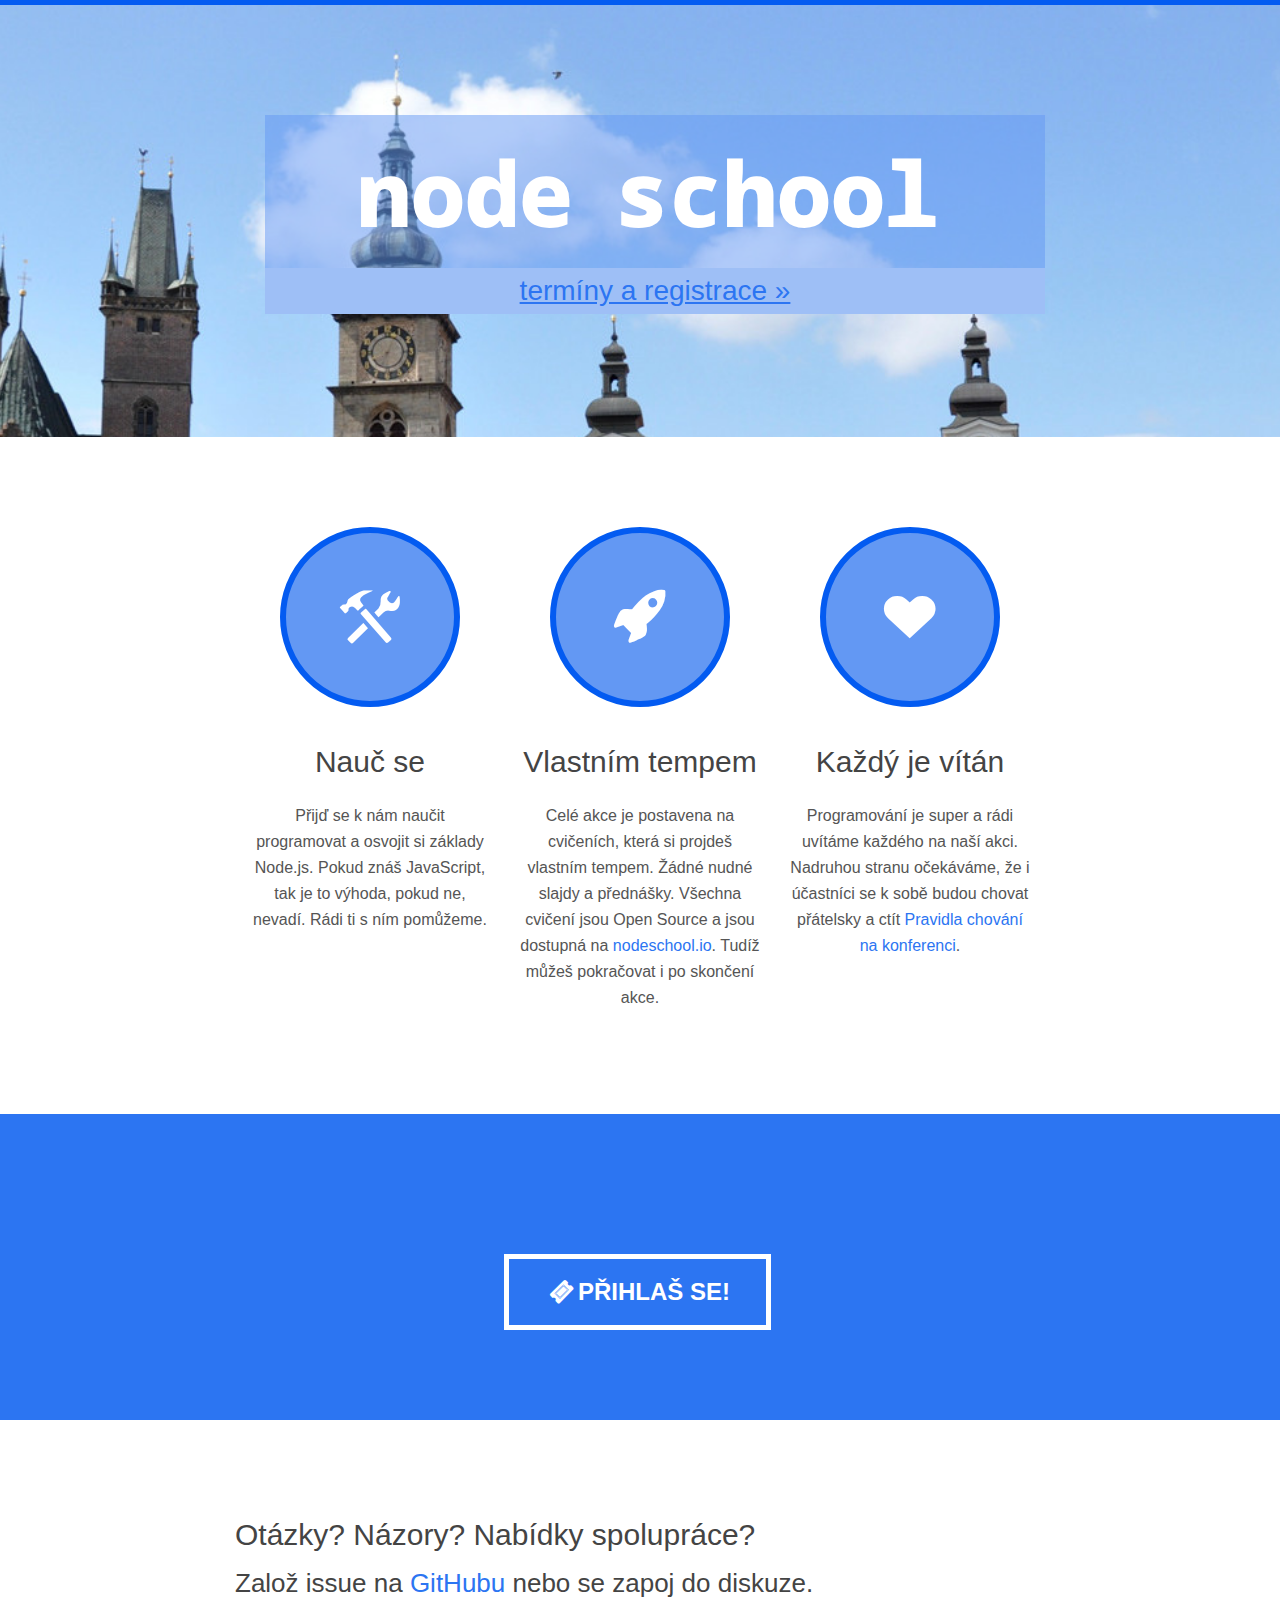
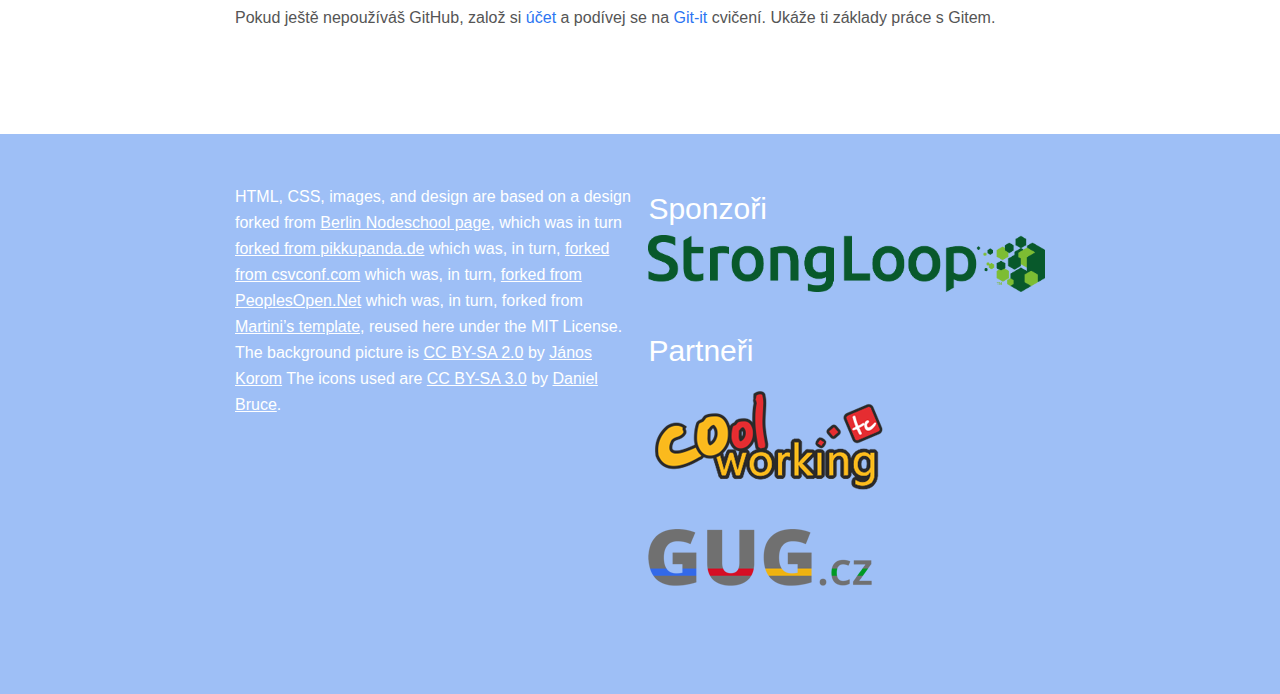
<file: index.html>
<!doctype html>
<head>
  <meta charset="utf-8">
  <title>NodeSchool Hradec Králové</title>
  <meta name="viewport" content="width=device-width, initial-scale=1.0, maximum-scale=1">
  <link href='http://fonts.googleapis.com/css?family=Droid+Sans+Mono' rel='stylesheet' type='text/css'>
  <link rel="stylesheet" href="css/gumby.css">
  <link rel="stylesheet" href="css/custom.css">
</head>

<body>
  <!-- START: Site Header -->
  <header role="banner" class="site-header parallax">
    <div class="row">
      <!-- START: Intro -->
      <div id="header" class="twelve columns header-intro-wrap fadeUpIn">
        <h1 class="logo"><span>node </span>school</h1>
        <p id="subheadline">
          <a href="http://srazy.info/nodeschool/terminy/">termíny a registrace &#xBB;</a>
        </p>
        <div class="catch-errors-top"></div>
      </div>
      <!-- /END: Intro -->
    </div>
  </header>
  <!-- /END: Site Header -->
  <main role="main" class="site-main-content">
    <!-- START: Features Section -->
    <section id="about" class="site-section section-features" data-target="features">
      <!-- START: Features List -->
      <ul class="row features-list">
        <!-- START: Feature Item -->
        <li class="features-item">
          <span class="features-circle">
            <span class="features-circle-icon">
              <i class="icon-tools"></i>
            </span>
          </span>
          <h3>Nauč se</h3>
          <p>Přijď se k nám naučit programovat a osvojit si základy Node.js. Pokud znáš JavaScript, tak je to výhoda, pokud ne, nevadí. Rádi ti s ním pomůžeme.</p>
        </li>
        <!-- /END: Feature Item -->
        <!-- START: Feature Item -->
        <li class="features-item">
          <span class="features-circle">
            <span class="features-circle-icon">
              <i class="icon-rocket"></i>
            </span>
          </span>
          <h3>Vlastním tempem</h3>
          <p>Celé akce je postavena na cvičeních, která si projdeš vlastním tempem. Žádné nudné slajdy a přednášky.
             Všechna cvičení jsou Open Source a
          jsou dostupná na <a href="http://nodeschool.io/">nodeschool.io</a>.
           Tudíž můžeš pokračovat i po skončení akce.</p>
        </li>
        <!-- /END: Feature Item -->
        <!-- START: Feature Item -->
        <li class="features-item">
          <span class="features-circle">
            <span class="features-circle-icon">
              <i class="icon-heart"></i>
            </span>
          </span>
          <h3>Každý je vítán</h3>
          <p>Programování je super a rádi uvítáme každého na naší akci.
            Nadruhou stranu očekáváme, že i účastníci se k sobě budou chovat přátelsky a ctít
            <a href="http://cz.confcodeofconduct.com/">Pravidla chování na konferenci</a>.</p>
        </li>
        <!-- /END: Feature Item -->
      </ul>
      <!-- /END: Features List -->
    </section>

    <!-- /END: Features Section -->
    <!-- START: Signup Section -->
    <section id="help" class="site-section section-signup">
<!--
      <div class="row">
        <div class="twelve columns animate-on-scroll" data-scrollanimation="fadeDownIn">
          <h3 class="signup-title">Přijď!</h3>
          <h4 class="signup-subtitle">Další Hradecká NodeSchool bude 15. ledna 2014</h4>
        </div>
      </div>
-->
      <div class="row">
        <!-- START: Signup Form Bottom -->
        <div class="eight columns centered">
          <div class="signup-form">
            <a href="http://srazy.info/nodeschool/terminy" class="btn-side animate-on-scroll" data-scrollanimation="fadeInLeft"><i class="icon-ticket"></i>Přihlaš se!</a>
          </div>
        </div>
        <!-- /END: Signup Form Bottom -->
      </div>
    </section>
    <!-- /END: Signup Section -->

  <section class="site-section">
    <div class="row">
      <div class="twelve columns animate-on-scroll" data-scrollanimation="fadeDownIn">
        <h3>Otázky? Názory? Nabídky spolupráce?</h3>
        <h4>Založ issue na <a href="https://github.com/nodeschool/hradec-kralove">GitHubu</a> nebo se zapoj do diskuze.</h4>
          <p> Pokud ještě nepoužíváš GitHub, založ si <a href="https://github.com/join">účet</a> a podívej
          se na <a href="http://nodeschool.io/#git-it">Git-it</a> cvičení. Ukáže ti základy práce s Gitem.</p>
      </div>
    </div>
  </section>
  </main>
  <!-- START: Site Footer -->
  <footer role="contentinfo" class="site-footer">
    <div class="row footer-info">
      <!-- START: Copyright Notice -->
      <div class="six columns">
        <p class="footer-copyright">
         HTML, CSS, images, and design are based on a design
         forked from <a href="https://github.com/nodeschool/berlin">Berlin Nodeschool page</a>,
         which was in turn
         <a href="http://github.com/pikkupanda/pikkupanda.github.io">forked from pikkupanda.de</a>
         which was, in turn,
         <a href="https://github.com/maxogden/csvconf.com">forked from csvconf.com</a> which was, in turn,
         <a href="https://github.com/sudomesh/peoplesopen-front">forked from PeoplesOpen.Net</a>
         which was, in turn,
         forked from <a href="http://martini.codegangsta.io/">Martini’s template</a>,
         reused here under the MIT License.
         The background picture is <a href="https://creativecommons.org/licenses/by-sa/2.0/">CC BY-SA 2.0</a> by <a href="https://www.flickr.com/photos/korom/4518205690">János Korom</a>
          The icons used are <a href="http://creativecommons.org/licenses/by-sa/3.0/">CC BY-SA 3.0</a> by  <a href="http://www.entypo.com/">Daniel Bruce</a>.</p>
      </div>
      <!-- /END: Copyright Notice -->
      <div class="six columns">
        <h3> Sponzoři </h3>
        <a target="_blank" href="http://strongloop.com/">
          <img src="img/sponsors/strongloop.png" alt="StrongLoop"/>
        </a>
        <br /><br />
        <h3> Partneři </h3>
        <a target="_blank" href="http://coolworking.cz/">
          <img src="img/sponsors/coolworking.png" alt="CoolWorking"/>
        </a>
        <a target="_blank" href="http://www.gug.cz/cs/gdg/skupiny/hradec-kralove">
          <img src="img/sponsors/gug.png" alt="GUG Hradec Králové"/>
        </a>
      </div>
    </div>
  </footer>
  <!-- /END: Site Footer -->

</body>
</html>
</file>
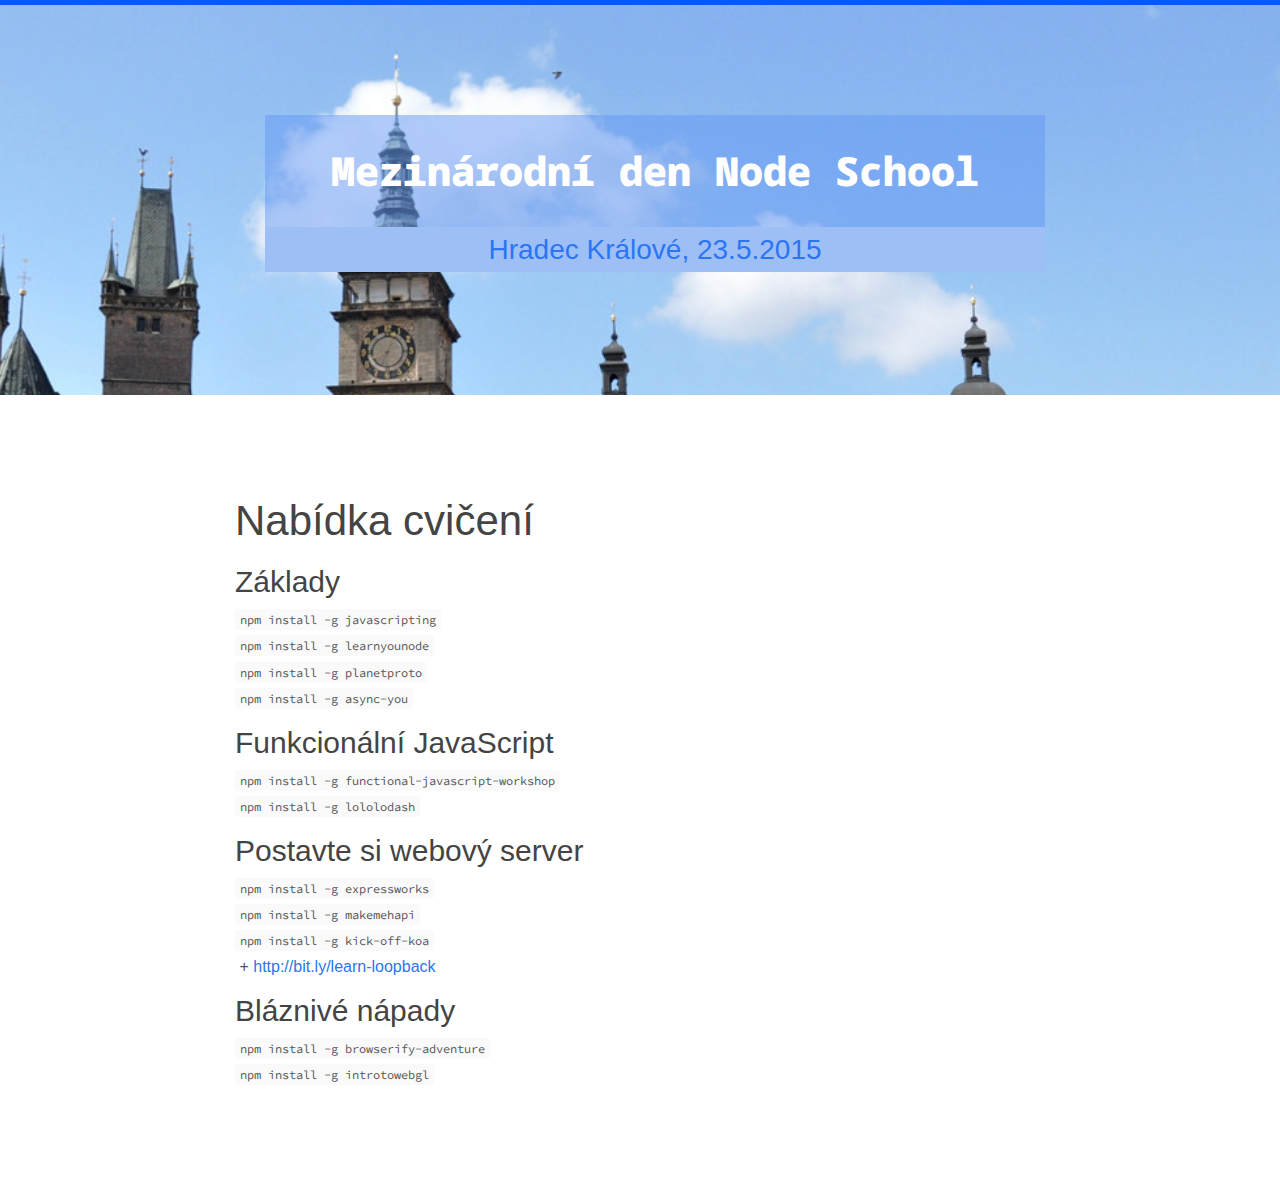
<file: intl2015.html>
<!doctype html>
<head>
  <meta charset="utf-8">
  <title>Mezinárodní den NodeSchool :: Hradec Králové, 23.5.2015</title>
  <meta name="viewport" content="width=device-width, initial-scale=1.0, maximum-scale=1">
  <link href='http://fonts.googleapis.com/css?family=Droid+Sans+Mono' rel='stylesheet' type='text/css'>
  <link href="http://fonts.googleapis.com/css?family=Source+Sans+Pro:400,700|Source+Code+Pro" rel="stylesheet" type="text/css">
  <link rel="stylesheet" href="css/gumby.css">
  <link rel="stylesheet" href="css/custom.css">
  <style type="text/css">
    code {
      font-family: Source Code Pro;
      font-size: 12px;
      background: #fafafa;
      border-radius: 3px;
      padding: 3px 5px;
      line-height: 20px;
    };
  </style>
</head>

<body>
  <!-- START: Site Header -->
  <header role="banner" class="site-header parallax">
    <div class="row">
      <!-- START: Intro -->
      <div id="header" class="twelve columns header-intro-wrap fadeUpIn">
        <h1 class="logo" style="font-size:40px;line-height:90px">Mezinárodní den Node School</h1>
        <p id="subheadline">
          Hradec Králové, 23.5.2015
        </p>
      </div>
      <!-- /END: Intro -->
    </div>
  </header>
  <!-- /END: Site Header -->
  <main role="main" class="site-main-content">
  <section class="site-section">
    <div class="row">
      <div class="twelve columns animate-on-scroll" data-scrollanimation="fadeDownIn">
        <h2>Nabídka cvičení</h2>
        <h3>Základy</h3>
        <ul class="large">
          <li><code>npm install -g javascripting</code>
          <li><code>npm install -g learnyounode</code>
          <li><code>npm install -g planetproto</code>
          <li><code>npm install -g async-you</code>
        </ul>
        <h3>Funkcionální JavaScript</h3>
        <ul class="large">
          <li><code>npm install -g functional-javascript-workshop</code>
          <li><code>npm install -g lololodash</code>
        </ul>
        <h3>Postavte si webový server</h3>
        <ul class="large">
          <li><code>npm install -g expressworks</code>
          <li><code>npm install -g makemehapi</code>
          <li><code>npm install -g kick-off-koa</code>
          <li>&nbsp;+&nbsp;<a href="http://bit.ly/learn-loopback">http://bit.ly/learn-loopback</a></li>
        </ul>
        <h3>Bláznivé nápady</h3>
        <ul class="large">
          <li><code>npm install -g browserify-adventure</code>
          <li><code>npm install -g introtowebgl</code>
        </ul>
      </div>
    </div>
  </section>
  </main>
</body>
</html>
</file>
<file: css/gumby.css>
@charset "UTF-8";
@import url(http://fonts.googleapis.com/css?family=Roboto:100,300,400,500,600,700,900);
/****************
*
* Gumby Framework
* ---------------
*
* http://gumbyframework.com
*
**************************************************************************/
html, body, div, span, applet, object, iframe,
h1, h2, h3, h4, h5, h6, p, blockquote, pre,
a, abbr, acronym, address, big, cite, code,
del, dfn, em, img, ins, kbd, q, s, samp,
small, strike, strong, sub, sup, tt, var,
b, u, i, center,
dl, dt, dd, ol, ul, li,
fieldset, form, label, legend,
table, caption, tbody, tfoot, thead, tr, th, td,
article, aside, canvas, details, embed,
figure, figcaption, footer, header, hgroup,
menu, nav, output, ruby, section, summary,
time, mark, audio, video {
  margin: 0;
  padding: 0;
  border: 0;
  font: inherit;
  font-size: 100%;
  vertical-align: baseline;
}

html {
  line-height: 1;
}

ol, ul {
  list-style: none;
}

table {
  border-collapse: collapse;
  border-spacing: 0;
}

caption, th, td {
  text-align: left;
  font-weight: normal;
  vertical-align: middle;
}

q, blockquote {
  quotes: none;
}
q:before, q:after, blockquote:before, blockquote:after {
  content: "";
  content: none;
}

a img {
  border: none;
}

article, aside, details, figcaption, figure, footer, header, hgroup, menu, nav, section, summary {
  display: block;
}

.pull_right {
  float: right;
}

.pull_left {
  float: left;
}

* html {
  font-size: 100%;
}

html {
  font-size: 16px;
  line-height: 1.625em;
}

* {
  -webkit-box-sizing: border-box;
  -moz-box-sizing: border-box;
  box-sizing: border-box;
}

body {
  background: white;
  font-family: anaheimregular, sans-serif;
  font-weight: 400;
  color: #555555;
  position: relative;
  -webkit-font-smoothing: antialiased;
}
@media only screen and (max-width: 767px) {
  body {
    -webkit-text-size-adjust: none;
    -ms-text-size-adjust: none;
    width: 100%;
    min-width: 0;
  }
}

html, body {
  height: 100%;
}

.hide {
  display: none;
}

.hide.active, .show {
  display: block;
}

.fixed {
  position: fixed;
}
.fixed.pinned {
  position: absolute;
}
@media only screen and (max-width: 768px) {
  .fixed {
    position: relative !important;
    top: auto !important;
    left: auto !important;
  }
}

.unfixed {
  position: relative !important;
  top: auto !important;
  left: auto !important;
}

.text-center {
  text-align: center;
}

.text-left {
  text-align: left;
}

.text-right {
  text-align: right;
}

/* Fonts */
@font-face {
  font-family: "entypo";
  font-style: normal;
  font-weight: 400;
  src: url(../fonts/icons/entypo.eot);
  src: url("../fonts/icons/entypo.eot?#iefix") format("ie9-skip-eot"), url("../fonts/icons/entypo.woff") format("woff"), url("../fonts/icons/entypo.ttf") format("truetype");
}

h1, h2, h3, h4, h5, h6 {
  font-family: dosisregular, sans-serif;
  font-weight: 100;
  color: #444444;
  text-rendering: optimizeLegibility;
  padding-top: 0.273em;
  line-height: 1.15538em;
  padding-bottom: 0.273em;
}
h1 a, h2 a, h3 a, h4 a, h5 a, h6 a {
  color: #ca2470;
}

@media only screen and (max-width: 767px) {
  h1, h2, h3, h4, h5, h6 {
    word-wrap: break-word;
  }
}
h1 {
  font-size: 68px;
  font-size: 4.25rem;
}
h1.xlarge {
  font-size: 110px;
  font-size: 6.875rem;
}
h1.xxlarge {
  font-size: 126px;
  font-size: 7.875rem;
}
h1.absurd {
  font-size: 177px;
  font-size: 11.0625rem;
}

h2 {
  font-size: 42px;
  font-size: 2.625rem;
}

h3 {
  font-size: 30px;
  font-size: 1.875rem;
}

h4 {
  font-size: 26px;
  font-size: 1.625rem;
}

h5 {
  font-size: 18px;
  font-size: 1.125rem;
}

h6 {
  font-size: 16px;
  font-size: 1rem;
}

@media only screen and (max-width: 767px) {
  h1 {
    font-size: 42px;
    font-size: 2.625rem;
  }

  h2 {
    font-size: 36px;
    font-size: 2.25rem;
  }
}
.subhead {
  color: #777;
  font-weight: normal;
  margin-bottom: 20px;
}

/*=====================================================
 
  Links & Paragraph styles
  
  ======================================================*/
p {
  font-family: anaheimregular, sans-serif;
  font-weight: 400;
  font-size: 16px;
  font-size: 1rem;
  margin-bottom: 13px;
  line-height: 1.625em;
}
p.lead {
  font-size: 20px;
  font-size: 1.25rem;
  margin-bottom: 18px;
}
@media only screen and (max-width: 768px) {
  p {
    font-size: 17.6px;
    font-size: 1.1rem;
    line-height: 1.625em;
  }
}

a {
  color: #ca2470;
  text-decoration: none;
  outline: 0;
  line-height: inherit;
}
a:hover {
  color: #c03d20;
}

/*=====================================================

  Lists
  
 ======================================================*/
ul, ol {
  margin-bottom: 0.273em;
}

ul {
  list-style: none outside;
}

ol {
  list-style: decimal;
  margin-left: 30px;
}

ul.square, ul.circle, ul.disc {
  margin-left: 25px;
}
ul.square {
  list-style: square outside;
}
ul.circle {
  list-style: circle outside;
}
ul.disc {
  list-style: disc outside;
}
ul ul {
  margin: 4px 0 5px 25px;
}

ol ol {
  margin: 4px 0 5px 30px;
}

li {
  padding-bottom: 0.273em;
}

ul.large li {
  line-height: 21px;
}

dl dt {
  font-weight: bold;
  font-size: 16px;
  font-size: 1rem;
}

@media only screen and (max-width: 768px) {
  ul, ol, dl, p {
    text-align: left;
  }
}
/* Mobile */
em {
  font-style: italic;
  line-height: inherit;
}

strong {
  font-weight: 700;
  line-height: inherit;
}

small {
  font-size: 56.4%;
  line-height: inherit;
}

h1 small, h2 small, h3 small, h4 small, h5 small {
  color: #777;
}

/*  Blockquotes  */
blockquote {
  line-height: 20px;
  color: #777;
  margin: 0 0 18px;
  padding: 9px 20px 0 19px;
  border-left: 5px solid #cccccc;
}
blockquote p {
  line-height: 20px;
  color: #777;
}
blockquote cite {
  display: block;
  font-size: 12px;
  font-size: 1.2rem;
  color: #555555;
}
blockquote cite:before {
  content: "\2014 \0020";
}
blockquote cite a {
  color: #555555;
}
blockquote cite a:visited {
  color: #555555;
}

hr {
  border: 1px solid #cccccc;
  clear: both;
  margin: 16px 0 18px;
  height: 0;
}

abbr, acronym {
  text-transform: uppercase;
  font-size: 90%;
  color: #222;
  border-bottom: 1px solid #cccccc;
  cursor: help;
}

abbr {
  text-transform: none;
}

/**
   * Print styles.
 *
 * Inlined to avoid required HTTP connection: www.phpied.com/delay-loading-your-print-css/
 * Credit to Paul Irish and HTML5 Boilerplate (html5boilerplate.com)
 */
@media print {
  * {
    background: transparent !important;
    color: black !important;
    text-shadow: none !important;
    filter: none !important;
    -ms-filter: none !important;
  }

  /* Black prints faster: sanbeiji.com/archives/953 */
  p a {
    color: #555555 !important;
    text-decoration: underline;
  }
  p a:visited {
    color: #555555 !important;
    text-decoration: underline;
  }
  p a[href]:after {
    content: " (" attr(href) ")";
  }

  abbr[title]:after {
    content: " (" attr(title) ")";
  }

  .ir a:after {
    content: "";
  }

  a[href^="javascript:"]:after, a[href^="#"]:after {
    content: "";
  }

  /* Don't show links for images, or javascript/internal links */
  pre, blockquote {
    border: 1px solid #999;
    page-break-inside: avoid;
  }

  thead {
    display: table-header-group;
  }

  /* css-discuss.incutio.com/wiki/Printing_Tables */
  tr, img {
    page-break-inside: avoid;
  }

  @page {
    margin: 0.5cm;
}

  p, h2, h3 {
    orphans: 3;
    widows: 3;
  }

  h2, h3 {
    page-break-after: avoid;
  }
}
/*=================================================

  +++ LE GRID +++
  A Responsive Grid -- Gumby defaults to a standard 960 grid,
  but you can change it to whatever you'd like.

 ==================================================*/
/*.container {
  padding: 0px $gutter-in-px;
}*/
.row {
  width: 100%;
  max-width: 1000px;
  min-width: 320px;
  margin: 0 auto;
  padding-left: 20px;
  padding-right: 20px;
}
.row .row {
  min-width: 0px;
  padding-left: 0;
  padding-right: 0;
}

/* To fix the grid into a different size, set max-width to your desired width */
.column, .columns {
  margin-left: 2.08333%;
  float: left;
  min-height: 1px;
  -webkit-box-sizing: border-box;
  -moz-box-sizing: border-box;
  box-sizing: border-box;
}

.column:first-child, .columns:first-child, .alpha {
  margin-left: 0px;
}

.column.omega, .columns.omega {
  float: right;
}

/* Column Classes */
.row .one.column {
  width: 6.42361%;
}
.row .one.columns {
  width: 6.42361%;
}
.row .two.columns {
  width: 14.93056%;
}
.row .three.columns {
  width: 23.4375%;
}
.row .four.columns {
  width: 31.94444%;
}
.row .five.columns {
  width: 40.45139%;
}
.row .six.columns {
  width: 48.95833%;
}
.row .seven.columns {
  width: 57.46528%;
}
.row .eight.columns {
  width: 65.97222%;
}
.row .nine.columns {
  width: 74.47917%;
}
.row .ten.columns {
  width: 82.98611%;
}
.row .eleven.columns {
  width: 91.49306%;
}
.row .twelve.columns {
  width: 100%;
}

/* Push and Pull Classes */
.row .push_one {
  margin-left: 10.59028%;
}
.row .push_one:first-child {
  margin-left: 8.50694%;
}
.row .pull_one.one.column {
  margin-left: -14.93056%;
}
.row .pull_one.one.column:first-child {
  margin-left: 0;
}
.row .pull_one.two.columns {
  margin-left: -23.4375%;
}
.row .pull_one.two.columns:first-child {
  margin-left: 0;
}
.row .pull_one.three.columns {
  margin-left: -31.94444%;
}
.row .pull_one.three.columns:first-child {
  margin-left: 0;
}
.row .pull_one.four.columns {
  margin-left: -40.45139%;
}
.row .pull_one.four.columns:first-child {
  margin-left: 0;
}
.row .pull_one.five.columns {
  margin-left: -48.95833%;
}
.row .pull_one.five.columns:first-child {
  margin-left: 0;
}
.row .pull_one.six.columns {
  margin-left: -57.46528%;
}
.row .pull_one.six.columns:first-child {
  margin-left: 0;
}
.row .pull_one.seven.columns {
  margin-left: -65.97222%;
}
.row .pull_one.seven.columns:first-child {
  margin-left: 0;
}
.row .pull_one.eight.columns {
  margin-left: -74.47917%;
}
.row .pull_one.eight.columns:first-child {
  margin-left: 0;
}
.row .pull_one.nine.columns {
  margin-left: -82.98611%;
}
.row .pull_one.nine.columns:first-child {
  margin-left: 0;
}
.row .pull_one.ten.columns {
  margin-left: -91.49306%;
}
.row .pull_one.ten.columns:first-child {
  margin-left: 0;
}
.row .pull_one.eleven.columns {
  margin-left: -100%;
}
.row .pull_one.eleven.columns:first-child {
  margin-left: 0;
}
.row .push_two {
  margin-left: 19.09722%;
}
.row .push_two:first-child {
  margin-left: 17.01389%;
}
.row .pull_two.one.column {
  margin-left: -23.4375%;
}
.row .pull_two.one.column:first-child {
  margin-left: 0;
}
.row .pull_two.two.columns {
  margin-left: -31.94444%;
}
.row .pull_two.two.columns:first-child {
  margin-left: 0;
}
.row .pull_two.three.columns {
  margin-left: -40.45139%;
}
.row .pull_two.three.columns:first-child {
  margin-left: 0;
}
.row .pull_two.four.columns {
  margin-left: -48.95833%;
}
.row .pull_two.four.columns:first-child {
  margin-left: 0;
}
.row .pull_two.five.columns {
  margin-left: -57.46528%;
}
.row .pull_two.five.columns:first-child {
  margin-left: 0;
}
.row .pull_two.six.columns {
  margin-left: -65.97222%;
}
.row .pull_two.six.columns:first-child {
  margin-left: 0;
}
.row .pull_two.seven.columns {
  margin-left: -74.47917%;
}
.row .pull_two.seven.columns:first-child {
  margin-left: 0;
}
.row .pull_two.eight.columns {
  margin-left: -82.98611%;
}
.row .pull_two.eight.columns:first-child {
  margin-left: 0;
}
.row .pull_two.nine.columns {
  margin-left: -91.49306%;
}
.row .pull_two.nine.columns:first-child {
  margin-left: 0;
}
.row .pull_two.ten.columns {
  margin-left: -100%;
}
.row .pull_two.ten.columns:first-child {
  margin-left: 0;
}
.row .pull_two.eleven.columns {
  margin-left: -108.50694%;
}
.row .pull_two.eleven.columns:first-child {
  margin-left: 0;
}
.row .push_three {
  margin-left: 27.60417%;
}
.row .push_three:first-child {
  margin-left: 25.52083%;
}
.row .pull_three.one.column {
  margin-left: -31.94444%;
}
.row .pull_three.one.column:first-child {
  margin-left: 0;
}
.row .pull_three.two.columns {
  margin-left: -40.45139%;
}
.row .pull_three.two.columns:first-child {
  margin-left: 0;
}
.row .pull_three.three.columns {
  margin-left: -48.95833%;
}
.row .pull_three.three.columns:first-child {
  margin-left: 0;
}
.row .pull_three.four.columns {
  margin-left: -57.46528%;
}
.row .pull_three.four.columns:first-child {
  margin-left: 0;
}
.row .pull_three.five.columns {
  margin-left: -65.97222%;
}
.row .pull_three.five.columns:first-child {
  margin-left: 0;
}
.row .pull_three.six.columns {
  margin-left: -74.47917%;
}
.row .pull_three.six.columns:first-child {
  margin-left: 0;
}
.row .pull_three.seven.columns {
  margin-left: -82.98611%;
}
.row .pull_three.seven.columns:first-child {
  margin-left: 0;
}
.row .pull_three.eight.columns {
  margin-left: -91.49306%;
}
.row .pull_three.eight.columns:first-child {
  margin-left: 0;
}
.row .pull_three.nine.columns {
  margin-left: -100.0%;
}
.row .pull_three.nine.columns:first-child {
  margin-left: 0;
}
.row .pull_three.ten.columns {
  margin-left: -108.50694%;
}
.row .pull_three.ten.columns:first-child {
  margin-left: 0;
}
.row .pull_three.eleven.columns {
  margin-left: -117.01389%;
}
.row .pull_three.eleven.columns:first-child {
  margin-left: 0;
}
.row .push_four {
  margin-left: 36.11111%;
}
.row .push_four:first-child {
  margin-left: 34.02778%;
}
.row .pull_four.one.column {
  margin-left: -40.45139%;
}
.row .pull_four.one.column:first-child {
  margin-left: 0;
}
.row .pull_four.two.columns {
  margin-left: -48.95833%;
}
.row .pull_four.two.columns:first-child {
  margin-left: 0;
}
.row .pull_four.three.columns {
  margin-left: -57.46528%;
}
.row .pull_four.three.columns:first-child {
  margin-left: 0;
}
.row .pull_four.four.columns {
  margin-left: -65.97222%;
}
.row .pull_four.four.columns:first-child {
  margin-left: 0;
}
.row .pull_four.five.columns {
  margin-left: -74.47917%;
}
.row .pull_four.five.columns:first-child {
  margin-left: 0;
}
.row .pull_four.six.columns {
  margin-left: -82.98611%;
}
.row .pull_four.six.columns:first-child {
  margin-left: 0;
}
.row .pull_four.seven.columns {
  margin-left: -91.49306%;
}
.row .pull_four.seven.columns:first-child {
  margin-left: 0;
}
.row .pull_four.eight.columns {
  margin-left: -100%;
}
.row .pull_four.eight.columns:first-child {
  margin-left: 0;
}
.row .pull_four.nine.columns {
  margin-left: -108.50694%;
}
.row .pull_four.nine.columns:first-child {
  margin-left: 0;
}
.row .pull_four.ten.columns {
  margin-left: -117.01389%;
}
.row .pull_four.ten.columns:first-child {
  margin-left: 0;
}
.row .pull_four.eleven.columns {
  margin-left: -125.52083%;
}
.row .pull_four.eleven.columns:first-child {
  margin-left: 0;
}
.row .push_five {
  margin-left: 44.61806%;
}
.row .push_five:first-child {
  margin-left: 42.53472%;
}
.row .pull_five.one.column {
  margin-left: -48.95833%;
}
.row .pull_five.one.column:first-child {
  margin-left: 0;
}
.row .pull_five.two.columns {
  margin-left: -57.46528%;
}
.row .pull_five.two.columns:first-child {
  margin-left: 0;
}
.row .pull_five.three.columns {
  margin-left: -65.97222%;
}
.row .pull_five.three.columns:first-child {
  margin-left: 0;
}
.row .pull_five.four.columns {
  margin-left: -74.47917%;
}
.row .pull_five.four.columns:first-child {
  margin-left: 0;
}
.row .pull_five.five.columns {
  margin-left: -82.98611%;
}
.row .pull_five.five.columns:first-child {
  margin-left: 0;
}
.row .pull_five.six.columns {
  margin-left: -91.49306%;
}
.row .pull_five.six.columns:first-child {
  margin-left: 0;
}
.row .pull_five.seven.columns {
  margin-left: -100.0%;
}
.row .pull_five.seven.columns:first-child {
  margin-left: 0;
}
.row .pull_five.eight.columns {
  margin-left: -108.50694%;
}
.row .pull_five.eight.columns:first-child {
  margin-left: 0;
}
.row .pull_five.nine.columns {
  margin-left: -117.01389%;
}
.row .pull_five.nine.columns:first-child {
  margin-left: 0;
}
.row .pull_five.ten.columns {
  margin-left: -125.52083%;
}
.row .pull_five.ten.columns:first-child {
  margin-left: 0;
}
.row .pull_five.eleven.columns {
  margin-left: -134.02778%;
}
.row .pull_five.eleven.columns:first-child {
  margin-left: 0;
}
.row .push_six {
  margin-left: 53.125%;
}
.row .push_six:first-child {
  margin-left: 51.04167%;
}
.row .pull_six.one.column {
  margin-left: -57.46528%;
}
.row .pull_six.one.column:first-child {
  margin-left: 0;
}
.row .pull_six.two.columns {
  margin-left: -65.97222%;
}
.row .pull_six.two.columns:first-child {
  margin-left: 0;
}
.row .pull_six.three.columns {
  margin-left: -74.47917%;
}
.row .pull_six.three.columns:first-child {
  margin-left: 0;
}
.row .pull_six.four.columns {
  margin-left: -82.98611%;
}
.row .pull_six.four.columns:first-child {
  margin-left: 0;
}
.row .pull_six.five.columns {
  margin-left: -91.49306%;
}
.row .pull_six.five.columns:first-child {
  margin-left: 0;
}
.row .pull_six.six.columns {
  margin-left: -100.0%;
}
.row .pull_six.six.columns:first-child {
  margin-left: 0;
}
.row .pull_six.seven.columns {
  margin-left: -108.50694%;
}
.row .pull_six.seven.columns:first-child {
  margin-left: 0;
}
.row .pull_six.eight.columns {
  margin-left: -117.01389%;
}
.row .pull_six.eight.columns:first-child {
  margin-left: 0;
}
.row .pull_six.nine.columns {
  margin-left: -125.52083%;
}
.row .pull_six.nine.columns:first-child {
  margin-left: 0;
}
.row .pull_six.ten.columns {
  margin-left: -134.02778%;
}
.row .pull_six.ten.columns:first-child {
  margin-left: 0;
}
.row .pull_six.eleven.columns {
  margin-left: -142.53472%;
}
.row .pull_six.eleven.columns:first-child {
  margin-left: 0;
}
.row .push_seven {
  margin-left: 61.63194%;
}
.row .push_seven:first-child {
  margin-left: 59.54861%;
}
.row .pull_seven.one.column {
  margin-left: -65.97222%;
}
.row .pull_seven.one.column:first-child {
  margin-left: 0;
}
.row .pull_seven.two.columns {
  margin-left: -74.47917%;
}
.row .pull_seven.two.columns:first-child {
  margin-left: 0;
}
.row .pull_seven.three.columns {
  margin-left: -82.98611%;
}
.row .pull_seven.three.columns:first-child {
  margin-left: 0;
}
.row .pull_seven.four.columns {
  margin-left: -91.49306%;
}
.row .pull_seven.four.columns:first-child {
  margin-left: 0;
}
.row .pull_seven.five.columns {
  margin-left: -100%;
}
.row .pull_seven.five.columns:first-child {
  margin-left: 0;
}
.row .pull_seven.six.columns {
  margin-left: -108.50694%;
}
.row .pull_seven.six.columns:first-child {
  margin-left: 0;
}
.row .pull_seven.seven.columns {
  margin-left: -117.01389%;
}
.row .pull_seven.seven.columns:first-child {
  margin-left: 0;
}
.row .pull_seven.eight.columns {
  margin-left: -125.52083%;
}
.row .pull_seven.eight.columns:first-child {
  margin-left: 0;
}
.row .pull_seven.nine.columns {
  margin-left: -134.02778%;
}
.row .pull_seven.nine.columns:first-child {
  margin-left: 0;
}
.row .pull_seven.ten.columns {
  margin-left: -142.53472%;
}
.row .pull_seven.ten.columns:first-child {
  margin-left: 0;
}
.row .pull_seven.eleven.columns {
  margin-left: -151.04167%;
}
.row .pull_seven.eleven.columns:first-child {
  margin-left: 0;
}
.row .push_eight {
  margin-left: 70.13889%;
}
.row .push_eight:first-child {
  margin-left: 68.05556%;
}
.row .pull_eight.one.column {
  margin-left: -74.47917%;
}
.row .pull_eight.one.column:first-child {
  margin-left: 0;
}
.row .pull_eight.two.columns {
  margin-left: -82.98611%;
}
.row .pull_eight.two.columns:first-child {
  margin-left: 0;
}
.row .pull_eight.three.columns {
  margin-left: -91.49306%;
}
.row .pull_eight.three.columns:first-child {
  margin-left: 0;
}
.row .pull_eight.four.columns {
  margin-left: -100%;
}
.row .pull_eight.four.columns:first-child {
  margin-left: 0;
}
.row .pull_eight.five.columns {
  margin-left: -108.50694%;
}
.row .pull_eight.five.columns:first-child {
  margin-left: 0;
}
.row .pull_eight.six.columns {
  margin-left: -117.01389%;
}
.row .pull_eight.six.columns:first-child {
  margin-left: 0;
}
.row .pull_eight.seven.columns {
  margin-left: -125.52083%;
}
.row .pull_eight.seven.columns:first-child {
  margin-left: 0;
}
.row .pull_eight.eight.columns {
  margin-left: -134.02778%;
}
.row .pull_eight.eight.columns:first-child {
  margin-left: 0;
}
.row .pull_eight.nine.columns {
  margin-left: -142.53472%;
}
.row .pull_eight.nine.columns:first-child {
  margin-left: 0;
}
.row .pull_eight.ten.columns {
  margin-left: -151.04167%;
}
.row .pull_eight.ten.columns:first-child {
  margin-left: 0;
}
.row .pull_eight.eleven.columns {
  margin-left: -159.54861%;
}
.row .pull_eight.eleven.columns:first-child {
  margin-left: 0;
}
.row .push_nine {
  margin-left: 78.64583%;
}
.row .push_nine:first-child {
  margin-left: 76.5625%;
}
.row .pull_nine.one.column {
  margin-left: -82.98611%;
}
.row .pull_nine.one.column:first-child {
  margin-left: 0;
}
.row .pull_nine.two.columns {
  margin-left: -91.49306%;
}
.row .pull_nine.two.columns:first-child {
  margin-left: 0;
}
.row .pull_nine.three.columns {
  margin-left: -100%;
}
.row .pull_nine.three.columns:first-child {
  margin-left: 0;
}
.row .pull_nine.four.columns {
  margin-left: -108.50694%;
}
.row .pull_nine.four.columns:first-child {
  margin-left: 0;
}
.row .pull_nine.five.columns {
  margin-left: -117.01389%;
}
.row .pull_nine.five.columns:first-child {
  margin-left: 0;
}
.row .pull_nine.six.columns {
  margin-left: -125.52083%;
}
.row .pull_nine.six.columns:first-child {
  margin-left: 0;
}
.row .pull_nine.seven.columns {
  margin-left: -134.02778%;
}
.row .pull_nine.seven.columns:first-child {
  margin-left: 0;
}
.row .pull_nine.eight.columns {
  margin-left: -142.53472%;
}
.row .pull_nine.eight.columns:first-child {
  margin-left: 0;
}
.row .pull_nine.nine.columns {
  margin-left: -151.04167%;
}
.row .pull_nine.nine.columns:first-child {
  margin-left: 0;
}
.row .pull_nine.ten.columns {
  margin-left: -159.54861%;
}
.row .pull_nine.ten.columns:first-child {
  margin-left: 0;
}
.row .pull_nine.eleven.columns {
  margin-left: -168.05556%;
}
.row .pull_nine.eleven.columns:first-child {
  margin-left: 0;
}
.row .push_ten {
  margin-left: 87.15278%;
}
.row .push_ten:first-child {
  margin-left: 85.06944%;
}
.row .pull_ten.one.column {
  margin-left: -91.49306%;
}
.row .pull_ten.one.column:first-child {
  margin-left: 0;
}
.row .pull_ten.two.columns {
  margin-left: -100%;
}
.row .pull_ten.two.columns:first-child {
  margin-left: 0;
}
.row .pull_ten.three.columns {
  margin-left: -108.50694%;
}
.row .pull_ten.three.columns:first-child {
  margin-left: 0;
}
.row .pull_ten.four.columns {
  margin-left: -117.01389%;
}
.row .pull_ten.four.columns:first-child {
  margin-left: 0;
}
.row .pull_ten.five.columns {
  margin-left: -125.52083%;
}
.row .pull_ten.five.columns:first-child {
  margin-left: 0;
}
.row .pull_ten.six.columns {
  margin-left: -134.02778%;
}
.row .pull_ten.six.columns:first-child {
  margin-left: 0;
}
.row .pull_ten.seven.columns {
  margin-left: -142.53472%;
}
.row .pull_ten.seven.columns:first-child {
  margin-left: 0;
}
.row .pull_ten.eight.columns {
  margin-left: -151.04167%;
}
.row .pull_ten.eight.columns:first-child {
  margin-left: 0;
}
.row .pull_ten.nine.columns {
  margin-left: -159.54861%;
}
.row .pull_ten.nine.columns:first-child {
  margin-left: 0;
}
.row .pull_ten.ten.columns {
  margin-left: -168.05556%;
}
.row .pull_ten.ten.columns:first-child {
  margin-left: 0;
}
.row .pull_ten.eleven.columns {
  margin-left: -176.5625%;
}
.row .pull_ten.eleven.columns:first-child {
  margin-left: 0;
}
.row .push_eleven {
  margin-left: 95.65972%;
}
.row .push_eleven:first-child {
  margin-left: 93.57639%;
}
.row .pull_eleven.one.column {
  margin-left: -100%;
}
.row .pull_eleven.one.column:first-child {
  margin-left: 0;
}
.row .pull_eleven.two.columns {
  margin-left: -108.50694%;
}
.row .pull_eleven.two.columns:first-child {
  margin-left: 0;
}
.row .pull_eleven.three.columns {
  margin-left: -117.01389%;
}
.row .pull_eleven.three.columns:first-child {
  margin-left: 0;
}
.row .pull_eleven.four.columns {
  margin-left: -125.52083%;
}
.row .pull_eleven.four.columns:first-child {
  margin-left: 0;
}
.row .pull_eleven.five.columns {
  margin-left: -134.02778%;
}
.row .pull_eleven.five.columns:first-child {
  margin-left: 0;
}
.row .pull_eleven.six.columns {
  margin-left: -142.53472%;
}
.row .pull_eleven.six.columns:first-child {
  margin-left: 0;
}
.row .pull_eleven.seven.columns {
  margin-left: -151.04167%;
}
.row .pull_eleven.seven.columns:first-child {
  margin-left: 0;
}
.row .pull_eleven.eight.columns {
  margin-left: -159.54861%;
}
.row .pull_eleven.eight.columns:first-child {
  margin-left: 0;
}
.row .pull_eleven.nine.columns {
  margin-left: -168.05556%;
}
.row .pull_eleven.nine.columns:first-child {
  margin-left: 0;
}
.row .pull_eleven.ten.columns {
  margin-left: -176.5625%;
}
.row .pull_eleven.ten.columns:first-child {
  margin-left: 0;
}
.row .pull_eleven.eleven.columns {
  margin-left: -185.06944%;
}
.row .pull_eleven.eleven.columns:first-child {
  margin-left: 0;
}

/* Centered Classes */
.row .one.centered {
  margin-left: 46.78819%;
}
.row .two.centered {
  margin-left: 42.53472%;
}
.row .three.centered {
  margin-left: 38.28125%;
}
.row .four.centered {
  margin-left: 34.02778%;
}
.row .five.centered {
  margin-left: 29.77431%;
}
.row .six.centered {
  margin-left: 25.52083%;
}
.row .seven.centered {
  margin-left: 21.26736%;
}
.row .eight.centered {
  margin-left: 17.01389%;
}
.row .nine.centered {
  margin-left: 12.76042%;
}
.row .ten.centered {
  margin-left: 8.50694%;
}
.row .eleven.centered {
  margin-left: 4.25347%;
}

/* Hybrid Grid Columns */
.sixteen.colgrid .row .one.column {
  width: 4.29688%;
}
.sixteen.colgrid .row .one.columns {
  width: 4.29688%;
}
.sixteen.colgrid .row .two.columns {
  width: 10.67708%;
}
.sixteen.colgrid .row .three.columns {
  width: 17.05729%;
}
.sixteen.colgrid .row .four.columns {
  width: 23.4375%;
}
.sixteen.colgrid .row .five.columns {
  width: 29.81771%;
}
.sixteen.colgrid .row .six.columns {
  width: 36.19792%;
}
.sixteen.colgrid .row .seven.columns {
  width: 42.57813%;
}
.sixteen.colgrid .row .eight.columns {
  width: 48.95833%;
}
.sixteen.colgrid .row .nine.columns {
  width: 55.33854%;
}
.sixteen.colgrid .row .ten.columns {
  width: 61.71875%;
}
.sixteen.colgrid .row .eleven.columns {
  width: 68.09896%;
}
.sixteen.colgrid .row .twelve.columns {
  width: 74.47917%;
}
.sixteen.colgrid .row .thirteen.columns {
  width: 80.85938%;
}
.sixteen.colgrid .row .fourteen.columns {
  width: 87.23958%;
}
.sixteen.colgrid .row .fifteen.columns {
  width: 93.61979%;
}
.sixteen.colgrid .row .sixteen.columns {
  width: 100%;
}

/* Hybrid Push and Pull Classes */
.sixteen.colgrid .row .push_one {
  margin-left: 8.46354%;
}
.sixteen.colgrid .row .push_one:first-child {
  margin-left: 6.38021%;
}
.sixteen.colgrid .row .pull_one.one.column {
  margin-left: -10.67708%;
}
.sixteen.colgrid .row .pull_one.one.column:first-child {
  margin-left: 0;
}
.sixteen.colgrid .row .pull_one.two.columns {
  margin-left: -17.05729%;
}
.sixteen.colgrid .row .pull_one.two.columns:first-child {
  margin-left: 0;
}
.sixteen.colgrid .row .pull_one.three.columns {
  margin-left: -23.4375%;
}
.sixteen.colgrid .row .pull_one.three.columns:first-child {
  margin-left: 0;
}
.sixteen.colgrid .row .pull_one.four.columns {
  margin-left: -29.81771%;
}
.sixteen.colgrid .row .pull_one.four.columns:first-child {
  margin-left: 0;
}
.sixteen.colgrid .row .pull_one.five.columns {
  margin-left: -36.19792%;
}
.sixteen.colgrid .row .pull_one.five.columns:first-child {
  margin-left: 0;
}
.sixteen.colgrid .row .pull_one.six.columns {
  margin-left: -42.57813%;
}
.sixteen.colgrid .row .pull_one.six.columns:first-child {
  margin-left: 0;
}
.sixteen.colgrid .row .pull_one.seven.columns {
  margin-left: -48.95833%;
}
.sixteen.colgrid .row .pull_one.seven.columns:first-child {
  margin-left: 0;
}
.sixteen.colgrid .row .pull_one.eight.columns {
  margin-left: -55.33854%;
}
.sixteen.colgrid .row .pull_one.eight.columns:first-child {
  margin-left: 0;
}
.sixteen.colgrid .row .pull_one.nine.columns {
  margin-left: -61.71875%;
}
.sixteen.colgrid .row .pull_one.nine.columns:first-child {
  margin-left: 0;
}
.sixteen.colgrid .row .pull_one.ten.columns {
  margin-left: -68.09896%;
}
.sixteen.colgrid .row .pull_one.ten.columns:first-child {
  margin-left: 0;
}
.sixteen.colgrid .row .pull_one.eleven.columns {
  margin-left: -74.47917%;
}
.sixteen.colgrid .row .pull_one.eleven.columns:first-child {
  margin-left: 0;
}
.sixteen.colgrid .row .pull_one.twelve.columns {
  margin-left: -80.85937%;
}
.sixteen.colgrid .row .pull_one.twelve.columns:first-child {
  margin-left: 0;
}
.sixteen.colgrid .row .pull_one.thirteen.columns {
  margin-left: -87.23958%;
}
.sixteen.colgrid .row .pull_one.thirteen.columns:first-child {
  margin-left: 0;
}
.sixteen.colgrid .row .pull_one.fourteen.columns {
  margin-left: -93.61979%;
}
.sixteen.colgrid .row .pull_one.fourteen.columns:first-child {
  margin-left: 0;
}
.sixteen.colgrid .row .pull_one.fifteen.columns {
  margin-left: -100.0%;
}
.sixteen.colgrid .row .pull_one.fifteen.columns:first-child {
  margin-left: 0;
}
.sixteen.colgrid .row .push_two {
  margin-left: 14.84375%;
}
.sixteen.colgrid .row .push_two:first-child {
  margin-left: 12.76042%;
}
.sixteen.colgrid .row .pull_two.one.column {
  margin-left: -17.05729%;
}
.sixteen.colgrid .row .pull_two.one.column:first-child {
  margin-left: 0;
}
.sixteen.colgrid .row .pull_two.two.columns {
  margin-left: -23.4375%;
}
.sixteen.colgrid .row .pull_two.two.columns:first-child {
  margin-left: 0;
}
.sixteen.colgrid .row .pull_two.three.columns {
  margin-left: -29.81771%;
}
.sixteen.colgrid .row .pull_two.three.columns:first-child {
  margin-left: 0;
}
.sixteen.colgrid .row .pull_two.four.columns {
  margin-left: -36.19792%;
}
.sixteen.colgrid .row .pull_two.four.columns:first-child {
  margin-left: 0;
}
.sixteen.colgrid .row .pull_two.five.columns {
  margin-left: -42.57812%;
}
.sixteen.colgrid .row .pull_two.five.columns:first-child {
  margin-left: 0;
}
.sixteen.colgrid .row .pull_two.six.columns {
  margin-left: -48.95833%;
}
.sixteen.colgrid .row .pull_two.six.columns:first-child {
  margin-left: 0;
}
.sixteen.colgrid .row .pull_two.seven.columns {
  margin-left: -55.33854%;
}
.sixteen.colgrid .row .pull_two.seven.columns:first-child {
  margin-left: 0;
}
.sixteen.colgrid .row .pull_two.eight.columns {
  margin-left: -61.71875%;
}
.sixteen.colgrid .row .pull_two.eight.columns:first-child {
  margin-left: 0;
}
.sixteen.colgrid .row .pull_two.nine.columns {
  margin-left: -68.09896%;
}
.sixteen.colgrid .row .pull_two.nine.columns:first-child {
  margin-left: 0;
}
.sixteen.colgrid .row .pull_two.ten.columns {
  margin-left: -74.47917%;
}
.sixteen.colgrid .row .pull_two.ten.columns:first-child {
  margin-left: 0;
}
.sixteen.colgrid .row .pull_two.eleven.columns {
  margin-left: -80.85937%;
}
.sixteen.colgrid .row .pull_two.eleven.columns:first-child {
  margin-left: 0;
}
.sixteen.colgrid .row .pull_two.twelve.columns {
  margin-left: -87.23958%;
}
.sixteen.colgrid .row .pull_two.twelve.columns:first-child {
  margin-left: 0;
}
.sixteen.colgrid .row .pull_two.thirteen.columns {
  margin-left: -93.61979%;
}
.sixteen.colgrid .row .pull_two.thirteen.columns:first-child {
  margin-left: 0;
}
.sixteen.colgrid .row .pull_two.fourteen.columns {
  margin-left: -100.0%;
}
.sixteen.colgrid .row .pull_two.fourteen.columns:first-child {
  margin-left: 0;
}
.sixteen.colgrid .row .pull_two.fifteen.columns {
  margin-left: -106.38021%;
}
.sixteen.colgrid .row .pull_two.fifteen.columns:first-child {
  margin-left: 0;
}
.sixteen.colgrid .row .push_three {
  margin-left: 21.22396%;
}
.sixteen.colgrid .row .push_three:first-child {
  margin-left: 19.14062%;
}
.sixteen.colgrid .row .pull_three.one.column {
  margin-left: -23.4375%;
}
.sixteen.colgrid .row .pull_three.one.column:first-child {
  margin-left: 0;
}
.sixteen.colgrid .row .pull_three.two.columns {
  margin-left: -29.81771%;
}
.sixteen.colgrid .row .pull_three.two.columns:first-child {
  margin-left: 0;
}
.sixteen.colgrid .row .pull_three.three.columns {
  margin-left: -36.19792%;
}
.sixteen.colgrid .row .pull_three.three.columns:first-child {
  margin-left: 0;
}
.sixteen.colgrid .row .pull_three.four.columns {
  margin-left: -42.57813%;
}
.sixteen.colgrid .row .pull_three.four.columns:first-child {
  margin-left: 0;
}
.sixteen.colgrid .row .pull_three.five.columns {
  margin-left: -48.95833%;
}
.sixteen.colgrid .row .pull_three.five.columns:first-child {
  margin-left: 0;
}
.sixteen.colgrid .row .pull_three.six.columns {
  margin-left: -55.33854%;
}
.sixteen.colgrid .row .pull_three.six.columns:first-child {
  margin-left: 0;
}
.sixteen.colgrid .row .pull_three.seven.columns {
  margin-left: -61.71875%;
}
.sixteen.colgrid .row .pull_three.seven.columns:first-child {
  margin-left: 0;
}
.sixteen.colgrid .row .pull_three.eight.columns {
  margin-left: -68.09896%;
}
.sixteen.colgrid .row .pull_three.eight.columns:first-child {
  margin-left: 0;
}
.sixteen.colgrid .row .pull_three.nine.columns {
  margin-left: -74.47917%;
}
.sixteen.colgrid .row .pull_three.nine.columns:first-child {
  margin-left: 0;
}
.sixteen.colgrid .row .pull_three.ten.columns {
  margin-left: -80.85937%;
}
.sixteen.colgrid .row .pull_three.ten.columns:first-child {
  margin-left: 0;
}
.sixteen.colgrid .row .pull_three.eleven.columns {
  margin-left: -87.23958%;
}
.sixteen.colgrid .row .pull_three.eleven.columns:first-child {
  margin-left: 0;
}
.sixteen.colgrid .row .pull_three.twelve.columns {
  margin-left: -93.61979%;
}
.sixteen.colgrid .row .pull_three.twelve.columns:first-child {
  margin-left: 0;
}
.sixteen.colgrid .row .pull_three.thirteen.columns {
  margin-left: -100.0%;
}
.sixteen.colgrid .row .pull_three.thirteen.columns:first-child {
  margin-left: 0;
}
.sixteen.colgrid .row .pull_three.fourteen.columns {
  margin-left: -106.38021%;
}
.sixteen.colgrid .row .pull_three.fourteen.columns:first-child {
  margin-left: 0;
}
.sixteen.colgrid .row .pull_three.fifteen.columns {
  margin-left: -112.76042%;
}
.sixteen.colgrid .row .pull_three.fifteen.columns:first-child {
  margin-left: 0;
}
.sixteen.colgrid .row .push_four {
  margin-left: 27.60417%;
}
.sixteen.colgrid .row .push_four:first-child {
  margin-left: 25.52083%;
}
.sixteen.colgrid .row .pull_four.one.column {
  margin-left: -29.81771%;
}
.sixteen.colgrid .row .pull_four.one.column:first-child {
  margin-left: 0;
}
.sixteen.colgrid .row .pull_four.two.columns {
  margin-left: -36.19792%;
}
.sixteen.colgrid .row .pull_four.two.columns:first-child {
  margin-left: 0;
}
.sixteen.colgrid .row .pull_four.three.columns {
  margin-left: -42.57813%;
}
.sixteen.colgrid .row .pull_four.three.columns:first-child {
  margin-left: 0;
}
.sixteen.colgrid .row .pull_four.four.columns {
  margin-left: -48.95833%;
}
.sixteen.colgrid .row .pull_four.four.columns:first-child {
  margin-left: 0;
}
.sixteen.colgrid .row .pull_four.five.columns {
  margin-left: -55.33854%;
}
.sixteen.colgrid .row .pull_four.five.columns:first-child {
  margin-left: 0;
}
.sixteen.colgrid .row .pull_four.six.columns {
  margin-left: -61.71875%;
}
.sixteen.colgrid .row .pull_four.six.columns:first-child {
  margin-left: 0;
}
.sixteen.colgrid .row .pull_four.seven.columns {
  margin-left: -68.09896%;
}
.sixteen.colgrid .row .pull_four.seven.columns:first-child {
  margin-left: 0;
}
.sixteen.colgrid .row .pull_four.eight.columns {
  margin-left: -74.47917%;
}
.sixteen.colgrid .row .pull_four.eight.columns:first-child {
  margin-left: 0;
}
.sixteen.colgrid .row .pull_four.nine.columns {
  margin-left: -80.85937%;
}
.sixteen.colgrid .row .pull_four.nine.columns:first-child {
  margin-left: 0;
}
.sixteen.colgrid .row .pull_four.ten.columns {
  margin-left: -87.23958%;
}
.sixteen.colgrid .row .pull_four.ten.columns:first-child {
  margin-left: 0;
}
.sixteen.colgrid .row .pull_four.eleven.columns {
  margin-left: -93.61979%;
}
.sixteen.colgrid .row .pull_four.eleven.columns:first-child {
  margin-left: 0;
}
.sixteen.colgrid .row .pull_four.twelve.columns {
  margin-left: -100.0%;
}
.sixteen.colgrid .row .pull_four.twelve.columns:first-child {
  margin-left: 0;
}
.sixteen.colgrid .row .pull_four.thirteen.columns {
  margin-left: -106.38021%;
}
.sixteen.colgrid .row .pull_four.thirteen.columns:first-child {
  margin-left: 0;
}
.sixteen.colgrid .row .pull_four.fourteen.columns {
  margin-left: -112.76042%;
}
.sixteen.colgrid .row .pull_four.fourteen.columns:first-child {
  margin-left: 0;
}
.sixteen.colgrid .row .pull_four.fifteen.columns {
  margin-left: -119.14062%;
}
.sixteen.colgrid .row .pull_four.fifteen.columns:first-child {
  margin-left: 0;
}
.sixteen.colgrid .row .push_five {
  margin-left: 33.98438%;
}
.sixteen.colgrid .row .push_five:first-child {
  margin-left: 31.90104%;
}
.sixteen.colgrid .row .pull_five.one.column {
  margin-left: -36.19792%;
}
.sixteen.colgrid .row .pull_five.one.column:first-child {
  margin-left: 0;
}
.sixteen.colgrid .row .pull_five.two.columns {
  margin-left: -42.57813%;
}
.sixteen.colgrid .row .pull_five.two.columns:first-child {
  margin-left: 0;
}
.sixteen.colgrid .row .pull_five.three.columns {
  margin-left: -48.95833%;
}
.sixteen.colgrid .row .pull_five.three.columns:first-child {
  margin-left: 0;
}
.sixteen.colgrid .row .pull_five.four.columns {
  margin-left: -55.33854%;
}
.sixteen.colgrid .row .pull_five.four.columns:first-child {
  margin-left: 0;
}
.sixteen.colgrid .row .pull_five.five.columns {
  margin-left: -61.71875%;
}
.sixteen.colgrid .row .pull_five.five.columns:first-child {
  margin-left: 0;
}
.sixteen.colgrid .row .pull_five.six.columns {
  margin-left: -68.09896%;
}
.sixteen.colgrid .row .pull_five.six.columns:first-child {
  margin-left: 0;
}
.sixteen.colgrid .row .pull_five.seven.columns {
  margin-left: -74.47917%;
}
.sixteen.colgrid .row .pull_five.seven.columns:first-child {
  margin-left: 0;
}
.sixteen.colgrid .row .pull_five.eight.columns {
  margin-left: -80.85937%;
}
.sixteen.colgrid .row .pull_five.eight.columns:first-child {
  margin-left: 0;
}
.sixteen.colgrid .row .pull_five.nine.columns {
  margin-left: -87.23958%;
}
.sixteen.colgrid .row .pull_five.nine.columns:first-child {
  margin-left: 0;
}
.sixteen.colgrid .row .pull_five.ten.columns {
  margin-left: -93.61979%;
}
.sixteen.colgrid .row .pull_five.ten.columns:first-child {
  margin-left: 0;
}
.sixteen.colgrid .row .pull_five.eleven.columns {
  margin-left: -100.0%;
}
.sixteen.colgrid .row .pull_five.eleven.columns:first-child {
  margin-left: 0;
}
.sixteen.colgrid .row .pull_five.twelve.columns {
  margin-left: -106.38021%;
}
.sixteen.colgrid .row .pull_five.twelve.columns:first-child {
  margin-left: 0;
}
.sixteen.colgrid .row .pull_five.thirteen.columns {
  margin-left: -112.76042%;
}
.sixteen.colgrid .row .pull_five.thirteen.columns:first-child {
  margin-left: 0;
}
.sixteen.colgrid .row .pull_five.fourteen.columns {
  margin-left: -119.14062%;
}
.sixteen.colgrid .row .pull_five.fourteen.columns:first-child {
  margin-left: 0;
}
.sixteen.colgrid .row .pull_five.fifteen.columns {
  margin-left: -125.52083%;
}
.sixteen.colgrid .row .pull_five.fifteen.columns:first-child {
  margin-left: 0;
}
.sixteen.colgrid .row .push_six {
  margin-left: 40.36458%;
}
.sixteen.colgrid .row .push_six:first-child {
  margin-left: 38.28125%;
}
.sixteen.colgrid .row .pull_six.one.column {
  margin-left: -42.57813%;
}
.sixteen.colgrid .row .pull_six.one.column:first-child {
  margin-left: 0;
}
.sixteen.colgrid .row .pull_six.two.columns {
  margin-left: -48.95833%;
}
.sixteen.colgrid .row .pull_six.two.columns:first-child {
  margin-left: 0;
}
.sixteen.colgrid .row .pull_six.three.columns {
  margin-left: -55.33854%;
}
.sixteen.colgrid .row .pull_six.three.columns:first-child {
  margin-left: 0;
}
.sixteen.colgrid .row .pull_six.four.columns {
  margin-left: -61.71875%;
}
.sixteen.colgrid .row .pull_six.four.columns:first-child {
  margin-left: 0;
}
.sixteen.colgrid .row .pull_six.five.columns {
  margin-left: -68.09896%;
}
.sixteen.colgrid .row .pull_six.five.columns:first-child {
  margin-left: 0;
}
.sixteen.colgrid .row .pull_six.six.columns {
  margin-left: -74.47917%;
}
.sixteen.colgrid .row .pull_six.six.columns:first-child {
  margin-left: 0;
}
.sixteen.colgrid .row .pull_six.seven.columns {
  margin-left: -80.85937%;
}
.sixteen.colgrid .row .pull_six.seven.columns:first-child {
  margin-left: 0;
}
.sixteen.colgrid .row .pull_six.eight.columns {
  margin-left: -87.23958%;
}
.sixteen.colgrid .row .pull_six.eight.columns:first-child {
  margin-left: 0;
}
.sixteen.colgrid .row .pull_six.nine.columns {
  margin-left: -93.61979%;
}
.sixteen.colgrid .row .pull_six.nine.columns:first-child {
  margin-left: 0;
}
.sixteen.colgrid .row .pull_six.ten.columns {
  margin-left: -100.0%;
}
.sixteen.colgrid .row .pull_six.ten.columns:first-child {
  margin-left: 0;
}
.sixteen.colgrid .row .pull_six.eleven.columns {
  margin-left: -106.38021%;
}
.sixteen.colgrid .row .pull_six.eleven.columns:first-child {
  margin-left: 0;
}
.sixteen.colgrid .row .pull_six.twelve.columns {
  margin-left: -112.76042%;
}
.sixteen.colgrid .row .pull_six.twelve.columns:first-child {
  margin-left: 0;
}
.sixteen.colgrid .row .pull_six.thirteen.columns {
  margin-left: -119.14062%;
}
.sixteen.colgrid .row .pull_six.thirteen.columns:first-child {
  margin-left: 0;
}
.sixteen.colgrid .row .pull_six.fourteen.columns {
  margin-left: -125.52083%;
}
.sixteen.colgrid .row .pull_six.fourteen.columns:first-child {
  margin-left: 0;
}
.sixteen.colgrid .row .pull_six.fifteen.columns {
  margin-left: -131.90104%;
}
.sixteen.colgrid .row .pull_six.fifteen.columns:first-child {
  margin-left: 0;
}
.sixteen.colgrid .row .push_seven {
  margin-left: 46.74479%;
}
.sixteen.colgrid .row .push_seven:first-child {
  margin-left: 44.66146%;
}
.sixteen.colgrid .row .pull_seven.one.column {
  margin-left: -48.95833%;
}
.sixteen.colgrid .row .pull_seven.one.column:first-child {
  margin-left: 0;
}
.sixteen.colgrid .row .pull_seven.two.columns {
  margin-left: -55.33854%;
}
.sixteen.colgrid .row .pull_seven.two.columns:first-child {
  margin-left: 0;
}
.sixteen.colgrid .row .pull_seven.three.columns {
  margin-left: -61.71875%;
}
.sixteen.colgrid .row .pull_seven.three.columns:first-child {
  margin-left: 0;
}
.sixteen.colgrid .row .pull_seven.four.columns {
  margin-left: -68.09896%;
}
.sixteen.colgrid .row .pull_seven.four.columns:first-child {
  margin-left: 0;
}
.sixteen.colgrid .row .pull_seven.five.columns {
  margin-left: -74.47917%;
}
.sixteen.colgrid .row .pull_seven.five.columns:first-child {
  margin-left: 0;
}
.sixteen.colgrid .row .pull_seven.six.columns {
  margin-left: -80.85937%;
}
.sixteen.colgrid .row .pull_seven.six.columns:first-child {
  margin-left: 0;
}
.sixteen.colgrid .row .pull_seven.seven.columns {
  margin-left: -87.23958%;
}
.sixteen.colgrid .row .pull_seven.seven.columns:first-child {
  margin-left: 0;
}
.sixteen.colgrid .row .pull_seven.eight.columns {
  margin-left: -93.61979%;
}
.sixteen.colgrid .row .pull_seven.eight.columns:first-child {
  margin-left: 0;
}
.sixteen.colgrid .row .pull_seven.nine.columns {
  margin-left: -100.0%;
}
.sixteen.colgrid .row .pull_seven.nine.columns:first-child {
  margin-left: 0;
}
.sixteen.colgrid .row .pull_seven.ten.columns {
  margin-left: -106.38021%;
}
.sixteen.colgrid .row .pull_seven.ten.columns:first-child {
  margin-left: 0;
}
.sixteen.colgrid .row .pull_seven.eleven.columns {
  margin-left: -112.76042%;
}
.sixteen.colgrid .row .pull_seven.eleven.columns:first-child {
  margin-left: 0;
}
.sixteen.colgrid .row .pull_seven.twelve.columns {
  margin-left: -119.14062%;
}
.sixteen.colgrid .row .pull_seven.twelve.columns:first-child {
  margin-left: 0;
}
.sixteen.colgrid .row .pull_seven.thirteen.columns {
  margin-left: -125.52083%;
}
.sixteen.colgrid .row .pull_seven.thirteen.columns:first-child {
  margin-left: 0;
}
.sixteen.colgrid .row .pull_seven.fourteen.columns {
  margin-left: -131.90104%;
}
.sixteen.colgrid .row .pull_seven.fourteen.columns:first-child {
  margin-left: 0;
}
.sixteen.colgrid .row .pull_seven.fifteen.columns {
  margin-left: -138.28125%;
}
.sixteen.colgrid .row .pull_seven.fifteen.columns:first-child {
  margin-left: 0;
}
.sixteen.colgrid .row .push_eight {
  margin-left: 53.125%;
}
.sixteen.colgrid .row .push_eight:first-child {
  margin-left: 51.04167%;
}
.sixteen.colgrid .row .pull_eight.one.column {
  margin-left: -55.33854%;
}
.sixteen.colgrid .row .pull_eight.one.column:first-child {
  margin-left: 0;
}
.sixteen.colgrid .row .pull_eight.two.columns {
  margin-left: -61.71875%;
}
.sixteen.colgrid .row .pull_eight.two.columns:first-child {
  margin-left: 0;
}
.sixteen.colgrid .row .pull_eight.three.columns {
  margin-left: -68.09896%;
}
.sixteen.colgrid .row .pull_eight.three.columns:first-child {
  margin-left: 0;
}
.sixteen.colgrid .row .pull_eight.four.columns {
  margin-left: -74.47917%;
}
.sixteen.colgrid .row .pull_eight.four.columns:first-child {
  margin-left: 0;
}
.sixteen.colgrid .row .pull_eight.five.columns {
  margin-left: -80.85937%;
}
.sixteen.colgrid .row .pull_eight.five.columns:first-child {
  margin-left: 0;
}
.sixteen.colgrid .row .pull_eight.six.columns {
  margin-left: -87.23958%;
}
.sixteen.colgrid .row .pull_eight.six.columns:first-child {
  margin-left: 0;
}
.sixteen.colgrid .row .pull_eight.seven.columns {
  margin-left: -93.61979%;
}
.sixteen.colgrid .row .pull_eight.seven.columns:first-child {
  margin-left: 0;
}
.sixteen.colgrid .row .pull_eight.eight.columns {
  margin-left: -100.0%;
}
.sixteen.colgrid .row .pull_eight.eight.columns:first-child {
  margin-left: 0;
}
.sixteen.colgrid .row .pull_eight.nine.columns {
  margin-left: -106.38021%;
}
.sixteen.colgrid .row .pull_eight.nine.columns:first-child {
  margin-left: 0;
}
.sixteen.colgrid .row .pull_eight.ten.columns {
  margin-left: -112.76042%;
}
.sixteen.colgrid .row .pull_eight.ten.columns:first-child {
  margin-left: 0;
}
.sixteen.colgrid .row .pull_eight.eleven.columns {
  margin-left: -119.14062%;
}
.sixteen.colgrid .row .pull_eight.eleven.columns:first-child {
  margin-left: 0;
}
.sixteen.colgrid .row .pull_eight.twelve.columns {
  margin-left: -125.52083%;
}
.sixteen.colgrid .row .pull_eight.twelve.columns:first-child {
  margin-left: 0;
}
.sixteen.colgrid .row .pull_eight.thirteen.columns {
  margin-left: -131.90104%;
}
.sixteen.colgrid .row .pull_eight.thirteen.columns:first-child {
  margin-left: 0;
}
.sixteen.colgrid .row .pull_eight.fourteen.columns {
  margin-left: -138.28125%;
}
.sixteen.colgrid .row .pull_eight.fourteen.columns:first-child {
  margin-left: 0;
}
.sixteen.colgrid .row .pull_eight.fifteen.columns {
  margin-left: -144.66146%;
}
.sixteen.colgrid .row .pull_eight.fifteen.columns:first-child {
  margin-left: 0;
}
.sixteen.colgrid .row .push_nine {
  margin-left: 59.50521%;
}
.sixteen.colgrid .row .push_nine:first-child {
  margin-left: 57.42188%;
}
.sixteen.colgrid .row .pull_nine.one.column {
  margin-left: -61.71875%;
}
.sixteen.colgrid .row .pull_nine.one.column:first-child {
  margin-left: 0;
}
.sixteen.colgrid .row .pull_nine.two.columns {
  margin-left: -68.09896%;
}
.sixteen.colgrid .row .pull_nine.two.columns:first-child {
  margin-left: 0;
}
.sixteen.colgrid .row .pull_nine.three.columns {
  margin-left: -74.47917%;
}
.sixteen.colgrid .row .pull_nine.three.columns:first-child {
  margin-left: 0;
}
.sixteen.colgrid .row .pull_nine.four.columns {
  margin-left: -80.85937%;
}
.sixteen.colgrid .row .pull_nine.four.columns:first-child {
  margin-left: 0;
}
.sixteen.colgrid .row .pull_nine.five.columns {
  margin-left: -87.23958%;
}
.sixteen.colgrid .row .pull_nine.five.columns:first-child {
  margin-left: 0;
}
.sixteen.colgrid .row .pull_nine.six.columns {
  margin-left: -93.61979%;
}
.sixteen.colgrid .row .pull_nine.six.columns:first-child {
  margin-left: 0;
}
.sixteen.colgrid .row .pull_nine.seven.columns {
  margin-left: -100.0%;
}
.sixteen.colgrid .row .pull_nine.seven.columns:first-child {
  margin-left: 0;
}
.sixteen.colgrid .row .pull_nine.eight.columns {
  margin-left: -106.38021%;
}
.sixteen.colgrid .row .pull_nine.eight.columns:first-child {
  margin-left: 0;
}
.sixteen.colgrid .row .pull_nine.nine.columns {
  margin-left: -112.76042%;
}
.sixteen.colgrid .row .pull_nine.nine.columns:first-child {
  margin-left: 0;
}
.sixteen.colgrid .row .pull_nine.ten.columns {
  margin-left: -119.14062%;
}
.sixteen.colgrid .row .pull_nine.ten.columns:first-child {
  margin-left: 0;
}
.sixteen.colgrid .row .pull_nine.eleven.columns {
  margin-left: -125.52083%;
}
.sixteen.colgrid .row .pull_nine.eleven.columns:first-child {
  margin-left: 0;
}
.sixteen.colgrid .row .pull_nine.twelve.columns {
  margin-left: -131.90104%;
}
.sixteen.colgrid .row .pull_nine.twelve.columns:first-child {
  margin-left: 0;
}
.sixteen.colgrid .row .pull_nine.thirteen.columns {
  margin-left: -138.28125%;
}
.sixteen.colgrid .row .pull_nine.thirteen.columns:first-child {
  margin-left: 0;
}
.sixteen.colgrid .row .pull_nine.fourteen.columns {
  margin-left: -144.66146%;
}
.sixteen.colgrid .row .pull_nine.fourteen.columns:first-child {
  margin-left: 0;
}
.sixteen.colgrid .row .pull_nine.fifteen.columns {
  margin-left: -151.04167%;
}
.sixteen.colgrid .row .pull_nine.fifteen.columns:first-child {
  margin-left: 0;
}
.sixteen.colgrid .row .push_ten {
  margin-left: 65.88542%;
}
.sixteen.colgrid .row .push_ten:first-child {
  margin-left: 63.80208%;
}
.sixteen.colgrid .row .pull_ten.one.column {
  margin-left: -68.09896%;
}
.sixteen.colgrid .row .pull_ten.one.column:first-child {
  margin-left: 0;
}
.sixteen.colgrid .row .pull_ten.two.columns {
  margin-left: -74.47917%;
}
.sixteen.colgrid .row .pull_ten.two.columns:first-child {
  margin-left: 0;
}
.sixteen.colgrid .row .pull_ten.three.columns {
  margin-left: -80.85938%;
}
.sixteen.colgrid .row .pull_ten.three.columns:first-child {
  margin-left: 0;
}
.sixteen.colgrid .row .pull_ten.four.columns {
  margin-left: -87.23958%;
}
.sixteen.colgrid .row .pull_ten.four.columns:first-child {
  margin-left: 0;
}
.sixteen.colgrid .row .pull_ten.five.columns {
  margin-left: -93.61979%;
}
.sixteen.colgrid .row .pull_ten.five.columns:first-child {
  margin-left: 0;
}
.sixteen.colgrid .row .pull_ten.six.columns {
  margin-left: -100.0%;
}
.sixteen.colgrid .row .pull_ten.six.columns:first-child {
  margin-left: 0;
}
.sixteen.colgrid .row .pull_ten.seven.columns {
  margin-left: -106.38021%;
}
.sixteen.colgrid .row .pull_ten.seven.columns:first-child {
  margin-left: 0;
}
.sixteen.colgrid .row .pull_ten.eight.columns {
  margin-left: -112.76042%;
}
.sixteen.colgrid .row .pull_ten.eight.columns:first-child {
  margin-left: 0;
}
.sixteen.colgrid .row .pull_ten.nine.columns {
  margin-left: -119.14062%;
}
.sixteen.colgrid .row .pull_ten.nine.columns:first-child {
  margin-left: 0;
}
.sixteen.colgrid .row .pull_ten.ten.columns {
  margin-left: -125.52083%;
}
.sixteen.colgrid .row .pull_ten.ten.columns:first-child {
  margin-left: 0;
}
.sixteen.colgrid .row .pull_ten.eleven.columns {
  margin-left: -131.90104%;
}
.sixteen.colgrid .row .pull_ten.eleven.columns:first-child {
  margin-left: 0;
}
.sixteen.colgrid .row .pull_ten.twelve.columns {
  margin-left: -138.28125%;
}
.sixteen.colgrid .row .pull_ten.twelve.columns:first-child {
  margin-left: 0;
}
.sixteen.colgrid .row .pull_ten.thirteen.columns {
  margin-left: -144.66146%;
}
.sixteen.colgrid .row .pull_ten.thirteen.columns:first-child {
  margin-left: 0;
}
.sixteen.colgrid .row .pull_ten.fourteen.columns {
  margin-left: -151.04167%;
}
.sixteen.colgrid .row .pull_ten.fourteen.columns:first-child {
  margin-left: 0;
}
.sixteen.colgrid .row .pull_ten.fifteen.columns {
  margin-left: -157.42188%;
}
.sixteen.colgrid .row .pull_ten.fifteen.columns:first-child {
  margin-left: 0;
}
.sixteen.colgrid .row .push_eleven {
  margin-left: 72.26563%;
}
.sixteen.colgrid .row .push_eleven:first-child {
  margin-left: 70.18229%;
}
.sixteen.colgrid .row .pull_eleven.one.column {
  margin-left: -74.47917%;
}
.sixteen.colgrid .row .pull_eleven.one.column:first-child {
  margin-left: 0;
}
.sixteen.colgrid .row .pull_eleven.two.columns {
  margin-left: -80.85937%;
}
.sixteen.colgrid .row .pull_eleven.two.columns:first-child {
  margin-left: 0;
}
.sixteen.colgrid .row .pull_eleven.three.columns {
  margin-left: -87.23958%;
}
.sixteen.colgrid .row .pull_eleven.three.columns:first-child {
  margin-left: 0;
}
.sixteen.colgrid .row .pull_eleven.four.columns {
  margin-left: -93.61979%;
}
.sixteen.colgrid .row .pull_eleven.four.columns:first-child {
  margin-left: 0;
}
.sixteen.colgrid .row .pull_eleven.five.columns {
  margin-left: -100.0%;
}
.sixteen.colgrid .row .pull_eleven.five.columns:first-child {
  margin-left: 0;
}
.sixteen.colgrid .row .pull_eleven.six.columns {
  margin-left: -106.38021%;
}
.sixteen.colgrid .row .pull_eleven.six.columns:first-child {
  margin-left: 0;
}
.sixteen.colgrid .row .pull_eleven.seven.columns {
  margin-left: -112.76042%;
}
.sixteen.colgrid .row .pull_eleven.seven.columns:first-child {
  margin-left: 0;
}
.sixteen.colgrid .row .pull_eleven.eight.columns {
  margin-left: -119.14062%;
}
.sixteen.colgrid .row .pull_eleven.eight.columns:first-child {
  margin-left: 0;
}
.sixteen.colgrid .row .pull_eleven.nine.columns {
  margin-left: -125.52083%;
}
.sixteen.colgrid .row .pull_eleven.nine.columns:first-child {
  margin-left: 0;
}
.sixteen.colgrid .row .pull_eleven.ten.columns {
  margin-left: -131.90104%;
}
.sixteen.colgrid .row .pull_eleven.ten.columns:first-child {
  margin-left: 0;
}
.sixteen.colgrid .row .pull_eleven.eleven.columns {
  margin-left: -138.28125%;
}
.sixteen.colgrid .row .pull_eleven.eleven.columns:first-child {
  margin-left: 0;
}
.sixteen.colgrid .row .pull_eleven.twelve.columns {
  margin-left: -144.66146%;
}
.sixteen.colgrid .row .pull_eleven.twelve.columns:first-child {
  margin-left: 0;
}
.sixteen.colgrid .row .pull_eleven.thirteen.columns {
  margin-left: -151.04167%;
}
.sixteen.colgrid .row .pull_eleven.thirteen.columns:first-child {
  margin-left: 0;
}
.sixteen.colgrid .row .pull_eleven.fourteen.columns {
  margin-left: -157.42187%;
}
.sixteen.colgrid .row .pull_eleven.fourteen.columns:first-child {
  margin-left: 0;
}
.sixteen.colgrid .row .pull_eleven.fifteen.columns {
  margin-left: -163.80208%;
}
.sixteen.colgrid .row .pull_eleven.fifteen.columns:first-child {
  margin-left: 0;
}
.sixteen.colgrid .row .push_twelve {
  margin-left: 78.64583%;
}
.sixteen.colgrid .row .push_twelve:first-child {
  margin-left: 76.5625%;
}
.sixteen.colgrid .row .pull_twelve.one.column {
  margin-left: -80.85937%;
}
.sixteen.colgrid .row .pull_twelve.one.column:first-child {
  margin-left: 0;
}
.sixteen.colgrid .row .pull_twelve.two.columns {
  margin-left: -87.23958%;
}
.sixteen.colgrid .row .pull_twelve.two.columns:first-child {
  margin-left: 0;
}
.sixteen.colgrid .row .pull_twelve.three.columns {
  margin-left: -93.61979%;
}
.sixteen.colgrid .row .pull_twelve.three.columns:first-child {
  margin-left: 0;
}
.sixteen.colgrid .row .pull_twelve.four.columns {
  margin-left: -100.0%;
}
.sixteen.colgrid .row .pull_twelve.four.columns:first-child {
  margin-left: 0;
}
.sixteen.colgrid .row .pull_twelve.five.columns {
  margin-left: -106.38021%;
}
.sixteen.colgrid .row .pull_twelve.five.columns:first-child {
  margin-left: 0;
}
.sixteen.colgrid .row .pull_twelve.six.columns {
  margin-left: -112.76042%;
}
.sixteen.colgrid .row .pull_twelve.six.columns:first-child {
  margin-left: 0;
}
.sixteen.colgrid .row .pull_twelve.seven.columns {
  margin-left: -119.14062%;
}
.sixteen.colgrid .row .pull_twelve.seven.columns:first-child {
  margin-left: 0;
}
.sixteen.colgrid .row .pull_twelve.eight.columns {
  margin-left: -125.52083%;
}
.sixteen.colgrid .row .pull_twelve.eight.columns:first-child {
  margin-left: 0;
}
.sixteen.colgrid .row .pull_twelve.nine.columns {
  margin-left: -131.90104%;
}
.sixteen.colgrid .row .pull_twelve.nine.columns:first-child {
  margin-left: 0;
}
.sixteen.colgrid .row .pull_twelve.ten.columns {
  margin-left: -138.28125%;
}
.sixteen.colgrid .row .pull_twelve.ten.columns:first-child {
  margin-left: 0;
}
.sixteen.colgrid .row .pull_twelve.eleven.columns {
  margin-left: -144.66146%;
}
.sixteen.colgrid .row .pull_twelve.eleven.columns:first-child {
  margin-left: 0;
}
.sixteen.colgrid .row .pull_twelve.twelve.columns {
  margin-left: -151.04167%;
}
.sixteen.colgrid .row .pull_twelve.twelve.columns:first-child {
  margin-left: 0;
}
.sixteen.colgrid .row .pull_twelve.thirteen.columns {
  margin-left: -157.42188%;
}
.sixteen.colgrid .row .pull_twelve.thirteen.columns:first-child {
  margin-left: 0;
}
.sixteen.colgrid .row .pull_twelve.fourteen.columns {
  margin-left: -163.80208%;
}
.sixteen.colgrid .row .pull_twelve.fourteen.columns:first-child {
  margin-left: 0;
}
.sixteen.colgrid .row .pull_twelve.fifteen.columns {
  margin-left: -170.18229%;
}
.sixteen.colgrid .row .pull_twelve.fifteen.columns:first-child {
  margin-left: 0;
}
.sixteen.colgrid .row .push_thirteen {
  margin-left: 85.02604%;
}
.sixteen.colgrid .row .push_thirteen:first-child {
  margin-left: 82.94271%;
}
.sixteen.colgrid .row .pull_thirteen.one.column {
  margin-left: -87.23958%;
}
.sixteen.colgrid .row .pull_thirteen.one.column:first-child {
  margin-left: 0;
}
.sixteen.colgrid .row .pull_thirteen.two.columns {
  margin-left: -93.61979%;
}
.sixteen.colgrid .row .pull_thirteen.two.columns:first-child {
  margin-left: 0;
}
.sixteen.colgrid .row .pull_thirteen.three.columns {
  margin-left: -100%;
}
.sixteen.colgrid .row .pull_thirteen.three.columns:first-child {
  margin-left: 0;
}
.sixteen.colgrid .row .pull_thirteen.four.columns {
  margin-left: -106.38021%;
}
.sixteen.colgrid .row .pull_thirteen.four.columns:first-child {
  margin-left: 0;
}
.sixteen.colgrid .row .pull_thirteen.five.columns {
  margin-left: -112.76042%;
}
.sixteen.colgrid .row .pull_thirteen.five.columns:first-child {
  margin-left: 0;
}
.sixteen.colgrid .row .pull_thirteen.six.columns {
  margin-left: -119.14062%;
}
.sixteen.colgrid .row .pull_thirteen.six.columns:first-child {
  margin-left: 0;
}
.sixteen.colgrid .row .pull_thirteen.seven.columns {
  margin-left: -125.52083%;
}
.sixteen.colgrid .row .pull_thirteen.seven.columns:first-child {
  margin-left: 0;
}
.sixteen.colgrid .row .pull_thirteen.eight.columns {
  margin-left: -131.90104%;
}
.sixteen.colgrid .row .pull_thirteen.eight.columns:first-child {
  margin-left: 0;
}
.sixteen.colgrid .row .pull_thirteen.nine.columns {
  margin-left: -138.28125%;
}
.sixteen.colgrid .row .pull_thirteen.nine.columns:first-child {
  margin-left: 0;
}
.sixteen.colgrid .row .pull_thirteen.ten.columns {
  margin-left: -144.66146%;
}
.sixteen.colgrid .row .pull_thirteen.ten.columns:first-child {
  margin-left: 0;
}
.sixteen.colgrid .row .pull_thirteen.eleven.columns {
  margin-left: -151.04167%;
}
.sixteen.colgrid .row .pull_thirteen.eleven.columns:first-child {
  margin-left: 0;
}
.sixteen.colgrid .row .pull_thirteen.twelve.columns {
  margin-left: -157.42188%;
}
.sixteen.colgrid .row .pull_thirteen.twelve.columns:first-child {
  margin-left: 0;
}
.sixteen.colgrid .row .pull_thirteen.thirteen.columns {
  margin-left: -163.80208%;
}
.sixteen.colgrid .row .pull_thirteen.thirteen.columns:first-child {
  margin-left: 0;
}
.sixteen.colgrid .row .pull_thirteen.fourteen.columns {
  margin-left: -170.18229%;
}
.sixteen.colgrid .row .pull_thirteen.fourteen.columns:first-child {
  margin-left: 0;
}
.sixteen.colgrid .row .pull_thirteen.fifteen.columns {
  margin-left: -176.5625%;
}
.sixteen.colgrid .row .pull_thirteen.fifteen.columns:first-child {
  margin-left: 0;
}
.sixteen.colgrid .row .push_fourteen {
  margin-left: 91.40625%;
}
.sixteen.colgrid .row .push_fourteen:first-child {
  margin-left: 89.32292%;
}
.sixteen.colgrid .row .pull_fourteen.one.column {
  margin-left: -93.61979%;
}
.sixteen.colgrid .row .pull_fourteen.one.column:first-child {
  margin-left: 0;
}
.sixteen.colgrid .row .pull_fourteen.two.columns {
  margin-left: -100.0%;
}
.sixteen.colgrid .row .pull_fourteen.two.columns:first-child {
  margin-left: 0;
}
.sixteen.colgrid .row .pull_fourteen.three.columns {
  margin-left: -106.38021%;
}
.sixteen.colgrid .row .pull_fourteen.three.columns:first-child {
  margin-left: 0;
}
.sixteen.colgrid .row .pull_fourteen.four.columns {
  margin-left: -112.76042%;
}
.sixteen.colgrid .row .pull_fourteen.four.columns:first-child {
  margin-left: 0;
}
.sixteen.colgrid .row .pull_fourteen.five.columns {
  margin-left: -119.14062%;
}
.sixteen.colgrid .row .pull_fourteen.five.columns:first-child {
  margin-left: 0;
}
.sixteen.colgrid .row .pull_fourteen.six.columns {
  margin-left: -125.52083%;
}
.sixteen.colgrid .row .pull_fourteen.six.columns:first-child {
  margin-left: 0;
}
.sixteen.colgrid .row .pull_fourteen.seven.columns {
  margin-left: -131.90104%;
}
.sixteen.colgrid .row .pull_fourteen.seven.columns:first-child {
  margin-left: 0;
}
.sixteen.colgrid .row .pull_fourteen.eight.columns {
  margin-left: -138.28125%;
}
.sixteen.colgrid .row .pull_fourteen.eight.columns:first-child {
  margin-left: 0;
}
.sixteen.colgrid .row .pull_fourteen.nine.columns {
  margin-left: -144.66146%;
}
.sixteen.colgrid .row .pull_fourteen.nine.columns:first-child {
  margin-left: 0;
}
.sixteen.colgrid .row .pull_fourteen.ten.columns {
  margin-left: -151.04167%;
}
.sixteen.colgrid .row .pull_fourteen.ten.columns:first-child {
  margin-left: 0;
}
.sixteen.colgrid .row .pull_fourteen.eleven.columns {
  margin-left: -157.42187%;
}
.sixteen.colgrid .row .pull_fourteen.eleven.columns:first-child {
  margin-left: 0;
}
.sixteen.colgrid .row .pull_fourteen.twelve.columns {
  margin-left: -163.80208%;
}
.sixteen.colgrid .row .pull_fourteen.twelve.columns:first-child {
  margin-left: 0;
}
.sixteen.colgrid .row .pull_fourteen.thirteen.columns {
  margin-left: -170.18229%;
}
.sixteen.colgrid .row .pull_fourteen.thirteen.columns:first-child {
  margin-left: 0;
}
.sixteen.colgrid .row .pull_fourteen.fourteen.columns {
  margin-left: -176.5625%;
}
.sixteen.colgrid .row .pull_fourteen.fourteen.columns:first-child {
  margin-left: 0;
}
.sixteen.colgrid .row .pull_fourteen.fifteen.columns {
  margin-left: -182.94271%;
}
.sixteen.colgrid .row .pull_fourteen.fifteen.columns:first-child {
  margin-left: 0;
}
.sixteen.colgrid .row .push_fifteen {
  margin-left: 97.78646%;
}
.sixteen.colgrid .row .push_fifteen:first-child {
  margin-left: 95.70312%;
}
.sixteen.colgrid .row .pull_fifteen.one.column {
  margin-left: -100.0%;
}
.sixteen.colgrid .row .pull_fifteen.one.column:first-child {
  margin-left: 0;
}
.sixteen.colgrid .row .pull_fifteen.two.columns {
  margin-left: -106.38021%;
}
.sixteen.colgrid .row .pull_fifteen.two.columns:first-child {
  margin-left: 0;
}
.sixteen.colgrid .row .pull_fifteen.three.columns {
  margin-left: -112.76042%;
}
.sixteen.colgrid .row .pull_fifteen.three.columns:first-child {
  margin-left: 0;
}
.sixteen.colgrid .row .pull_fifteen.four.columns {
  margin-left: -119.14062%;
}
.sixteen.colgrid .row .pull_fifteen.four.columns:first-child {
  margin-left: 0;
}
.sixteen.colgrid .row .pull_fifteen.five.columns {
  margin-left: -125.52083%;
}
.sixteen.colgrid .row .pull_fifteen.five.columns:first-child {
  margin-left: 0;
}
.sixteen.colgrid .row .pull_fifteen.six.columns {
  margin-left: -131.90104%;
}
.sixteen.colgrid .row .pull_fifteen.six.columns:first-child {
  margin-left: 0;
}
.sixteen.colgrid .row .pull_fifteen.seven.columns {
  margin-left: -138.28125%;
}
.sixteen.colgrid .row .pull_fifteen.seven.columns:first-child {
  margin-left: 0;
}
.sixteen.colgrid .row .pull_fifteen.eight.columns {
  margin-left: -144.66146%;
}
.sixteen.colgrid .row .pull_fifteen.eight.columns:first-child {
  margin-left: 0;
}
.sixteen.colgrid .row .pull_fifteen.nine.columns {
  margin-left: -151.04167%;
}
.sixteen.colgrid .row .pull_fifteen.nine.columns:first-child {
  margin-left: 0;
}
.sixteen.colgrid .row .pull_fifteen.ten.columns {
  margin-left: -157.42188%;
}
.sixteen.colgrid .row .pull_fifteen.ten.columns:first-child {
  margin-left: 0;
}
.sixteen.colgrid .row .pull_fifteen.eleven.columns {
  margin-left: -163.80208%;
}
.sixteen.colgrid .row .pull_fifteen.eleven.columns:first-child {
  margin-left: 0;
}
.sixteen.colgrid .row .pull_fifteen.twelve.columns {
  margin-left: -170.18229%;
}
.sixteen.colgrid .row .pull_fifteen.twelve.columns:first-child {
  margin-left: 0;
}
.sixteen.colgrid .row .pull_fifteen.thirteen.columns {
  margin-left: -176.5625%;
}
.sixteen.colgrid .row .pull_fifteen.thirteen.columns:first-child {
  margin-left: 0;
}
.sixteen.colgrid .row .pull_fifteen.fourteen.columns {
  margin-left: -182.94271%;
}
.sixteen.colgrid .row .pull_fifteen.fourteen.columns:first-child {
  margin-left: 0;
}
.sixteen.colgrid .row .pull_fifteen.fifteen.columns {
  margin-left: -189.32292%;
}
.sixteen.colgrid .row .pull_fifteen.fifteen.columns:first-child {
  margin-left: 0;
}

/* Hybrid Centered Classes */
.sixteen.colgrid .row .one.centered {
  margin-left: 47.85156%;
}
.sixteen.colgrid .row .two.centered {
  margin-left: 44.66146%;
}
.sixteen.colgrid .row .three.centered {
  margin-left: 41.47135%;
}
.sixteen.colgrid .row .four.centered {
  margin-left: 38.28125%;
}
.sixteen.colgrid .row .five.centered {
  margin-left: 35.09115%;
}
.sixteen.colgrid .row .six.centered {
  margin-left: 31.90104%;
}
.sixteen.colgrid .row .seven.centered {
  margin-left: 28.71094%;
}
.sixteen.colgrid .row .eight.centered {
  margin-left: 25.52083%;
}
.sixteen.colgrid .row .nine.centered {
  margin-left: 22.33073%;
}
.sixteen.colgrid .row .ten.centered {
  margin-left: 19.14063%;
}
.sixteen.colgrid .row .eleven.centered {
  margin-left: 15.95052%;
}
.sixteen.colgrid .row .twelve.centered {
  margin-left: 12.76042%;
}
.sixteen.colgrid .row .thirteen.centered {
  margin-left: 9.57031%;
}
.sixteen.colgrid .row .fourteen.centered {
  margin-left: 6.38021%;
}
.sixteen.colgrid .row .fifteen.centered {
  margin-left: 3.1901%;
}

img, object, embed {
  max-width: 100%;
  height: auto;
}

img {
  -ms-interpolation-mode: bicubic;
}

#map_canvas img, .map_canvas img {
  max-width: none !important;
}

/* Tile Grid */
.tiles {
  display: block;
  overflow: hidden;
}
.tiles > li {
  display: block;
  height: auto;
  float: left;
  padding-bottom: 0;
}
.tiles.two_up {
  margin-left: -4%;
}
.tiles.two_up > li {
  margin-left: 4%;
  width: 46%;
}
.tiles.three_up, .tiles.four_up {
  margin-left: -2%;
}
.tiles.three_up > li {
  margin-left: 2%;
  width: 31.3%;
}
.tiles.four_up > li {
  margin-left: 2%;
  width: 23%;
}
.tiles.five_up {
  margin-left: -1.5%;
}
.tiles.five_up > li {
  margin-left: 1.5%;
  width: 18.5%;
}

/* Nicolas Gallagher's micro clearfix */
.clearfix {
  *zoom: 1;
}
.clearfix:before, .clearfix:after {
  content: "";
  display: table;
}
.clearfix:after {
  clear: both;
}

.row {
  *zoom: 1;
}
.row:before, .row:after {
  content: "";
  display: table;
}
.row:after {
  clear: both;
}

.valign {
  display: table;
  width: 100%;
}
.valign > div, .valign > article, .valign > section, .valign > figure {
  display: table-cell;
  vertical-align: middle;
}

/* Mobile */
@media only screen and (max-width: 767px) {
  body {
    -webkit-text-size-adjust: none;
    -ms-text-size-adjust: none;
    width: 100%;
    min-width: 0;
  }

  .container {
    min-width: 0;
    margin-left: 0;
    margin-right: 0;
  }

  .row {
    width: 100%;
    min-width: 0;
    margin-left: 0;
    margin-right: 0;
  }
  .row .row .column, .row .row .columns {
    padding: 0;
  }
  .row .centered {
    margin-left: 0 !important;
  }

  .column, .columns {
    width: auto !important;
    float: none;
    margin-left: 0;
    margin-right: 0;
  }

  .column:last-child, .columns:last-child {
    margin-right: 0;
    float: none;
  }

  [class*="column"] + [class*="column"]:last-child {
    float: none;
  }
  [class*="column"]:before {
    display: table;
  }
  [class*="column"]:after {
    display: table;
    clear: both;
  }

  [class^="push_"],
  [class*="push_"],
  [class^="pull_"],
  [class*="pull_"] {
    margin-left: 0 !important;
  }
}
/*=====================================================

   Navigation (with dropdowns)

 ======================================================*/
.navbar {
  width: 100%;
  min-height: 60px;
  display: block;
  margin-bottom: 20px;
  background: #4a4d50;
  position: relative;
}
@media only screen and (max-width: 767px) {
  .navbar {
    border: none;
  }
  .navbar .column, .navbar .columns {
    min-height: 0;
  }
}
.navbar.fixed {
  position: fixed;
  z-index: 99999;
}
.navbar.pinned {
  position: absolute;
}
.navbar a.toggle {
  display: none;
}
@media only screen and (max-width: 767px) {
  .navbar a.toggle {
    top: 18%;
    right: 4%;
    width: 46px;
    position: absolute;
    text-align: center;
    display: inline-block;
    color: white;
    background: #4a4d50;
    height: 40px;
    line-height: 38px;
    -webkit-border-radius: 4px;
    -moz-border-radius: 4px;
    -ms-border-radius: 4px;
    -o-border-radius: 4px;
    border-radius: 4px;
    font-size: 30px;
    font-size: 1.875rem;
  }
  .navbar a.toggle:hover {
    background: #565a5d;
  }
  .navbar a.toggle:active, .navbar a.toggle.active {
    background: #3e4043;
  }
}

.navbar .logo {
  display: inline-block;
  margin: 0 2.08333% 0 0;
  padding: 0;
  height: 60px;
  line-height: 58px;
}
.navbar .logo a {
  display: block;
  padding: 0;
  overflow: hidden;
  height: 60px;
  line-height: 58px;
}
.navbar .logo a img {
  max-height: 95%;
}
@media only screen and (max-width: 767px) {
  .navbar .logo {
    float: left;
    display: inline;
  }
  .navbar .logo a {
    padding: 0;
  }
  .navbar .logo a img {
    width: auto;
    height: auto;
    max-width: 100%;
  }
}

.navbar ul {
  display: table;
  vertical-align: middle;
  margin: 0;
  float: none;
}
@media only screen and (max-width: 767px) {
  .navbar ul {
    position: absolute;
    display: block;
    width: 100% !important;
    height: 0;
    max-height: 0;
    top: 60px;
    left: 0;
    overflow: hidden;
    text-align: center;
    background: #3e4043;
  }
  .navbar ul.active {
    height: auto;
    max-height: 600px;
    z-index: 999999;
    -webkit-transition-duration: 0.5s;
    -moz-transition-duration: 0.5s;
    -o-transition-duration: 0.5s;
    transition-duration: 0.5s;
    -webkit-box-shadow: 0 2px 2px #252728;
    -moz-box-shadow: 0 2px 2px #252728;
    box-shadow: 0 2px 2px #252728;
  }
}
.navbar ul li {
  display: table-cell;
  text-align: center;
  padding-bottom: 0;
  margin: 0;
  height: 60px;
  line-height: 58px;
}
@media only screen and (max-width: 767px) {
  .navbar ul li {
    display: block;
    position: relative;
    min-height: 50px;
    max-height: 320px;
    height: auto;
    width: 100%;
    border-right: 0 !important;
    -webkit-box-shadow: none;
    -moz-box-shadow: none;
    box-shadow: none;
    -webkit-transition-duration: 0.5s;
    -moz-transition-duration: 0.5s;
    -o-transition-duration: 0.5s;
    transition-duration: 0.5s;
  }
}
.navbar ul li > a {
  display: block;
  padding: 0 16px;
  white-space: nowrap;
  color: white;
  text-shadow: 0 1px 2px #191a1b, 0 1px 0 #191a1b;
  height: 60px;
  line-height: 58px;
  font-size: 16px;
  font-size: 1rem;
}
.navbar ul li > a i.icon-popup {
  position: absolute;
}
.navbar ul li .btn {
  border-color: #000101 !important;
}
.navbar ul li.field {
  margin-bottom: 0 !important;
  margin-right: 0;
}
@media only screen and (max-width: 767px) {
  .navbar ul li.field {
    padding: 0 20px;
  }
}
.navbar ul li.field input.search {
  background: #191a1b;
  border: none;
  color: #f2f2f2;
}
.navbar ul li .dropdown {
  width: auto;
  min-width: 0px;
  max-width: 320px;
  height: 0;
  position: absolute;
  background: #fafafa;
  overflow: hidden;
  z-index: 999;
}
@media only screen and (max-width: 767px) {
  .navbar ul li .dropdown {
    width: 100%;
    max-width: 100%;
    position: relative;
    -webkit-box-shadow: none !important;
    -moz-box-shadow: none !important;
    box-shadow: none !important;
  }
  .navbar ul li.active .dropdown {
    border-bottom: 1px solid #313436;
  }
  .navbar ul li.active .dropdown ul {
    position: relative;
    top: 0;
    background: #36393b;
    min-height: 50px;
    max-height: 250px;
    height: auto;
    overflow: auto;
    -webkit-box-shadow: none !important;
    -moz-box-shadow: none !important;
    box-shadow: none !important;
  }
  .navbar ul li.active .dropdown ul li {
    min-height: 50px;
    border-bottom: #3e4043;
  }
  .navbar ul li.active .dropdown ul li a {
    color: white;
    border-bottom: 1px solid #313436;
  }
  .navbar ul li.active .dropdown ul li a:hover {
    color: #ca2470;
  }
}

@media only screen and (min-width: 768px) and (max-width: 959px) {
  .navbar > ul > li > .btn a {
    padding: 0 10px 0 10px !important;
  }
  .navbar ul > li .dropdown ul li.active .dropdown {
    left: -320px;
  }
}

.navcontain {
  height: 80px;
}
@media only screen and (max-width: 768px) {
  .navcontain {
    height: auto;
  }
}

.pretty.navbar {
  background-image: -webkit-gradient(linear, 50% 0%, 50% 100%, color-stop(0%, #7b8085), color-stop(100%, #313436));
  background-image: -webkit-linear-gradient(#7b8085, #313436);
  background-image: -moz-linear-gradient(#7b8085, #313436);
  background-image: -o-linear-gradient(#7b8085, #313436);
  background-image: linear-gradient(#7b8085, #313436);
  -webkit-box-shadow: inset 0 1px 1px #7b8085, 0 1px 2px rgba(0, 0, 0, 0.8) !important;
  -moz-box-shadow: inset 0 1px 1px #7b8085, 0 1px 2px rgba(0, 0, 0, 0.8) !important;
  box-shadow: inset 0 1px 1px #7b8085, 0 1px 2px rgba(0, 0, 0, 0.8) !important;
  /* Remove this line if you dont want a dropshadow on your navigation*/
}
@media only screen and (max-width: 767px) {
  .pretty.navbar a.toggle {
    border: 1px solid #3e4043;
    background-image: -webkit-gradient(linear, 50% 0%, 50% 100%, color-stop(0%, #7b8085), color-stop(100%, #4a4d50));
    background-image: -webkit-linear-gradient(#7b8085, #4a4d50);
    background-image: -moz-linear-gradient(#7b8085, #4a4d50);
    background-image: -o-linear-gradient(#7b8085, #4a4d50);
    background-image: linear-gradient(#7b8085, #4a4d50);
    -webkit-box-shadow: inset 0 1px 2px #888d91, inset 0 -1px 1px #565a5d, inset 1px 0 1px #565a5d, inset -1px 0 1px #565a5d, 0 1px 1px #63676a;
    -moz-box-shadow: inset 0 1px 2px #888d91, inset 0 -1px 1px #565a5d, inset 1px 0 1px #565a5d, inset -1px 0 1px #565a5d, 0 1px 1px #63676a;
    box-shadow: inset 0 1px 2px #888d91, inset 0 -1px 1px #565a5d, inset 1px 0 1px #565a5d, inset -1px 0 1px #565a5d, 0 1px 1px #63676a;
  }
  .pretty.navbar a.toggle i {
    text-shadow: 0 1px 1px #191a1b;
  }
  .pretty.navbar a.toggle:hover {
    background-image: -webkit-gradient(linear, 50% 0%, 50% 100%, color-stop(0%, #888d91), color-stop(100%, #565a5d));
    background-image: -webkit-linear-gradient(#888d91, #565a5d);
    background-image: -moz-linear-gradient(#888d91, #565a5d);
    background-image: -o-linear-gradient(#888d91, #565a5d);
    background-image: linear-gradient(#888d91, #565a5d);
  }
  .pretty.navbar a.toggle:active, .pretty.navbar a.toggle.active {
    background-image: -webkit-gradient(linear, 50% 0%, 50% 100%, color-stop(0%, #3e4043), color-stop(100%, #4a4d50));
    background-image: -webkit-linear-gradient(#3e4043, #4a4d50);
    background-image: -moz-linear-gradient(#3e4043, #4a4d50);
    background-image: -o-linear-gradient(#3e4043, #4a4d50);
    background-image: linear-gradient(#3e4043, #4a4d50);
    -webkit-box-shadow: 0 1px 1px #63676a;
    -moz-box-shadow: 0 1px 1px #63676a;
    box-shadow: 0 1px 1px #63676a;
  }
}
.pretty.navbar.row {
  -webkit-border-radius: 4px;
  -moz-border-radius: 4px;
  -ms-border-radius: 4px;
  -o-border-radius: 4px;
  border-radius: 4px;
}
@media only screen and (max-width: 767px) {
  .pretty.navbar.row {
    -webkit-border-radius: 0;
    -moz-border-radius: 0;
    -ms-border-radius: 0;
    -o-border-radius: 0;
    border-radius: 0;
  }
}
.pretty.navbar ul li.field input.search {
  background-image: -webkit-gradient(linear, 50% 0%, 50% 100%, color-stop(0%, #191a1b), color-stop(100%, #4f5255));
  background-image: -webkit-linear-gradient(#191a1b, #4f5255);
  background-image: -moz-linear-gradient(#191a1b, #4f5255);
  background-image: -o-linear-gradient(#191a1b, #4f5255);
  background-image: linear-gradient(#191a1b, #4f5255);
  border: none;
  -webkit-box-shadow: 0 1px 2px #888d91 !important;
  -moz-box-shadow: 0 1px 2px #888d91 !important;
  box-shadow: 0 1px 2px #888d91 !important;
  /* Remove this line if you dont want a dropshadow on your navigation*/
}
.pretty.navbar > ul > li:first-child, .pretty.navbar .pretty.navbar > ul > li:first-child a:hover {
  -webkit-box-shadow: none;
  -moz-box-shadow: none;
  box-shadow: none;
}

.navbar li .dropdown {
  width: auto;
  min-width: 0px;
  max-width: 320px;
  height: 0;
  position: absolute;
  background: #fafafa;
  overflow: hidden;
  z-index: 999;
}
@media only screen and (max-width: 767px) {
  .navbar li .dropdown .dropdown {
    width: 100%;
    max-width: 100%;
    position: relative;
    -webkit-box-shadow: none !important;
    -moz-box-shadow: none !important;
    box-shadow: none !important;
  }
  .navbar li .dropdown.active .dropdown {
    border-bottom: 1px solid #313436;
  }
  .navbar li .dropdown.active .dropdown ul {
    position: relative;
    top: 0;
    background: #36393b;
    min-height: 50px;
    max-height: 250px;
    height: auto;
    overflow: auto;
    -webkit-box-shadow: none !important;
    -moz-box-shadow: none !important;
    box-shadow: none !important;
  }
  .navbar li .dropdown.active .dropdown ul li {
    min-height: 50px;
    border-bottom: #3e4043;
  }
  .navbar li .dropdown.active .dropdown ul li a {
    color: white;
    border-bottom: 1px solid #313436;
  }
  .navbar li .dropdown.active .dropdown ul li a:hover {
    color: #ca2470;
  }
}

.navbar li .dropdown ul {
  margin: 0;
  display: block;
}
.navbar li .dropdown ul > li {
  position: relative;
  display: block;
  width: 100%;
  float: left;
  text-align: left;
  height: auto;
  -webkit-border-radius: none;
  -moz-border-radius: none;
  -ms-border-radius: none;
  -o-border-radius: none;
  border-radius: none;
}
@media only screen and (min-width: 768px) and (max-width: 959px) {
  .navbar li .dropdown ul > li {
    max-width: 320px;
    word-wrap: break-word;
  }
}
.navbar li .dropdown ul > li a {
  display: block;
  padding: 0 20px;
  color: #ca2470;
  border-bottom: 1px solid #cccccc;
  text-shadow: none;
  height: 51px;
  line-height: 49px;
}
@media only screen and (max-width: 767px) {
  .navbar li .dropdown ul > li a {
    padding: 0 20px;
  }
}
.navbar li .dropdown ul > li .dropdown {
  display: none;
  background: white;
}
.navbar li .dropdown ul li:first-child a {
  -webkit-border-radius: 0;
  -moz-border-radius: 0;
  -ms-border-radius: 0;
  -o-border-radius: 0;
  border-radius: 0;
}

.gumby-no-touch .navbar ul li:hover > a,
.gumby-touch .navbar ul li.active > a {
  position: relative;
  background: #868d92;
  z-index: 1000;
}

.gumby-no-touch .navbar ul li:hover .dropdown,
.gumby-touch .navbar ul li.active .dropdown {
  min-height: 50px;
  max-height: 561px;
  overflow: visible;
  height: auto;
  width: 100%;
  padding: 0;
  border-top: 1px solid #3e4043;
  -webkit-box-shadow: 0px 3px 4px rgba(0, 0, 0, 0.3);
  -moz-box-shadow: 0px 3px 4px rgba(0, 0, 0, 0.3);
  box-shadow: 0px 3px 4px rgba(0, 0, 0, 0.3);
}

.gumby-no-touch .navbar ul li:hover .dropdown ul {
  position: relative;
  top: 0;
  min-height: 50px;
  max-height: 250px;
  height: auto;
  -webkit-box-shadow: none !important;
  -moz-box-shadow: none !important;
  box-shadow: none !important;
  -webkit-transition-duration: 0.5s;
  -moz-transition-duration: 0.5s;
  -o-transition-duration: 0.5s;
  transition-duration: 0.5s;
}
@media only screen and (max-width: 767px) {
  .gumby-no-touch .navbar ul li:hover .dropdown ul {
    overflow: auto;
    background: #36393b;
  }
  .gumby-no-touch .navbar ul li:hover .dropdown ul li {
    border-bottom: #3e4043;
  }
  .gumby-no-touch .navbar ul li:hover .dropdown ul li a {
    color: white;
    border-bottom: 1px solid #313436;
  }
  .gumby-no-touch .navbar ul li:hover .dropdown ul li a:hover {
    color: #ca2470;
  }
}

.gumby-no-touch .navbar li .dropdown ul > li:hover .dropdown,
.gumby-touch .navbar li .dropdown ul > li.active .dropdown {
  border-top: none;
  display: block;
  position: absolute;
  z-index: 9999;
  left: 100%;
  top: 0px;
  margin-top: 0;
}
@media only screen and (max-width: 767px) {
  .gumby-no-touch .navbar li .dropdown ul > li:hover .dropdown,
  .gumby-touch .navbar li .dropdown ul > li.active .dropdown {
    position: relative;
    left: 0;
  }
  .gumby-no-touch .navbar li .dropdown ul > li:hover .dropdown ul,
  .gumby-touch .navbar li .dropdown ul > li.active .dropdown ul {
    background: #252728 !important;
  }
}

.gumby-no-touch .navbar li .dropdown ul li a:hover {
  background: #f2f2f2;
}

.gumby-touch .navbar a:hover {
  color: white !important;
}

.subnav {
  display: block;
  width: auto;
  overflow: hidden;
  margin: 0 0 18px 0;
  padding-top: 4px;
}
.subnav li, .subnav dt, .subnav dd {
  float: left;
  display: inline;
  margin-left: 9px;
  margin-bottom: 4px;
}
.subnav li:first-child, .subnav dt:first-child, .subnav dd:first-child {
  margin-left: 0;
}
.subnav dt {
  color: #f2f2f2;
  font-weight: normal;
}
.subnav li a, .subnav dd a {
  color: white;
  font-size: 15px;
  text-decoration: none;
  -webkit-border-radius: 4px;
  -moz-border-radius: 4px;
  -ms-border-radius: 4px;
  -o-border-radius: 4px;
  border-radius: 4px;
}
.subnav li.active a, .subnav dd.active a {
  background: #4a4d50;
  padding: 5px 9px;
  text-shadow: 0 1px 1px #4a4d50;
}

/* Buttons */
.btn, .skiplink {
  display: inline-block;
  width: auto;
  background: #f2f2f2;
  -webkit-appearance: none;
  font-family: anaheimregular, sans-serif;
  font-weight: 600;
  padding: 0 !important;
  text-align: center;
}
.btn > a, .btn input, .btn button, .skiplink > a, .skiplink input, .skiplink button {
  display: block;
  padding: 0 18px;
  color: white;
  height: 100%;
}
.btn input, .btn button, .skiplink input, .skiplink button {
  background: none;
  border: none;
  width: 100%;
  font-size: 100%;
  cursor: pointer;
  font-weight: 400;
  -webkit-appearance: none;
  -moz-appearance: none;
  appearance: none;
}

.btn.xlarge, .skiplink.xlarge {
  font-size: 30px;
  font-size: 1.875rem;
  height: 66px;
  line-height: 64px;
}
.btn.xlarge a, .skiplink.xlarge a {
  position: relative;
  padding: 0 30px;
}
.btn.xlarge.icon-left a, .skiplink.xlarge.icon-left a {
  padding-left: 66px;
}
.btn.xlarge.icon-left a:before, .skiplink.xlarge.icon-left a:before {
  left: 20px;
}
.btn.xlarge.icon-right a, .skiplink.xlarge.icon-right a {
  padding-right: 66px;
}
.btn.xlarge.icon-right a:after, .skiplink.xlarge.icon-right a:after {
  right: 20px;
}
.btn.large, .skiplink.large {
  font-size: 26px;
  font-size: 1.625rem;
  height: 58px;
  line-height: 56px;
}
.btn.large a, .skiplink.large a {
  position: relative;
  padding: 0 26px;
}
.btn.large.icon-left a, .skiplink.large.icon-left a {
  padding-left: 58px;
}
.btn.large.icon-left a:before, .skiplink.large.icon-left a:before {
  left: 17.33333px;
}
.btn.large.icon-right a, .skiplink.large.icon-right a {
  padding-right: 58px;
}
.btn.large.icon-right a:after, .skiplink.large.icon-right a:after {
  right: 17.33333px;
}
.btn.medium, .skiplink.medium {
  font-size: 16px;
  font-size: 1rem;
  height: 36px;
  line-height: 34px;
}
.btn.medium a, .skiplink.medium a {
  position: relative;
  padding: 0 16px;
}
.btn.medium.icon-left a, .skiplink.medium.icon-left a {
  padding-left: 36px;
}
.btn.medium.icon-left a:before, .skiplink.medium.icon-left a:before {
  left: 10.66667px;
}
.btn.medium.icon-right a, .skiplink.medium.icon-right a {
  padding-right: 36px;
}
.btn.medium.icon-right a:after, .skiplink.medium.icon-right a:after {
  right: 10.66667px;
}
.btn.medium a, .skiplink.medium a {
  padding: 0 18px;
}
.btn.small, .skiplink.small {
  font-size: 10px;
  font-size: 0.625rem;
  height: 23px;
  line-height: 21px;
}
.btn.small a, .skiplink.small a {
  position: relative;
  padding: 0 10px;
}
.btn.small.icon-left a, .skiplink.small.icon-left a {
  padding-left: 23px;
}
.btn.small.icon-left a:before, .skiplink.small.icon-left a:before {
  left: 6.66667px;
}
.btn.small.icon-right a, .skiplink.small.icon-right a {
  padding-right: 23px;
}
.btn.small.icon-right a:after, .skiplink.small.icon-right a:after {
  right: 6.66667px;
}
.btn.small a, .skiplink.small a {
  padding: 0 10px;
}
.btn.oval, .skiplink.oval {
  -webkit-border-radius: 1000px;
  -moz-border-radius: 1000px;
  -ms-border-radius: 1000px;
  -o-border-radius: 1000px;
  border-radius: 1000px;
}
.btn.pill-left, .skiplink.pill-left {
  -webkit-border-radius: 500px 0 0 500px;
  -moz-border-radius: 500px 0 0 500px;
  -ms-border-radius: 500px 0 0 500px;
  -o-border-radius: 500px 0 0 500px;
  border-radius: 500px 0 0 500px;
}
.btn.pill-right, .skiplink.pill-right {
  -webkit-border-radius: 0 500px 500px 0;
  -moz-border-radius: 0 500px 500px 0;
  -ms-border-radius: 0 500px 500px 0;
  -o-border-radius: 0 500px 500px 0;
  border-radius: 0 500px 500px 0;
}

.btn.primary, .skiplink.primary {
  background: #3085d6;
  border: 1px solid #3085d6;
}
.btn.primary:hover, .skiplink.primary:hover {
  background: #5b9ede;
}
.btn.primary:active, .skiplink.primary:active {
  background: #236bb0;
}
.btn.secondary, .skiplink.secondary {
  background: #42a35a;
  border: 1px solid #42a35a;
}
.btn.secondary:hover, .skiplink.secondary:hover {
  background: #5bbd73;
}
.btn.secondary:active, .skiplink.secondary:active {
  background: #337f46;
}
.btn.default, .skiplink.default {
  background: #f2f2f2;
  border: 1px solid #f2f2f2;
  color: #555555;
  border: 1px solid #f2f2f2;
}
.btn.default:hover, .skiplink.default:hover {
  background: white;
}
.btn.default:active, .skiplink.default:active {
  background: #d8d8d8;
}
.btn.default:hover, .skiplink.default:hover {
  border: 1px solid #e5e5e5;
}
.btn.default a, .btn.default input, .btn.default button, .skiplink.default a, .skiplink.default input, .skiplink.default button {
  color: #555555;
}
.btn.info, .skiplink.info {
  background: #4a4d50;
  border: 1px solid #4a4d50;
}
.btn.info:hover, .skiplink.info:hover {
  background: #63676a;
}
.btn.info:active, .skiplink.info:active {
  background: #313436;
}
.btn.danger, .skiplink.danger {
  background: #ca3838;
  border: 1px solid #ca3838;
}
.btn.danger:hover, .skiplink.danger:hover {
  background: #d56060;
}
.btn.danger:active, .skiplink.danger:active {
  background: #a32c2c;
}
.btn.warning, .skiplink.warning {
  background: #f6b83f;
  border: 1px solid #f6b83f;
  color: #644405;
}
.btn.warning:hover, .skiplink.warning:hover {
  background: #f8ca70;
}
.btn.warning:active, .skiplink.warning:active {
  background: #f4a60e;
}
.btn.warning a, .btn.warning input, .btn.warning button, .skiplink.warning a, .skiplink.warning input, .skiplink.warning button {
  color: #644405;
}
.btn.success, .skiplink.success {
  background: #58c026;
  border: 1px solid #58c026;
}
.btn.success:hover, .skiplink.success:hover {
  background: #72d940;
}
.btn.success:active, .skiplink.success:active {
  background: #44951e;
}
.btn.metro, .metro .btn, .metro .skiplink, .btn.metro:hover, .skiplink.metro:hover, .btn.metro:active, .skiplink.metro:active, .skiplink.metro {
  -webkit-border-radius: 0;
  -moz-border-radius: 0;
  -ms-border-radius: 0;
  -o-border-radius: 0;
  border-radius: 0;
}
.btn.metro.rounded, .metro .rounded.btn, .metro .rounded.skiplink, .rounded.skiplink.metro:hover, .rounded.skiplink.metro:active, .skiplink.metro.rounded {
  -webkit-border-radius: 4px;
  -moz-border-radius: 4px;
  -ms-border-radius: 4px;
  -o-border-radius: 4px;
  border-radius: 4px;
}
.btn.pretty, .pretty .btn, .pretty .skiplink, .btn.pretty:hover, .skiplink.pretty:hover, .btn.pretty:active, .skiplink.pretty:active, .skiplink.pretty {
  -webkit-border-radius: 4px;
  -moz-border-radius: 4px;
  -ms-border-radius: 4px;
  -o-border-radius: 4px;
  border-radius: 4px;
}
.btn.pretty.squared, .pretty .squared.btn, .pretty .squared.skiplink, .squared.skiplink.pretty:hover, .squared.skiplink.pretty:active, .skiplink.pretty.squared {
  -webkit-border-radius: 0;
  -moz-border-radius: 0;
  -ms-border-radius: 0;
  -o-border-radius: 0;
  border-radius: 0;
}

.btn.pretty.primary, .pretty .primary.btn, .pretty .primary.skiplink, .primary.skiplink.pretty:hover, .primary.skiplink.pretty:active, .skiplink.pretty.primary {
  background-image: -webkit-gradient(linear, 50% 0%, 50% 100%, color-stop(0%, #85b7e7), color-stop(100%, #2a85dc));
  background-image: -webkit-linear-gradient(#85b7e7, #2a85dc);
  background-image: -moz-linear-gradient(#85b7e7, #2a85dc);
  background-image: -o-linear-gradient(#85b7e7, #2a85dc);
  background-image: linear-gradient(#85b7e7, #2a85dc);
  -webkit-box-shadow: inset 0 0 3px #f0f6fc;
  -moz-box-shadow: inset 0 0 3px #f0f6fc;
  box-shadow: inset 0 0 3px #f0f6fc;
  border: 1px solid #1f5e9b;
}
.pretty .primary.btn:hover, .pretty .primary.skiplink:hover, .primary.btn.pretty:hover, .primary.skiplink.pretty:hover, .skiplink.pretty.primary:hover {
  background-image: -webkit-gradient(linear, 50% 0%, 50% 100%, color-stop(0%, #a2d4fc), color-stop(100%, #54b2fe));
  background-image: -webkit-linear-gradient(#a2d4fc, #54b2fe);
  background-image: -moz-linear-gradient(#a2d4fc, #54b2fe);
  background-image: -o-linear-gradient(#a2d4fc, #54b2fe);
  background-image: linear-gradient(#a2d4fc, #54b2fe);
  -webkit-box-shadow: inset 0 0 3px white;
  -moz-box-shadow: inset 0 0 3px white;
  box-shadow: inset 0 0 3px white;
  border: 1px solid #0e90f8;
}
.pretty .primary.btn:active, .pretty .primary.skiplink:active, .primary.btn.pretty:active, .primary.skiplink.pretty:active, .skiplink.pretty.primary:active {
  background-image: -webkit-gradient(linear, 50% 0%, 50% 100%, color-stop(0%, #2a85dc), color-stop(100%, #85b7e7));
  background-image: -webkit-linear-gradient(#2a85dc, #85b7e7);
  background-image: -moz-linear-gradient(#2a85dc, #85b7e7);
  background-image: -o-linear-gradient(#2a85dc, #85b7e7);
  background-image: linear-gradient(#2a85dc, #85b7e7);
  -webkit-box-shadow: inset 0 0 3px white;
  -moz-box-shadow: inset 0 0 3px white;
  box-shadow: inset 0 0 3px white;
}
.btn.pretty.primary a, .pretty .primary.btn a, .pretty .primary.skiplink a, .primary.skiplink.pretty:hover a, .primary.skiplink.pretty:active a, .btn.pretty.primary input, .pretty .primary.btn input, .pretty .primary.skiplink input, .primary.skiplink.pretty:hover input, .primary.skiplink.pretty:active input, .btn.pretty.primary button, .pretty .primary.btn button, .pretty .primary.skiplink button, .primary.skiplink.pretty:hover button, .primary.skiplink.pretty:active button, .skiplink.pretty.primary a, .skiplink.pretty.primary input, .skiplink.pretty.primary button {
  text-shadow: 0 1px 1px #1a5186;
}
.btn.pretty.secondary, .pretty .secondary.btn, .pretty .secondary.skiplink, .secondary.skiplink.pretty:hover, .secondary.skiplink.pretty:active, .skiplink.pretty.secondary {
  background-image: -webkit-gradient(linear, 50% 0%, 50% 100%, color-stop(0%, #80cb92), color-stop(100%, #3ca957));
  background-image: -webkit-linear-gradient(#80cb92, #3ca957);
  background-image: -moz-linear-gradient(#80cb92, #3ca957);
  background-image: -o-linear-gradient(#80cb92, #3ca957);
  background-image: linear-gradient(#80cb92, #3ca957);
  -webkit-box-shadow: inset 0 0 3px #daf0e0;
  -moz-box-shadow: inset 0 0 3px #daf0e0;
  box-shadow: inset 0 0 3px #daf0e0;
  border: 1px solid #2c6d3c;
}
.pretty .secondary.btn:hover, .pretty .secondary.skiplink:hover, .secondary.btn.pretty:hover, .secondary.skiplink.pretty:hover, .skiplink.pretty.secondary:hover {
  background-image: -webkit-gradient(linear, 50% 0%, 50% 100%, color-stop(0%, #a1d3ad), color-stop(100%, #68c07d));
  background-image: -webkit-linear-gradient(#a1d3ad, #68c07d);
  background-image: -moz-linear-gradient(#a1d3ad, #68c07d);
  background-image: -o-linear-gradient(#a1d3ad, #68c07d);
  background-image: linear-gradient(#a1d3ad, #68c07d);
  -webkit-box-shadow: inset 0 0 3px #f8fcf9;
  -moz-box-shadow: inset 0 0 3px #f8fcf9;
  box-shadow: inset 0 0 3px #f8fcf9;
  border: 1px solid #469659;
}
.pretty .secondary.btn:active, .pretty .secondary.skiplink:active, .secondary.btn.pretty:active, .secondary.skiplink.pretty:active, .skiplink.pretty.secondary:active {
  background-image: -webkit-gradient(linear, 50% 0%, 50% 100%, color-stop(0%, #3ca957), color-stop(100%, #80cb92));
  background-image: -webkit-linear-gradient(#3ca957, #80cb92);
  background-image: -moz-linear-gradient(#3ca957, #80cb92);
  background-image: -o-linear-gradient(#3ca957, #80cb92);
  background-image: linear-gradient(#3ca957, #80cb92);
  -webkit-box-shadow: inset 0 0 3px #ecf8ef;
  -moz-box-shadow: inset 0 0 3px #ecf8ef;
  box-shadow: inset 0 0 3px #ecf8ef;
}
.btn.pretty.secondary a, .pretty .secondary.btn a, .pretty .secondary.skiplink a, .secondary.skiplink.pretty:hover a, .secondary.skiplink.pretty:active a, .btn.pretty.secondary input, .pretty .secondary.btn input, .pretty .secondary.skiplink input, .secondary.skiplink.pretty:hover input, .secondary.skiplink.pretty:active input, .btn.pretty.secondary button, .pretty .secondary.btn button, .pretty .secondary.skiplink button, .secondary.skiplink.pretty:hover button, .secondary.skiplink.pretty:active button, .skiplink.pretty.secondary a, .skiplink.pretty.secondary input, .skiplink.pretty.secondary button {
  text-shadow: 0 1px 1px #255a32;
}
.btn.pretty.default, .pretty .default.btn, .pretty .default.skiplink, .default.skiplink.pretty:hover, .default.skiplink.pretty:active, .skiplink.pretty.default {
  background-image: -webkit-gradient(linear, 50% 0%, 50% 100%, color-stop(0%, #ffffff), color-stop(100%, #f3f1f1));
  background-image: -webkit-linear-gradient(#ffffff, #f3f1f1);
  background-image: -moz-linear-gradient(#ffffff, #f3f1f1);
  background-image: -o-linear-gradient(#ffffff, #f3f1f1);
  background-image: linear-gradient(#ffffff, #f3f1f1);
  -webkit-box-shadow: inset 0 0 3px white;
  -moz-box-shadow: inset 0 0 3px white;
  box-shadow: inset 0 0 3px white;
  border: 1px solid #cccccc;
}
.pretty .default.btn:hover, .pretty .default.skiplink:hover, .default.btn.pretty:hover, .default.skiplink.pretty:hover, .skiplink.pretty.default:hover {
  background-image: -webkit-gradient(linear, 50% 0%, 50% 100%, color-stop(0%, #ffffff), color-stop(100%, #ffffff));
  background-image: -webkit-linear-gradient(#ffffff, #ffffff);
  background-image: -moz-linear-gradient(#ffffff, #ffffff);
  background-image: -o-linear-gradient(#ffffff, #ffffff);
  background-image: linear-gradient(#ffffff, #ffffff);
  -webkit-box-shadow: inset 0 0 3px white;
  -moz-box-shadow: inset 0 0 3px white;
  box-shadow: inset 0 0 3px white;
  border: 1px solid #d9d9d9;
}
.pretty .default.btn:active, .pretty .default.skiplink:active, .default.btn.pretty:active, .default.skiplink.pretty:active, .skiplink.pretty.default:active {
  background-image: -webkit-gradient(linear, 50% 0%, 50% 100%, color-stop(0%, #f3f1f1), color-stop(100%, #ffffff));
  background-image: -webkit-linear-gradient(#f3f1f1, #ffffff);
  background-image: -moz-linear-gradient(#f3f1f1, #ffffff);
  background-image: -o-linear-gradient(#f3f1f1, #ffffff);
  background-image: linear-gradient(#f3f1f1, #ffffff);
  -webkit-box-shadow: inset 0 0 3px white;
  -moz-box-shadow: inset 0 0 3px white;
  box-shadow: inset 0 0 3px white;
}
.btn.pretty.default a, .pretty .default.btn a, .pretty .default.skiplink a, .default.skiplink.pretty:hover a, .default.skiplink.pretty:active a, .btn.pretty.default input, .pretty .default.btn input, .pretty .default.skiplink input, .default.skiplink.pretty:hover input, .default.skiplink.pretty:active input, .btn.pretty.default button, .pretty .default.btn button, .pretty .default.skiplink button, .default.skiplink.pretty:hover button, .default.skiplink.pretty:active button, .skiplink.pretty.default a, .skiplink.pretty.default input, .skiplink.pretty.default button {
  text-shadow: 0 1px 1px white;
}
.btn.pretty.info, .pretty .info.btn, .pretty .info.skiplink, .info.skiplink.pretty:hover, .info.skiplink.pretty:active, .skiplink.pretty.info {
  background-image: -webkit-gradient(linear, 50% 0%, 50% 100%, color-stop(0%, #7b8085), color-stop(100%, #464d54));
  background-image: -webkit-linear-gradient(#7b8085, #464d54);
  background-image: -moz-linear-gradient(#7b8085, #464d54);
  background-image: -o-linear-gradient(#7b8085, #464d54);
  background-image: linear-gradient(#7b8085, #464d54);
  -webkit-box-shadow: inset 0 0 3px #bdc0c2;
  -moz-box-shadow: inset 0 0 3px #bdc0c2;
  box-shadow: inset 0 0 3px #bdc0c2;
  border: 1px solid #252728;
}
.pretty .info.btn:hover, .pretty .info.skiplink:hover, .info.btn.pretty:hover, .info.skiplink.pretty:hover, .skiplink.pretty.info:hover {
  background-image: -webkit-gradient(linear, 50% 0%, 50% 100%, color-stop(0%, #aeb3b6), color-stop(100%, #808e98));
  background-image: -webkit-linear-gradient(#aeb3b6, #808e98);
  background-image: -moz-linear-gradient(#aeb3b6, #808e98);
  background-image: -o-linear-gradient(#aeb3b6, #808e98);
  background-image: linear-gradient(#aeb3b6, #808e98);
  -webkit-box-shadow: inset 0 0 3px #f1f2f3;
  -moz-box-shadow: inset 0 0 3px #f1f2f3;
  box-shadow: inset 0 0 3px #f1f2f3;
  border: 1px solid #60676b;
}
.pretty .info.btn:active, .pretty .info.skiplink:active, .info.btn.pretty:active, .info.skiplink.pretty:active, .skiplink.pretty.info:active {
  background-image: -webkit-gradient(linear, 50% 0%, 50% 100%, color-stop(0%, #464d54), color-stop(100%, #7b8085));
  background-image: -webkit-linear-gradient(#464d54, #7b8085);
  background-image: -moz-linear-gradient(#464d54, #7b8085);
  background-image: -o-linear-gradient(#464d54, #7b8085);
  background-image: linear-gradient(#464d54, #7b8085);
  -webkit-box-shadow: inset 0 0 3px #cbcdce;
  -moz-box-shadow: inset 0 0 3px #cbcdce;
  box-shadow: inset 0 0 3px #cbcdce;
}
.btn.pretty.info a, .pretty .info.btn a, .pretty .info.skiplink a, .info.skiplink.pretty:hover a, .info.skiplink.pretty:active a, .btn.pretty.info input, .pretty .info.btn input, .pretty .info.skiplink input, .info.skiplink.pretty:hover input, .info.skiplink.pretty:active input, .btn.pretty.info button, .pretty .info.btn button, .pretty .info.skiplink button, .info.skiplink.pretty:hover button, .info.skiplink.pretty:active button, .skiplink.pretty.info a, .skiplink.pretty.info input, .skiplink.pretty.info button {
  text-shadow: 0 1px 1px #191a1b;
}
.btn.pretty.danger, .pretty .danger.btn, .pretty .danger.skiplink, .danger.skiplink.pretty:hover, .danger.skiplink.pretty:active, .skiplink.pretty.danger {
  background-image: -webkit-gradient(linear, 50% 0%, 50% 100%, color-stop(0%, #df8989), color-stop(100%, #d03232));
  background-image: -webkit-linear-gradient(#df8989, #d03232);
  background-image: -moz-linear-gradient(#df8989, #d03232);
  background-image: -o-linear-gradient(#df8989, #d03232);
  background-image: linear-gradient(#df8989, #d03232);
  -webkit-box-shadow: inset 0 0 3px #faeded;
  -moz-box-shadow: inset 0 0 3px #faeded;
  box-shadow: inset 0 0 3px #faeded;
  border: 1px solid #8f2626;
}
.pretty .danger.btn:hover, .pretty .danger.skiplink:hover, .danger.btn.pretty:hover, .danger.skiplink.pretty:hover, .skiplink.pretty.danger:hover {
  background-image: -webkit-gradient(linear, 50% 0%, 50% 100%, color-stop(0%, #f79696), color-stop(100%, #f64a4a));
  background-image: -webkit-linear-gradient(#f79696, #f64a4a);
  background-image: -moz-linear-gradient(#f79696, #f64a4a);
  background-image: -o-linear-gradient(#f79696, #f64a4a);
  background-image: linear-gradient(#f79696, #f64a4a);
  -webkit-box-shadow: inset 0 0 3px white;
  -moz-box-shadow: inset 0 0 3px white;
  box-shadow: inset 0 0 3px white;
  border: 1px solid #e21212;
}
.pretty .danger.btn:active, .pretty .danger.skiplink:active, .danger.btn.pretty:active, .danger.skiplink.pretty:active, .skiplink.pretty.danger:active {
  background-image: -webkit-gradient(linear, 50% 0%, 50% 100%, color-stop(0%, #d03232), color-stop(100%, #df8989));
  background-image: -webkit-linear-gradient(#d03232, #df8989);
  background-image: -moz-linear-gradient(#d03232, #df8989);
  background-image: -o-linear-gradient(#d03232, #df8989);
  background-image: linear-gradient(#d03232, #df8989);
  -webkit-box-shadow: inset 0 0 3px white;
  -moz-box-shadow: inset 0 0 3px white;
  box-shadow: inset 0 0 3px white;
}
.btn.pretty.danger a, .pretty .danger.btn a, .pretty .danger.skiplink a, .danger.skiplink.pretty:hover a, .danger.skiplink.pretty:active a, .btn.pretty.danger input, .pretty .danger.btn input, .pretty .danger.skiplink input, .danger.skiplink.pretty:hover input, .danger.skiplink.pretty:active input, .btn.pretty.danger button, .pretty .danger.btn button, .pretty .danger.skiplink button, .danger.skiplink.pretty:hover button, .danger.skiplink.pretty:active button, .skiplink.pretty.danger a, .skiplink.pretty.danger input, .skiplink.pretty.danger button {
  text-shadow: 0 1px 1px #7b2121;
}
.btn.pretty.warning, .pretty .warning.btn, .pretty .warning.skiplink, .warning.skiplink.pretty:hover, .warning.skiplink.pretty:active, .skiplink.pretty.warning {
  background-image: -webkit-gradient(linear, 50% 0%, 50% 100%, color-stop(0%, #fbdca0), color-stop(100%, #fbba3a));
  background-image: -webkit-linear-gradient(#fbdca0, #fbba3a);
  background-image: -moz-linear-gradient(#fbdca0, #fbba3a);
  background-image: -o-linear-gradient(#fbdca0, #fbba3a);
  background-image: linear-gradient(#fbdca0, #fbba3a);
  -webkit-box-shadow: inset 0 0 3px white;
  -moz-box-shadow: inset 0 0 3px white;
  box-shadow: inset 0 0 3px white;
  border: 1px solid #de960a;
  color: #644405;
}
.pretty .warning.btn:hover, .pretty .warning.skiplink:hover, .warning.btn.pretty:hover, .warning.skiplink.pretty:hover, .skiplink.pretty.warning:hover {
  background-image: -webkit-gradient(linear, 50% 0%, 50% 100%, color-stop(0%, #feecca), color-stop(100%, #ffd37d));
  background-image: -webkit-linear-gradient(#feecca, #ffd37d);
  background-image: -moz-linear-gradient(#feecca, #ffd37d);
  background-image: -o-linear-gradient(#feecca, #ffd37d);
  background-image: linear-gradient(#feecca, #ffd37d);
  -webkit-box-shadow: inset 0 0 3px white;
  -moz-box-shadow: inset 0 0 3px white;
  box-shadow: inset 0 0 3px white;
  border: 1px solid #fcb834;
}
.pretty .warning.btn:active, .pretty .warning.skiplink:active, .warning.btn.pretty:active, .warning.skiplink.pretty:active, .skiplink.pretty.warning:active {
  background-image: -webkit-gradient(linear, 50% 0%, 50% 100%, color-stop(0%, #fbba3a), color-stop(100%, #fbdca0));
  background-image: -webkit-linear-gradient(#fbba3a, #fbdca0);
  background-image: -moz-linear-gradient(#fbba3a, #fbdca0);
  background-image: -o-linear-gradient(#fbba3a, #fbdca0);
  background-image: linear-gradient(#fbba3a, #fbdca0);
  -webkit-box-shadow: inset 0 0 3px white;
  -moz-box-shadow: inset 0 0 3px white;
  box-shadow: inset 0 0 3px white;
}
.btn.pretty.warning a, .pretty .warning.btn a, .pretty .warning.skiplink a, .warning.skiplink.pretty:hover a, .warning.skiplink.pretty:active a, .btn.pretty.warning input, .pretty .warning.btn input, .pretty .warning.skiplink input, .warning.skiplink.pretty:hover input, .warning.skiplink.pretty:active input, .btn.pretty.warning button, .pretty .warning.btn button, .pretty .warning.skiplink button, .warning.skiplink.pretty:hover button, .warning.skiplink.pretty:active button, .skiplink.pretty.warning a, .skiplink.pretty.warning input, .skiplink.pretty.warning button {
  text-shadow: 0 1px 1px #fbdca0;
}
.btn.pretty.success, .pretty .success.btn, .pretty .success.skiplink, .success.skiplink.pretty:hover, .success.skiplink.pretty:active, .skiplink.pretty.success {
  background-image: -webkit-gradient(linear, 50% 0%, 50% 100%, color-stop(0%, #91e26a), color-stop(100%, #56c620));
  background-image: -webkit-linear-gradient(#91e26a, #56c620);
  background-image: -moz-linear-gradient(#91e26a, #56c620);
  background-image: -o-linear-gradient(#91e26a, #56c620);
  background-image: linear-gradient(#91e26a, #56c620);
  -webkit-box-shadow: inset 0 0 3px #e0f7d5;
  -moz-box-shadow: inset 0 0 3px #e0f7d5;
  box-shadow: inset 0 0 3px #e0f7d5;
  border: 1px solid #3b8019;
}
.pretty .success.btn:hover, .pretty .success.skiplink:hover, .success.btn.pretty:hover, .success.skiplink.pretty:hover, .skiplink.pretty.success:hover {
  background-image: -webkit-gradient(linear, 50% 0%, 50% 100%, color-stop(0%, #96e570), color-stop(100%, #64df29));
  background-image: -webkit-linear-gradient(#96e570, #64df29);
  background-image: -moz-linear-gradient(#96e570, #64df29);
  background-image: -o-linear-gradient(#96e570, #64df29);
  background-image: linear-gradient(#96e570, #64df29);
  -webkit-box-shadow: inset 0 0 3px #e5f9db;
  -moz-box-shadow: inset 0 0 3px #e5f9db;
  box-shadow: inset 0 0 3px #e5f9db;
  border: 1px solid #479f1d;
}
.pretty .success.btn:active, .pretty .success.skiplink:active, .success.btn.pretty:active, .success.skiplink.pretty:active, .skiplink.pretty.success:active {
  background-image: -webkit-gradient(linear, 50% 0%, 50% 100%, color-stop(0%, #56c620), color-stop(100%, #91e26a));
  background-image: -webkit-linear-gradient(#56c620, #91e26a);
  background-image: -moz-linear-gradient(#56c620, #91e26a);
  background-image: -o-linear-gradient(#56c620, #91e26a);
  background-image: linear-gradient(#56c620, #91e26a);
  -webkit-box-shadow: inset 0 0 3px #f0fbea;
  -moz-box-shadow: inset 0 0 3px #f0fbea;
  box-shadow: inset 0 0 3px #f0fbea;
}
.btn.pretty.success a, .pretty .success.btn a, .pretty .success.skiplink a, .success.skiplink.pretty:hover a, .success.skiplink.pretty:active a, .btn.pretty.success input, .pretty .success.btn input, .pretty .success.skiplink input, .success.skiplink.pretty:hover input, .success.skiplink.pretty:active input, .btn.pretty.success button, .pretty .success.btn button, .pretty .success.skiplink button, .success.skiplink.pretty:hover button, .success.skiplink.pretty:active button, .skiplink.pretty.success a, .skiplink.pretty.success input, .skiplink.pretty.success button {
  text-shadow: 0 1px 1px #316b15;
}

/* Icons */
[class^="icon-"] a:before,
[class*=" icon-"] a:before,
[class^="icon-"] a:after,
[class*=" icon-"] a:after,
i[class^="icon-"],
i[class*=" icon-"] {
  font-family: "entypo";
  position: absolute;
  text-decoration: none;
  zoom: 1;
}

i[class^="icon-"],
i[class*=" icon-"] {
  display: inline-block;
  position: static;
  min-width: 20px;
  margin: 0 5px;
  text-align: center;
}

.icon-note.icon-left a:before, .icon-note.icon-right a:after {
  content: "\266a";
  height: inherit;
}

i.icon-note:before {
  content: "\266a";
  height: inherit;
}

.icon-note-beamed.icon-left a:before, .icon-note-beamed.icon-right a:after {
  content: "\266b";
  height: inherit;
}

i.icon-note-beamed:before {
  content: "\266b";
  height: inherit;
}

.icon-music.icon-left a:before, .icon-music.icon-right a:after {
  content: "🎵";
  height: inherit;
}

i.icon-music:before {
  content: "🎵";
  height: inherit;
}

.icon-search.icon-left a:before, .icon-search.icon-right a:after {
  content: "🔍";
  height: inherit;
}

i.icon-search:before {
  content: "🔍";
  height: inherit;
}

.icon-flashlight.icon-left a:before, .icon-flashlight.icon-right a:after {
  content: "🔦";
  height: inherit;
}

i.icon-flashlight:before {
  content: "🔦";
  height: inherit;
}

.icon-mail.icon-left a:before, .icon-mail.icon-right a:after {
  content: "\2709";
  height: inherit;
}

i.icon-mail:before {
  content: "\2709";
  height: inherit;
}

.icon-heart.icon-left a:before, .icon-heart.icon-right a:after {
  content: "\2665";
  height: inherit;
}

i.icon-heart:before {
  content: "\2665";
  height: inherit;
}

.icon-heart-empty.icon-left a:before, .icon-heart-empty.icon-right a:after {
  content: "\2661";
  height: inherit;
}

i.icon-heart-empty:before {
  content: "\2661";
  height: inherit;
}

.icon-star.icon-left a:before, .icon-star.icon-right a:after {
  content: "\2605";
  height: inherit;
}

i.icon-star:before {
  content: "\2605";
  height: inherit;
}

.icon-star-empty.icon-left a:before, .icon-star-empty.icon-right a:after {
  content: "\2606";
  height: inherit;
}

i.icon-star-empty:before {
  content: "\2606";
  height: inherit;
}

.icon-user.icon-left a:before, .icon-user.icon-right a:after {
  content: "👤";
  height: inherit;
}

i.icon-user:before {
  content: "👤";
  height: inherit;
}

.icon-users.icon-left a:before, .icon-users.icon-right a:after {
  content: "👥";
  height: inherit;
}

i.icon-users:before {
  content: "👥";
  height: inherit;
}

.icon-user-add.icon-left a:before, .icon-user-add.icon-right a:after {
  content: "\e700";
  height: inherit;
}

i.icon-user-add:before {
  content: "\e700";
  height: inherit;
}

.icon-video.icon-left a:before, .icon-video.icon-right a:after {
  content: "🎬";
  height: inherit;
}

i.icon-video:before {
  content: "🎬";
  height: inherit;
}

.icon-picture.icon-left a:before, .icon-picture.icon-right a:after {
  content: "🌄";
  height: inherit;
}

i.icon-picture:before {
  content: "🌄";
  height: inherit;
}

.icon-camera.icon-left a:before, .icon-camera.icon-right a:after {
  content: "📷";
  height: inherit;
}

i.icon-camera:before {
  content: "📷";
  height: inherit;
}

.icon-layout.icon-left a:before, .icon-layout.icon-right a:after {
  content: "\268f";
  height: inherit;
}

i.icon-layout:before {
  content: "\268f";
  height: inherit;
}

.icon-menu.icon-left a:before, .icon-menu.icon-right a:after {
  content: "\2630";
  height: inherit;
}

i.icon-menu:before {
  content: "\2630";
  height: inherit;
}

.icon-check.icon-left a:before, .icon-check.icon-right a:after {
  content: "\2713";
  height: inherit;
}

i.icon-check:before {
  content: "\2713";
  height: inherit;
}

.icon-cancel.icon-left a:before, .icon-cancel.icon-right a:after {
  content: "\2715";
  height: inherit;
}

i.icon-cancel:before {
  content: "\2715";
  height: inherit;
}

.icon-cancel-circled.icon-left a:before, .icon-cancel-circled.icon-right a:after {
  content: "\2716";
  height: inherit;
}

i.icon-cancel-circled:before {
  content: "\2716";
  height: inherit;
}

.icon-cancel-squared.icon-left a:before, .icon-cancel-squared.icon-right a:after {
  content: "\274e";
  height: inherit;
}

i.icon-cancel-squared:before {
  content: "\274e";
  height: inherit;
}

.icon-plus.icon-left a:before, .icon-plus.icon-right a:after {
  content: "\2b";
  height: inherit;
}

i.icon-plus:before {
  content: "\2b";
  height: inherit;
}

.icon-plus-circled.icon-left a:before, .icon-plus-circled.icon-right a:after {
  content: "\2795";
  height: inherit;
}

i.icon-plus-circled:before {
  content: "\2795";
  height: inherit;
}

.icon-plus-squared.icon-left a:before, .icon-plus-squared.icon-right a:after {
  content: "\229e";
  height: inherit;
}

i.icon-plus-squared:before {
  content: "\229e";
  height: inherit;
}

.icon-minus.icon-left a:before, .icon-minus.icon-right a:after {
  content: "\2d";
  height: inherit;
}

i.icon-minus:before {
  content: "\2d";
  height: inherit;
}

.icon-minus-circled.icon-left a:before, .icon-minus-circled.icon-right a:after {
  content: "\2796";
  height: inherit;
}

i.icon-minus-circled:before {
  content: "\2796";
  height: inherit;
}

.icon-minus-squared.icon-left a:before, .icon-minus-squared.icon-right a:after {
  content: "\229f";
  height: inherit;
}

i.icon-minus-squared:before {
  content: "\229f";
  height: inherit;
}

.icon-help.icon-left a:before, .icon-help.icon-right a:after {
  content: "\2753";
  height: inherit;
}

i.icon-help:before {
  content: "\2753";
  height: inherit;
}

.icon-help-circled.icon-left a:before, .icon-help-circled.icon-right a:after {
  content: "\e704";
  height: inherit;
}

i.icon-help-circled:before {
  content: "\e704";
  height: inherit;
}

.icon-info.icon-left a:before, .icon-info.icon-right a:after {
  content: "\2139";
  height: inherit;
}

i.icon-info:before {
  content: "\2139";
  height: inherit;
}

.icon-info-circled.icon-left a:before, .icon-info-circled.icon-right a:after {
  content: "\e705";
  height: inherit;
}

i.icon-info-circled:before {
  content: "\e705";
  height: inherit;
}

.icon-back.icon-left a:before, .icon-back.icon-right a:after {
  content: "🔙";
  height: inherit;
}

i.icon-back:before {
  content: "🔙";
  height: inherit;
}

.icon-home.icon-left a:before, .icon-home.icon-right a:after {
  content: "\2302";
  height: inherit;
}

i.icon-home:before {
  content: "\2302";
  height: inherit;
}

.icon-link.icon-left a:before, .icon-link.icon-right a:after {
  content: "🔗";
  height: inherit;
}

i.icon-link:before {
  content: "🔗";
  height: inherit;
}

.icon-attach.icon-left a:before, .icon-attach.icon-right a:after {
  content: "📎";
  height: inherit;
}

i.icon-attach:before {
  content: "📎";
  height: inherit;
}

.icon-lock.icon-left a:before, .icon-lock.icon-right a:after {
  content: "🔒";
  height: inherit;
}

i.icon-lock:before {
  content: "🔒";
  height: inherit;
}

.icon-lock-open.icon-left a:before, .icon-lock-open.icon-right a:after {
  content: "🔓";
  height: inherit;
}

i.icon-lock-open:before {
  content: "🔓";
  height: inherit;
}

.icon-eye.icon-left a:before, .icon-eye.icon-right a:after {
  content: "\e70a";
  height: inherit;
}

i.icon-eye:before {
  content: "\e70a";
  height: inherit;
}

.icon-tag.icon-left a:before, .icon-tag.icon-right a:after {
  content: "\e70c";
  height: inherit;
}

i.icon-tag:before {
  content: "\e70c";
  height: inherit;
}

.icon-bookmark.icon-left a:before, .icon-bookmark.icon-right a:after {
  content: "🔖";
  height: inherit;
}

i.icon-bookmark:before {
  content: "🔖";
  height: inherit;
}

.icon-bookmarks.icon-left a:before, .icon-bookmarks.icon-right a:after {
  content: "📑";
  height: inherit;
}

i.icon-bookmarks:before {
  content: "📑";
  height: inherit;
}

.icon-flag.icon-left a:before, .icon-flag.icon-right a:after {
  content: "\2691";
  height: inherit;
}

i.icon-flag:before {
  content: "\2691";
  height: inherit;
}

.icon-thumbs-up.icon-left a:before, .icon-thumbs-up.icon-right a:after {
  content: "👍";
  height: inherit;
}

i.icon-thumbs-up:before {
  content: "👍";
  height: inherit;
}

.icon-thumbs-down.icon-left a:before, .icon-thumbs-down.icon-right a:after {
  content: "👎";
  height: inherit;
}

i.icon-thumbs-down:before {
  content: "👎";
  height: inherit;
}

.icon-download.icon-left a:before, .icon-download.icon-right a:after {
  content: "📥";
  height: inherit;
}

i.icon-download:before {
  content: "📥";
  height: inherit;
}

.icon-upload.icon-left a:before, .icon-upload.icon-right a:after {
  content: "📤";
  height: inherit;
}

i.icon-upload:before {
  content: "📤";
  height: inherit;
}

.icon-upload-cloud.icon-left a:before, .icon-upload-cloud.icon-right a:after {
  content: "\e711";
  height: inherit;
}

i.icon-upload-cloud:before {
  content: "\e711";
  height: inherit;
}

.icon-reply.icon-left a:before, .icon-reply.icon-right a:after {
  content: "\e712";
  height: inherit;
}

i.icon-reply:before {
  content: "\e712";
  height: inherit;
}

.icon-reply-all.icon-left a:before, .icon-reply-all.icon-right a:after {
  content: "\e713";
  height: inherit;
}

i.icon-reply-all:before {
  content: "\e713";
  height: inherit;
}

.icon-forward.icon-left a:before, .icon-forward.icon-right a:after {
  content: "\27a6";
  height: inherit;
}

i.icon-forward:before {
  content: "\27a6";
  height: inherit;
}

.icon-quote.icon-left a:before, .icon-quote.icon-right a:after {
  content: "\275e";
  height: inherit;
}

i.icon-quote:before {
  content: "\275e";
  height: inherit;
}

.icon-code.icon-left a:before, .icon-code.icon-right a:after {
  content: "\e714";
  height: inherit;
}

i.icon-code:before {
  content: "\e714";
  height: inherit;
}

.icon-export.icon-left a:before, .icon-export.icon-right a:after {
  content: "\e715";
  height: inherit;
}

i.icon-export:before {
  content: "\e715";
  height: inherit;
}

.icon-pencil.icon-left a:before, .icon-pencil.icon-right a:after {
  content: "\270e";
  height: inherit;
}

i.icon-pencil:before {
  content: "\270e";
  height: inherit;
}

.icon-feather.icon-left a:before, .icon-feather.icon-right a:after {
  content: "\2712";
  height: inherit;
}

i.icon-feather:before {
  content: "\2712";
  height: inherit;
}

.icon-print.icon-left a:before, .icon-print.icon-right a:after {
  content: "\e716";
  height: inherit;
}

i.icon-print:before {
  content: "\e716";
  height: inherit;
}

.icon-retweet.icon-left a:before, .icon-retweet.icon-right a:after {
  content: "\e717";
  height: inherit;
}

i.icon-retweet:before {
  content: "\e717";
  height: inherit;
}

.icon-keyboard.icon-left a:before, .icon-keyboard.icon-right a:after {
  content: "\2328";
  height: inherit;
}

i.icon-keyboard:before {
  content: "\2328";
  height: inherit;
}

.icon-comment.icon-left a:before, .icon-comment.icon-right a:after {
  content: "\e718";
  height: inherit;
}

i.icon-comment:before {
  content: "\e718";
  height: inherit;
}

.icon-chat.icon-left a:before, .icon-chat.icon-right a:after {
  content: "\e720";
  height: inherit;
}

i.icon-chat:before {
  content: "\e720";
  height: inherit;
}

.icon-bell.icon-left a:before, .icon-bell.icon-right a:after {
  content: "🔔";
  height: inherit;
}

i.icon-bell:before {
  content: "🔔";
  height: inherit;
}

.icon-attention.icon-left a:before, .icon-attention.icon-right a:after {
  content: "\26a0";
  height: inherit;
}

i.icon-attention:before {
  content: "\26a0";
  height: inherit;
}

.icon-alert.icon-left a:before, .icon-alert.icon-right a:after {
  content: "💥";
  height: inherit;
}

i.icon-alert:before {
  content: "💥";
  height: inherit;
}

.icon-vcard.icon-left a:before, .icon-vcard.icon-right a:after {
  content: "\e722";
  height: inherit;
}

i.icon-vcard:before {
  content: "\e722";
  height: inherit;
}

.icon-address.icon-left a:before, .icon-address.icon-right a:after {
  content: "\e723";
  height: inherit;
}

i.icon-address:before {
  content: "\e723";
  height: inherit;
}

.icon-location.icon-left a:before, .icon-location.icon-right a:after {
  content: "\e724";
  height: inherit;
}

i.icon-location:before {
  content: "\e724";
  height: inherit;
}

.icon-map.icon-left a:before, .icon-map.icon-right a:after {
  content: "\e727";
  height: inherit;
}

i.icon-map:before {
  content: "\e727";
  height: inherit;
}

.icon-direction.icon-left a:before, .icon-direction.icon-right a:after {
  content: "\27a2";
  height: inherit;
}

i.icon-direction:before {
  content: "\27a2";
  height: inherit;
}

.icon-compass.icon-left a:before, .icon-compass.icon-right a:after {
  content: "\e728";
  height: inherit;
}

i.icon-compass:before {
  content: "\e728";
  height: inherit;
}

.icon-cup.icon-left a:before, .icon-cup.icon-right a:after {
  content: "\2615";
  height: inherit;
}

i.icon-cup:before {
  content: "\2615";
  height: inherit;
}

.icon-trash.icon-left a:before, .icon-trash.icon-right a:after {
  content: "\e729";
  height: inherit;
}

i.icon-trash:before {
  content: "\e729";
  height: inherit;
}

.icon-doc.icon-left a:before, .icon-doc.icon-right a:after {
  content: "\e730";
  height: inherit;
}

i.icon-doc:before {
  content: "\e730";
  height: inherit;
}

.icon-docs.icon-left a:before, .icon-docs.icon-right a:after {
  content: "\e736";
  height: inherit;
}

i.icon-docs:before {
  content: "\e736";
  height: inherit;
}

.icon-doc-landscape.icon-left a:before, .icon-doc-landscape.icon-right a:after {
  content: "\e737";
  height: inherit;
}

i.icon-doc-landscape:before {
  content: "\e737";
  height: inherit;
}

.icon-doc-text.icon-left a:before, .icon-doc-text.icon-right a:after {
  content: "📄";
  height: inherit;
}

i.icon-doc-text:before {
  content: "📄";
  height: inherit;
}

.icon-doc-text-inv.icon-left a:before, .icon-doc-text-inv.icon-right a:after {
  content: "\e731";
  height: inherit;
}

i.icon-doc-text-inv:before {
  content: "\e731";
  height: inherit;
}

.icon-newspaper.icon-left a:before, .icon-newspaper.icon-right a:after {
  content: "📰";
  height: inherit;
}

i.icon-newspaper:before {
  content: "📰";
  height: inherit;
}

.icon-book-open.icon-left a:before, .icon-book-open.icon-right a:after {
  content: "📖";
  height: inherit;
}

i.icon-book-open:before {
  content: "📖";
  height: inherit;
}

.icon-book.icon-left a:before, .icon-book.icon-right a:after {
  content: "📕";
  height: inherit;
}

i.icon-book:before {
  content: "📕";
  height: inherit;
}

.icon-folder.icon-left a:before, .icon-folder.icon-right a:after {
  content: "📁";
  height: inherit;
}

i.icon-folder:before {
  content: "📁";
  height: inherit;
}

.icon-archive.icon-left a:before, .icon-archive.icon-right a:after {
  content: "\e738";
  height: inherit;
}

i.icon-archive:before {
  content: "\e738";
  height: inherit;
}

.icon-box.icon-left a:before, .icon-box.icon-right a:after {
  content: "📦";
  height: inherit;
}

i.icon-box:before {
  content: "📦";
  height: inherit;
}

.icon-rss.icon-left a:before, .icon-rss.icon-right a:after {
  content: "\e73a";
  height: inherit;
}

i.icon-rss:before {
  content: "\e73a";
  height: inherit;
}

.icon-phone.icon-left a:before, .icon-phone.icon-right a:after {
  content: "📞";
  height: inherit;
}

i.icon-phone:before {
  content: "📞";
  height: inherit;
}

.icon-cog.icon-left a:before, .icon-cog.icon-right a:after {
  content: "\2699";
  height: inherit;
}

i.icon-cog:before {
  content: "\2699";
  height: inherit;
}

.icon-tools.icon-left a:before, .icon-tools.icon-right a:after {
  content: "\2692";
  height: inherit;
}

i.icon-tools:before {
  content: "\2692";
  height: inherit;
}

.icon-share.icon-left a:before, .icon-share.icon-right a:after {
  content: "\e73c";
  height: inherit;
}

i.icon-share:before {
  content: "\e73c";
  height: inherit;
}

.icon-shareable.icon-left a:before, .icon-shareable.icon-right a:after {
  content: "\e73e";
  height: inherit;
}

i.icon-shareable:before {
  content: "\e73e";
  height: inherit;
}

.icon-basket.icon-left a:before, .icon-basket.icon-right a:after {
  content: "\e73d";
  height: inherit;
}

i.icon-basket:before {
  content: "\e73d";
  height: inherit;
}

.icon-bag.icon-left a:before, .icon-bag.icon-right a:after {
  content: "👜";
  height: inherit;
}

i.icon-bag:before {
  content: "👜";
  height: inherit;
}

.icon-calendar.icon-left a:before, .icon-calendar.icon-right a:after {
  content: "📅";
  height: inherit;
}

i.icon-calendar:before {
  content: "📅";
  height: inherit;
}

.icon-login.icon-left a:before, .icon-login.icon-right a:after {
  content: "\e740";
  height: inherit;
}

i.icon-login:before {
  content: "\e740";
  height: inherit;
}

.icon-logout.icon-left a:before, .icon-logout.icon-right a:after {
  content: "\e741";
  height: inherit;
}

i.icon-logout:before {
  content: "\e741";
  height: inherit;
}

.icon-mic.icon-left a:before, .icon-mic.icon-right a:after {
  content: "🎤";
  height: inherit;
}

i.icon-mic:before {
  content: "🎤";
  height: inherit;
}

.icon-mute.icon-left a:before, .icon-mute.icon-right a:after {
  content: "🔇";
  height: inherit;
}

i.icon-mute:before {
  content: "🔇";
  height: inherit;
}

.icon-sound.icon-left a:before, .icon-sound.icon-right a:after {
  content: "🔊";
  height: inherit;
}

i.icon-sound:before {
  content: "🔊";
  height: inherit;
}

.icon-volume.icon-left a:before, .icon-volume.icon-right a:after {
  content: "\e742";
  height: inherit;
}

i.icon-volume:before {
  content: "\e742";
  height: inherit;
}

.icon-clock.icon-left a:before, .icon-clock.icon-right a:after {
  content: "🕔";
  height: inherit;
}

i.icon-clock:before {
  content: "🕔";
  height: inherit;
}

.icon-hourglass.icon-left a:before, .icon-hourglass.icon-right a:after {
  content: "\23f3";
  height: inherit;
}

i.icon-hourglass:before {
  content: "\23f3";
  height: inherit;
}

.icon-lamp.icon-left a:before, .icon-lamp.icon-right a:after {
  content: "💡";
  height: inherit;
}

i.icon-lamp:before {
  content: "💡";
  height: inherit;
}

.icon-light-down.icon-left a:before, .icon-light-down.icon-right a:after {
  content: "🔅";
  height: inherit;
}

i.icon-light-down:before {
  content: "🔅";
  height: inherit;
}

.icon-light-up.icon-left a:before, .icon-light-up.icon-right a:after {
  content: "🔆";
  height: inherit;
}

i.icon-light-up:before {
  content: "🔆";
  height: inherit;
}

.icon-adjust.icon-left a:before, .icon-adjust.icon-right a:after {
  content: "\25d1";
  height: inherit;
}

i.icon-adjust:before {
  content: "\25d1";
  height: inherit;
}

.icon-block.icon-left a:before, .icon-block.icon-right a:after {
  content: "🚫";
  height: inherit;
}

i.icon-block:before {
  content: "🚫";
  height: inherit;
}

.icon-resize-full.icon-left a:before, .icon-resize-full.icon-right a:after {
  content: "\e744";
  height: inherit;
}

i.icon-resize-full:before {
  content: "\e744";
  height: inherit;
}

.icon-resize-small.icon-left a:before, .icon-resize-small.icon-right a:after {
  content: "\e746";
  height: inherit;
}

i.icon-resize-small:before {
  content: "\e746";
  height: inherit;
}

.icon-popup.icon-left a:before, .icon-popup.icon-right a:after {
  content: "\e74c";
  height: inherit;
}

i.icon-popup:before {
  content: "\e74c";
  height: inherit;
}

.icon-publish.icon-left a:before, .icon-publish.icon-right a:after {
  content: "\e74d";
  height: inherit;
}

i.icon-publish:before {
  content: "\e74d";
  height: inherit;
}

.icon-window.icon-left a:before, .icon-window.icon-right a:after {
  content: "\e74e";
  height: inherit;
}

i.icon-window:before {
  content: "\e74e";
  height: inherit;
}

.icon-arrow-combo.icon-left a:before, .icon-arrow-combo.icon-right a:after {
  content: "\e74f";
  height: inherit;
}

i.icon-arrow-combo:before {
  content: "\e74f";
  height: inherit;
}

.icon-down-circled.icon-left a:before, .icon-down-circled.icon-right a:after {
  content: "\e758";
  height: inherit;
}

i.icon-down-circled:before {
  content: "\e758";
  height: inherit;
}

.icon-left-circled.icon-left a:before, .icon-left-circled.icon-right a:after {
  content: "\e759";
  height: inherit;
}

i.icon-left-circled:before {
  content: "\e759";
  height: inherit;
}

.icon-right-circled.icon-left a:before, .icon-right-circled.icon-right a:after {
  content: "\e75a";
  height: inherit;
}

i.icon-right-circled:before {
  content: "\e75a";
  height: inherit;
}

.icon-up-circled.icon-left a:before, .icon-up-circled.icon-right a:after {
  content: "\e75b";
  height: inherit;
}

i.icon-up-circled:before {
  content: "\e75b";
  height: inherit;
}

.icon-down-open.icon-left a:before, .icon-down-open.icon-right a:after {
  content: "\e75c";
  height: inherit;
}

i.icon-down-open:before {
  content: "\e75c";
  height: inherit;
}

.icon-left-open.icon-left a:before, .icon-left-open.icon-right a:after {
  content: "\e75d";
  height: inherit;
}

i.icon-left-open:before {
  content: "\e75d";
  height: inherit;
}

.icon-right-open.icon-left a:before, .icon-right-open.icon-right a:after {
  content: "\e75e";
  height: inherit;
}

i.icon-right-open:before {
  content: "\e75e";
  height: inherit;
}

.icon-up-open.icon-left a:before, .icon-up-open.icon-right a:after {
  content: "\e75f";
  height: inherit;
}

i.icon-up-open:before {
  content: "\e75f";
  height: inherit;
}

.icon-down-open-mini.icon-left a:before, .icon-down-open-mini.icon-right a:after {
  content: "\e760";
  height: inherit;
}

i.icon-down-open-mini:before {
  content: "\e760";
  height: inherit;
}

.icon-left-open-mini.icon-left a:before, .icon-left-open-mini.icon-right a:after {
  content: "\e761";
  height: inherit;
}

i.icon-left-open-mini:before {
  content: "\e761";
  height: inherit;
}

.icon-right-open-mini.icon-left a:before, .icon-right-open-mini.icon-right a:after {
  content: "\e762";
  height: inherit;
}

i.icon-right-open-mini:before {
  content: "\e762";
  height: inherit;
}

.icon-up-open-mini.icon-left a:before, .icon-up-open-mini.icon-right a:after {
  content: "\e763";
  height: inherit;
}

i.icon-up-open-mini:before {
  content: "\e763";
  height: inherit;
}

.icon-down-open-big.icon-left a:before, .icon-down-open-big.icon-right a:after {
  content: "\e764";
  height: inherit;
}

i.icon-down-open-big:before {
  content: "\e764";
  height: inherit;
}

.icon-left-open-big.icon-left a:before, .icon-left-open-big.icon-right a:after {
  content: "\e765";
  height: inherit;
}

i.icon-left-open-big:before {
  content: "\e765";
  height: inherit;
}

.icon-right-open-big.icon-left a:before, .icon-right-open-big.icon-right a:after {
  content: "\e766";
  height: inherit;
}

i.icon-right-open-big:before {
  content: "\e766";
  height: inherit;
}

.icon-up-open-big.icon-left a:before, .icon-up-open-big.icon-right a:after {
  content: "\e767";
  height: inherit;
}

i.icon-up-open-big:before {
  content: "\e767";
  height: inherit;
}

.icon-down.icon-left a:before, .icon-down.icon-right a:after {
  content: "\2b07";
  height: inherit;
}

i.icon-down:before {
  content: "\2b07";
  height: inherit;
}

.icon-arrow-left.icon-left a:before, .icon-arrow-left.icon-right a:after {
  content: "\2b05";
  height: inherit;
}

i.icon-arrow-left:before {
  content: "\2b05";
  height: inherit;
}

.icon-arrow-right.icon-left a:before, .icon-arrow-right.icon-right a:after {
  content: "\27a1";
  height: inherit;
}

i.icon-arrow-right:before {
  content: "\27a1";
  height: inherit;
}

.icon-up.icon-left a:before, .icon-up.icon-right a:after {
  content: "\2b06";
  height: inherit;
}

i.icon-up:before {
  content: "\2b06";
  height: inherit;
}

.icon-down-dir.icon-left a:before, .icon-down-dir.icon-right a:after {
  content: "\25be";
  height: inherit;
}

i.icon-down-dir:before {
  content: "\25be";
  height: inherit;
}

.icon-left-dir.icon-left a:before, .icon-left-dir.icon-right a:after {
  content: "\25c2";
  height: inherit;
}

i.icon-left-dir:before {
  content: "\25c2";
  height: inherit;
}

.icon-right-dir.icon-left a:before, .icon-right-dir.icon-right a:after {
  content: "\25b8";
  height: inherit;
}

i.icon-right-dir:before {
  content: "\25b8";
  height: inherit;
}

.icon-up-dir.icon-left a:before, .icon-up-dir.icon-right a:after {
  content: "\25b4";
  height: inherit;
}

i.icon-up-dir:before {
  content: "\25b4";
  height: inherit;
}

.icon-down-bold.icon-left a:before, .icon-down-bold.icon-right a:after {
  content: "\e4b0";
  height: inherit;
}

i.icon-down-bold:before {
  content: "\e4b0";
  height: inherit;
}

.icon-left-bold.icon-left a:before, .icon-left-bold.icon-right a:after {
  content: "\e4ad";
  height: inherit;
}

i.icon-left-bold:before {
  content: "\e4ad";
  height: inherit;
}

.icon-right-bold.icon-left a:before, .icon-right-bold.icon-right a:after {
  content: "\e4ae";
  height: inherit;
}

i.icon-right-bold:before {
  content: "\e4ae";
  height: inherit;
}

.icon-up-bold.icon-left a:before, .icon-up-bold.icon-right a:after {
  content: "\e4af";
  height: inherit;
}

i.icon-up-bold:before {
  content: "\e4af";
  height: inherit;
}

.icon-down-thin.icon-left a:before, .icon-down-thin.icon-right a:after {
  content: "\2193";
  height: inherit;
}

i.icon-down-thin:before {
  content: "\2193";
  height: inherit;
}

.icon-left-thin.icon-left a:before, .icon-left-thin.icon-right a:after {
  content: "\2190";
  height: inherit;
}

i.icon-left-thin:before {
  content: "\2190";
  height: inherit;
}

.icon-right-thin.icon-left a:before, .icon-right-thin.icon-right a:after {
  content: "\2192";
  height: inherit;
}

i.icon-right-thin:before {
  content: "\2192";
  height: inherit;
}

.icon-up-thin.icon-left a:before, .icon-up-thin.icon-right a:after {
  content: "\2191";
  height: inherit;
}

i.icon-up-thin:before {
  content: "\2191";
  height: inherit;
}

.icon-ccw.icon-left a:before, .icon-ccw.icon-right a:after {
  content: "\27f2";
  height: inherit;
}

i.icon-ccw:before {
  content: "\27f2";
  height: inherit;
}

.icon-cw.icon-left a:before, .icon-cw.icon-right a:after {
  content: "\27f3";
  height: inherit;
}

i.icon-cw:before {
  content: "\27f3";
  height: inherit;
}

.icon-arrows-ccw.icon-left a:before, .icon-arrows-ccw.icon-right a:after {
  content: "🔄";
  height: inherit;
}

i.icon-arrows-ccw:before {
  content: "🔄";
  height: inherit;
}

.icon-level-down.icon-left a:before, .icon-level-down.icon-right a:after {
  content: "\21b3";
  height: inherit;
}

i.icon-level-down:before {
  content: "\21b3";
  height: inherit;
}

.icon-level-up.icon-left a:before, .icon-level-up.icon-right a:after {
  content: "\21b0";
  height: inherit;
}

i.icon-level-up:before {
  content: "\21b0";
  height: inherit;
}

.icon-shuffle.icon-left a:before, .icon-shuffle.icon-right a:after {
  content: "🔀";
  height: inherit;
}

i.icon-shuffle:before {
  content: "🔀";
  height: inherit;
}

.icon-loop.icon-left a:before, .icon-loop.icon-right a:after {
  content: "🔁";
  height: inherit;
}

i.icon-loop:before {
  content: "🔁";
  height: inherit;
}

.icon-switch.icon-left a:before, .icon-switch.icon-right a:after {
  content: "\21c6";
  height: inherit;
}

i.icon-switch:before {
  content: "\21c6";
  height: inherit;
}

.icon-play.icon-left a:before, .icon-play.icon-right a:after {
  content: "\25b6";
  height: inherit;
}

i.icon-play:before {
  content: "\25b6";
  height: inherit;
}

.icon-stop.icon-left a:before, .icon-stop.icon-right a:after {
  content: "\25a0";
  height: inherit;
}

i.icon-stop:before {
  content: "\25a0";
  height: inherit;
}

.icon-pause.icon-left a:before, .icon-pause.icon-right a:after {
  content: "\2389";
  height: inherit;
}

i.icon-pause:before {
  content: "\2389";
  height: inherit;
}

.icon-record.icon-left a:before, .icon-record.icon-right a:after {
  content: "\26ab";
  height: inherit;
}

i.icon-record:before {
  content: "\26ab";
  height: inherit;
}

.icon-to-end.icon-left a:before, .icon-to-end.icon-right a:after {
  content: "\23ed";
  height: inherit;
}

i.icon-to-end:before {
  content: "\23ed";
  height: inherit;
}

.icon-to-start.icon-left a:before, .icon-to-start.icon-right a:after {
  content: "\23ee";
  height: inherit;
}

i.icon-to-start:before {
  content: "\23ee";
  height: inherit;
}

.icon-fast-forward.icon-left a:before, .icon-fast-forward.icon-right a:after {
  content: "\23e9";
  height: inherit;
}

i.icon-fast-forward:before {
  content: "\23e9";
  height: inherit;
}

.icon-fast-backward.icon-left a:before, .icon-fast-backward.icon-right a:after {
  content: "\23ea";
  height: inherit;
}

i.icon-fast-backward:before {
  content: "\23ea";
  height: inherit;
}

.icon-progress-0.icon-left a:before, .icon-progress-0.icon-right a:after {
  content: "\e768";
  height: inherit;
}

i.icon-progress-0:before {
  content: "\e768";
  height: inherit;
}

.icon-progress-1.icon-left a:before, .icon-progress-1.icon-right a:after {
  content: "\e769";
  height: inherit;
}

i.icon-progress-1:before {
  content: "\e769";
  height: inherit;
}

.icon-progress-2.icon-left a:before, .icon-progress-2.icon-right a:after {
  content: "\e76a";
  height: inherit;
}

i.icon-progress-2:before {
  content: "\e76a";
  height: inherit;
}

.icon-progress-3.icon-left a:before, .icon-progress-3.icon-right a:after {
  content: "\e76b";
  height: inherit;
}

i.icon-progress-3:before {
  content: "\e76b";
  height: inherit;
}

.icon-target.icon-left a:before, .icon-target.icon-right a:after {
  content: "🎯";
  height: inherit;
}

i.icon-target:before {
  content: "🎯";
  height: inherit;
}

.icon-palette.icon-left a:before, .icon-palette.icon-right a:after {
  content: "🎨";
  height: inherit;
}

i.icon-palette:before {
  content: "🎨";
  height: inherit;
}

.icon-list.icon-left a:before, .icon-list.icon-right a:after {
  content: "\e005";
  height: inherit;
}

i.icon-list:before {
  content: "\e005";
  height: inherit;
}

.icon-list-add.icon-left a:before, .icon-list-add.icon-right a:after {
  content: "\e003";
  height: inherit;
}

i.icon-list-add:before {
  content: "\e003";
  height: inherit;
}

.icon-signal.icon-left a:before, .icon-signal.icon-right a:after {
  content: "📶";
  height: inherit;
}

i.icon-signal:before {
  content: "📶";
  height: inherit;
}

.icon-trophy.icon-left a:before, .icon-trophy.icon-right a:after {
  content: "🏆";
  height: inherit;
}

i.icon-trophy:before {
  content: "🏆";
  height: inherit;
}

.icon-battery.icon-left a:before, .icon-battery.icon-right a:after {
  content: "🔋";
  height: inherit;
}

i.icon-battery:before {
  content: "🔋";
  height: inherit;
}

.icon-back-in-time.icon-left a:before, .icon-back-in-time.icon-right a:after {
  content: "\e771";
  height: inherit;
}

i.icon-back-in-time:before {
  content: "\e771";
  height: inherit;
}

.icon-monitor.icon-left a:before, .icon-monitor.icon-right a:after {
  content: "💻";
  height: inherit;
}

i.icon-monitor:before {
  content: "💻";
  height: inherit;
}

.icon-mobile.icon-left a:before, .icon-mobile.icon-right a:after {
  content: "📱";
  height: inherit;
}

i.icon-mobile:before {
  content: "📱";
  height: inherit;
}

.icon-network.icon-left a:before, .icon-network.icon-right a:after {
  content: "\e776";
  height: inherit;
}

i.icon-network:before {
  content: "\e776";
  height: inherit;
}

.icon-cd.icon-left a:before, .icon-cd.icon-right a:after {
  content: "💿";
  height: inherit;
}

i.icon-cd:before {
  content: "💿";
  height: inherit;
}

.icon-inbox.icon-left a:before, .icon-inbox.icon-right a:after {
  content: "\e777";
  height: inherit;
}

i.icon-inbox:before {
  content: "\e777";
  height: inherit;
}

.icon-install.icon-left a:before, .icon-install.icon-right a:after {
  content: "\e778";
  height: inherit;
}

i.icon-install:before {
  content: "\e778";
  height: inherit;
}

.icon-globe.icon-left a:before, .icon-globe.icon-right a:after {
  content: "🌎";
  height: inherit;
}

i.icon-globe:before {
  content: "🌎";
  height: inherit;
}

.icon-cloud.icon-left a:before, .icon-cloud.icon-right a:after {
  content: "\2601";
  height: inherit;
}

i.icon-cloud:before {
  content: "\2601";
  height: inherit;
}

.icon-cloud-thunder.icon-left a:before, .icon-cloud-thunder.icon-right a:after {
  content: "\26c8";
  height: inherit;
}

i.icon-cloud-thunder:before {
  content: "\26c8";
  height: inherit;
}

.icon-flash.icon-left a:before, .icon-flash.icon-right a:after {
  content: "\26a1";
  height: inherit;
}

i.icon-flash:before {
  content: "\26a1";
  height: inherit;
}

.icon-moon.icon-left a:before, .icon-moon.icon-right a:after {
  content: "\263d";
  height: inherit;
}

i.icon-moon:before {
  content: "\263d";
  height: inherit;
}

.icon-flight.icon-left a:before, .icon-flight.icon-right a:after {
  content: "\2708";
  height: inherit;
}

i.icon-flight:before {
  content: "\2708";
  height: inherit;
}

.icon-paper-plane.icon-left a:before, .icon-paper-plane.icon-right a:after {
  content: "\e79b";
  height: inherit;
}

i.icon-paper-plane:before {
  content: "\e79b";
  height: inherit;
}

.icon-leaf.icon-left a:before, .icon-leaf.icon-right a:after {
  content: "🍂";
  height: inherit;
}

i.icon-leaf:before {
  content: "🍂";
  height: inherit;
}

.icon-lifebuoy.icon-left a:before, .icon-lifebuoy.icon-right a:after {
  content: "\e788";
  height: inherit;
}

i.icon-lifebuoy:before {
  content: "\e788";
  height: inherit;
}

.icon-mouse.icon-left a:before, .icon-mouse.icon-right a:after {
  content: "\e789";
  height: inherit;
}

i.icon-mouse:before {
  content: "\e789";
  height: inherit;
}

.icon-briefcase.icon-left a:before, .icon-briefcase.icon-right a:after {
  content: "💼";
  height: inherit;
}

i.icon-briefcase:before {
  content: "💼";
  height: inherit;
}

.icon-suitcase.icon-left a:before, .icon-suitcase.icon-right a:after {
  content: "\e78e";
  height: inherit;
}

i.icon-suitcase:before {
  content: "\e78e";
  height: inherit;
}

.icon-dot.icon-left a:before, .icon-dot.icon-right a:after {
  content: "\e78b";
  height: inherit;
}

i.icon-dot:before {
  content: "\e78b";
  height: inherit;
}

.icon-dot-2.icon-left a:before, .icon-dot-2.icon-right a:after {
  content: "\e78c";
  height: inherit;
}

i.icon-dot-2:before {
  content: "\e78c";
  height: inherit;
}

.icon-dot-3.icon-left a:before, .icon-dot-3.icon-right a:after {
  content: "\e78d";
  height: inherit;
}

i.icon-dot-3:before {
  content: "\e78d";
  height: inherit;
}

.icon-brush.icon-left a:before, .icon-brush.icon-right a:after {
  content: "\e79a";
  height: inherit;
}

i.icon-brush:before {
  content: "\e79a";
  height: inherit;
}

.icon-magnet.icon-left a:before, .icon-magnet.icon-right a:after {
  content: "\e7a1";
  height: inherit;
}

i.icon-magnet:before {
  content: "\e7a1";
  height: inherit;
}

.icon-infinity.icon-left a:before, .icon-infinity.icon-right a:after {
  content: "\221e";
  height: inherit;
}

i.icon-infinity:before {
  content: "\221e";
  height: inherit;
}

.icon-erase.icon-left a:before, .icon-erase.icon-right a:after {
  content: "\232b";
  height: inherit;
}

i.icon-erase:before {
  content: "\232b";
  height: inherit;
}

.icon-chart-pie.icon-left a:before, .icon-chart-pie.icon-right a:after {
  content: "\e751";
  height: inherit;
}

i.icon-chart-pie:before {
  content: "\e751";
  height: inherit;
}

.icon-chart-line.icon-left a:before, .icon-chart-line.icon-right a:after {
  content: "📈";
  height: inherit;
}

i.icon-chart-line:before {
  content: "📈";
  height: inherit;
}

.icon-chart-bar.icon-left a:before, .icon-chart-bar.icon-right a:after {
  content: "📊";
  height: inherit;
}

i.icon-chart-bar:before {
  content: "📊";
  height: inherit;
}

.icon-chart-area.icon-left a:before, .icon-chart-area.icon-right a:after {
  content: "🔾";
  height: inherit;
}

i.icon-chart-area:before {
  content: "🔾";
  height: inherit;
}

.icon-tape.icon-left a:before, .icon-tape.icon-right a:after {
  content: "\2707";
  height: inherit;
}

i.icon-tape:before {
  content: "\2707";
  height: inherit;
}

.icon-graduation-cap.icon-left a:before, .icon-graduation-cap.icon-right a:after {
  content: "🎓";
  height: inherit;
}

i.icon-graduation-cap:before {
  content: "🎓";
  height: inherit;
}

.icon-language.icon-left a:before, .icon-language.icon-right a:after {
  content: "\e752";
  height: inherit;
}

i.icon-language:before {
  content: "\e752";
  height: inherit;
}

.icon-ticket.icon-left a:before, .icon-ticket.icon-right a:after {
  content: "🎫";
  height: inherit;
}

i.icon-ticket:before {
  content: "🎫";
  height: inherit;
}

.icon-water.icon-left a:before, .icon-water.icon-right a:after {
  content: "💦";
  height: inherit;
}

i.icon-water:before {
  content: "💦";
  height: inherit;
}

.icon-droplet.icon-left a:before, .icon-droplet.icon-right a:after {
  content: "💧";
  height: inherit;
}

i.icon-droplet:before {
  content: "💧";
  height: inherit;
}

.icon-air.icon-left a:before, .icon-air.icon-right a:after {
  content: "\e753";
  height: inherit;
}

i.icon-air:before {
  content: "\e753";
  height: inherit;
}

.icon-credit-card.icon-left a:before, .icon-credit-card.icon-right a:after {
  content: "💳";
  height: inherit;
}

i.icon-credit-card:before {
  content: "💳";
  height: inherit;
}

.icon-floppy.icon-left a:before, .icon-floppy.icon-right a:after {
  content: "💾";
  height: inherit;
}

i.icon-floppy:before {
  content: "💾";
  height: inherit;
}

.icon-clipboard.icon-left a:before, .icon-clipboard.icon-right a:after {
  content: "📋";
  height: inherit;
}

i.icon-clipboard:before {
  content: "📋";
  height: inherit;
}

.icon-megaphone.icon-left a:before, .icon-megaphone.icon-right a:after {
  content: "📣";
  height: inherit;
}

i.icon-megaphone:before {
  content: "📣";
  height: inherit;
}

.icon-database.icon-left a:before, .icon-database.icon-right a:after {
  content: "\e754";
  height: inherit;
}

i.icon-database:before {
  content: "\e754";
  height: inherit;
}

.icon-drive.icon-left a:before, .icon-drive.icon-right a:after {
  content: "\e755";
  height: inherit;
}

i.icon-drive:before {
  content: "\e755";
  height: inherit;
}

.icon-bucket.icon-left a:before, .icon-bucket.icon-right a:after {
  content: "\e756";
  height: inherit;
}

i.icon-bucket:before {
  content: "\e756";
  height: inherit;
}

.icon-thermometer.icon-left a:before, .icon-thermometer.icon-right a:after {
  content: "\e757";
  height: inherit;
}

i.icon-thermometer:before {
  content: "\e757";
  height: inherit;
}

.icon-key.icon-left a:before, .icon-key.icon-right a:after {
  content: "🔑";
  height: inherit;
}

i.icon-key:before {
  content: "🔑";
  height: inherit;
}

.icon-flow-cascade.icon-left a:before, .icon-flow-cascade.icon-right a:after {
  content: "\e790";
  height: inherit;
}

i.icon-flow-cascade:before {
  content: "\e790";
  height: inherit;
}

.icon-flow-branch.icon-left a:before, .icon-flow-branch.icon-right a:after {
  content: "\e791";
  height: inherit;
}

i.icon-flow-branch:before {
  content: "\e791";
  height: inherit;
}

.icon-flow-tree.icon-left a:before, .icon-flow-tree.icon-right a:after {
  content: "\e792";
  height: inherit;
}

i.icon-flow-tree:before {
  content: "\e792";
  height: inherit;
}

.icon-flow-line.icon-left a:before, .icon-flow-line.icon-right a:after {
  content: "\e793";
  height: inherit;
}

i.icon-flow-line:before {
  content: "\e793";
  height: inherit;
}

.icon-flow-parallel.icon-left a:before, .icon-flow-parallel.icon-right a:after {
  content: "\e794";
  height: inherit;
}

i.icon-flow-parallel:before {
  content: "\e794";
  height: inherit;
}

.icon-rocket.icon-left a:before, .icon-rocket.icon-right a:after {
  content: "🚀";
  height: inherit;
}

i.icon-rocket:before {
  content: "🚀";
  height: inherit;
}

.icon-gauge.icon-left a:before, .icon-gauge.icon-right a:after {
  content: "\e7a2";
  height: inherit;
}

i.icon-gauge:before {
  content: "\e7a2";
  height: inherit;
}

.icon-traffic-cone.icon-left a:before, .icon-traffic-cone.icon-right a:after {
  content: "\e7a3";
  height: inherit;
}

i.icon-traffic-cone:before {
  content: "\e7a3";
  height: inherit;
}

.icon-cc.icon-left a:before, .icon-cc.icon-right a:after {
  content: "\e7a5";
  height: inherit;
}

i.icon-cc:before {
  content: "\e7a5";
  height: inherit;
}

.icon-cc-by.icon-left a:before, .icon-cc-by.icon-right a:after {
  content: "\e7a6";
  height: inherit;
}

i.icon-cc-by:before {
  content: "\e7a6";
  height: inherit;
}

.icon-cc-nc.icon-left a:before, .icon-cc-nc.icon-right a:after {
  content: "\e7a7";
  height: inherit;
}

i.icon-cc-nc:before {
  content: "\e7a7";
  height: inherit;
}

.icon-cc-nc-eu.icon-left a:before, .icon-cc-nc-eu.icon-right a:after {
  content: "\e7a8";
  height: inherit;
}

i.icon-cc-nc-eu:before {
  content: "\e7a8";
  height: inherit;
}

.icon-cc-nc-jp.icon-left a:before, .icon-cc-nc-jp.icon-right a:after {
  content: "\e7a9";
  height: inherit;
}

i.icon-cc-nc-jp:before {
  content: "\e7a9";
  height: inherit;
}

.icon-cc-sa.icon-left a:before, .icon-cc-sa.icon-right a:after {
  content: "\e7aa";
  height: inherit;
}

i.icon-cc-sa:before {
  content: "\e7aa";
  height: inherit;
}

.icon-cc-nd.icon-left a:before, .icon-cc-nd.icon-right a:after {
  content: "\e7ab";
  height: inherit;
}

i.icon-cc-nd:before {
  content: "\e7ab";
  height: inherit;
}

.icon-cc-pd.icon-left a:before, .icon-cc-pd.icon-right a:after {
  content: "\e7ac";
  height: inherit;
}

i.icon-cc-pd:before {
  content: "\e7ac";
  height: inherit;
}

.icon-cc-zero.icon-left a:before, .icon-cc-zero.icon-right a:after {
  content: "\e7ad";
  height: inherit;
}

i.icon-cc-zero:before {
  content: "\e7ad";
  height: inherit;
}

.icon-cc-share.icon-left a:before, .icon-cc-share.icon-right a:after {
  content: "\e7ae";
  height: inherit;
}

i.icon-cc-share:before {
  content: "\e7ae";
  height: inherit;
}

.icon-cc-remix.icon-left a:before, .icon-cc-remix.icon-right a:after {
  content: "\e7af";
  height: inherit;
}

i.icon-cc-remix:before {
  content: "\e7af";
  height: inherit;
}

.icon-github.icon-left a:before, .icon-github.icon-right a:after {
  content: "\f300";
  height: inherit;
}

i.icon-github:before {
  content: "\f300";
  height: inherit;
}

.icon-github-circled.icon-left a:before, .icon-github-circled.icon-right a:after {
  content: "\f301";
  height: inherit;
}

i.icon-github-circled:before {
  content: "\f301";
  height: inherit;
}

.icon-flickr.icon-left a:before, .icon-flickr.icon-right a:after {
  content: "\f303";
  height: inherit;
}

i.icon-flickr:before {
  content: "\f303";
  height: inherit;
}

.icon-flickr-circled.icon-left a:before, .icon-flickr-circled.icon-right a:after {
  content: "\f304";
  height: inherit;
}

i.icon-flickr-circled:before {
  content: "\f304";
  height: inherit;
}

.icon-vimeo.icon-left a:before, .icon-vimeo.icon-right a:after {
  content: "\f306";
  height: inherit;
}

i.icon-vimeo:before {
  content: "\f306";
  height: inherit;
}

.icon-vimeo-circled.icon-left a:before, .icon-vimeo-circled.icon-right a:after {
  content: "\f307";
  height: inherit;
}

i.icon-vimeo-circled:before {
  content: "\f307";
  height: inherit;
}

.icon-twitter.icon-left a:before, .icon-twitter.icon-right a:after {
  content: "\f309";
  height: inherit;
}

i.icon-twitter:before {
  content: "\f309";
  height: inherit;
}

.icon-twitter-circled.icon-left a:before, .icon-twitter-circled.icon-right a:after {
  content: "\f30a";
  height: inherit;
}

i.icon-twitter-circled:before {
  content: "\f30a";
  height: inherit;
}

.icon-facebook.icon-left a:before, .icon-facebook.icon-right a:after {
  content: "\f30c";
  height: inherit;
}

i.icon-facebook:before {
  content: "\f30c";
  height: inherit;
}

.icon-facebook-circled.icon-left a:before, .icon-facebook-circled.icon-right a:after {
  content: "\f30d";
  height: inherit;
}

i.icon-facebook-circled:before {
  content: "\f30d";
  height: inherit;
}

.icon-facebook-squared.icon-left a:before, .icon-facebook-squared.icon-right a:after {
  content: "\f30e";
  height: inherit;
}

i.icon-facebook-squared:before {
  content: "\f30e";
  height: inherit;
}

.icon-gplus.icon-left a:before, .icon-gplus.icon-right a:after {
  content: "\f30f";
  height: inherit;
}

i.icon-gplus:before {
  content: "\f30f";
  height: inherit;
}

.icon-gplus-circled.icon-left a:before, .icon-gplus-circled.icon-right a:after {
  content: "\f310";
  height: inherit;
}

i.icon-gplus-circled:before {
  content: "\f310";
  height: inherit;
}

.icon-pinterest.icon-left a:before, .icon-pinterest.icon-right a:after {
  content: "\f312";
  height: inherit;
}

i.icon-pinterest:before {
  content: "\f312";
  height: inherit;
}

.icon-pinterest-circled.icon-left a:before, .icon-pinterest-circled.icon-right a:after {
  content: "\f313";
  height: inherit;
}

i.icon-pinterest-circled:before {
  content: "\f313";
  height: inherit;
}

.icon-tumblr.icon-left a:before, .icon-tumblr.icon-right a:after {
  content: "\f315";
  height: inherit;
}

i.icon-tumblr:before {
  content: "\f315";
  height: inherit;
}

.icon-tumblr-circled.icon-left a:before, .icon-tumblr-circled.icon-right a:after {
  content: "\f316";
  height: inherit;
}

i.icon-tumblr-circled:before {
  content: "\f316";
  height: inherit;
}

.icon-linkedin.icon-left a:before, .icon-linkedin.icon-right a:after {
  content: "\f318";
  height: inherit;
}

i.icon-linkedin:before {
  content: "\f318";
  height: inherit;
}

.icon-linkedin-circled.icon-left a:before, .icon-linkedin-circled.icon-right a:after {
  content: "\f319";
  height: inherit;
}

i.icon-linkedin-circled:before {
  content: "\f319";
  height: inherit;
}

.icon-dribbble.icon-left a:before, .icon-dribbble.icon-right a:after {
  content: "\f31b";
  height: inherit;
}

i.icon-dribbble:before {
  content: "\f31b";
  height: inherit;
}

.icon-dribbble-circled.icon-left a:before, .icon-dribbble-circled.icon-right a:after {
  content: "\f31c";
  height: inherit;
}

i.icon-dribbble-circled:before {
  content: "\f31c";
  height: inherit;
}

.icon-stumbleupon.icon-left a:before, .icon-stumbleupon.icon-right a:after {
  content: "\f31e";
  height: inherit;
}

i.icon-stumbleupon:before {
  content: "\f31e";
  height: inherit;
}

.icon-stumbleupon-circled.icon-left a:before, .icon-stumbleupon-circled.icon-right a:after {
  content: "\f31f";
  height: inherit;
}

i.icon-stumbleupon-circled:before {
  content: "\f31f";
  height: inherit;
}

.icon-lastfm.icon-left a:before, .icon-lastfm.icon-right a:after {
  content: "\f321";
  height: inherit;
}

i.icon-lastfm:before {
  content: "\f321";
  height: inherit;
}

.icon-lastfm-circled.icon-left a:before, .icon-lastfm-circled.icon-right a:after {
  content: "\f322";
  height: inherit;
}

i.icon-lastfm-circled:before {
  content: "\f322";
  height: inherit;
}

.icon-rdio.icon-left a:before, .icon-rdio.icon-right a:after {
  content: "\f324";
  height: inherit;
}

i.icon-rdio:before {
  content: "\f324";
  height: inherit;
}

.icon-rdio-circled.icon-left a:before, .icon-rdio-circled.icon-right a:after {
  content: "\f325";
  height: inherit;
}

i.icon-rdio-circled:before {
  content: "\f325";
  height: inherit;
}

.icon-spotify.icon-left a:before, .icon-spotify.icon-right a:after {
  content: "\f327";
  height: inherit;
}

i.icon-spotify:before {
  content: "\f327";
  height: inherit;
}

.icon-spotify-circled.icon-left a:before, .icon-spotify-circled.icon-right a:after {
  content: "\f328";
  height: inherit;
}

i.icon-spotify-circled:before {
  content: "\f328";
  height: inherit;
}

.icon-qq.icon-left a:before, .icon-qq.icon-right a:after {
  content: "\f32a";
  height: inherit;
}

i.icon-qq:before {
  content: "\f32a";
  height: inherit;
}

.icon-instagram.icon-left a:before, .icon-instagram.icon-right a:after {
  content: "\f32d";
  height: inherit;
}

i.icon-instagram:before {
  content: "\f32d";
  height: inherit;
}

.icon-dropbox.icon-left a:before, .icon-dropbox.icon-right a:after {
  content: "\f330";
  height: inherit;
}

i.icon-dropbox:before {
  content: "\f330";
  height: inherit;
}

.icon-evernote.icon-left a:before, .icon-evernote.icon-right a:after {
  content: "\f333";
  height: inherit;
}

i.icon-evernote:before {
  content: "\f333";
  height: inherit;
}

.icon-flattr.icon-left a:before, .icon-flattr.icon-right a:after {
  content: "\f336";
  height: inherit;
}

i.icon-flattr:before {
  content: "\f336";
  height: inherit;
}

.icon-skype.icon-left a:before, .icon-skype.icon-right a:after {
  content: "\f339";
  height: inherit;
}

i.icon-skype:before {
  content: "\f339";
  height: inherit;
}

.icon-skype-circled.icon-left a:before, .icon-skype-circled.icon-right a:after {
  content: "\f33a";
  height: inherit;
}

i.icon-skype-circled:before {
  content: "\f33a";
  height: inherit;
}

.icon-renren.icon-left a:before, .icon-renren.icon-right a:after {
  content: "\f33c";
  height: inherit;
}

i.icon-renren:before {
  content: "\f33c";
  height: inherit;
}

.icon-sina-weibo.icon-left a:before, .icon-sina-weibo.icon-right a:after {
  content: "\f33f";
  height: inherit;
}

i.icon-sina-weibo:before {
  content: "\f33f";
  height: inherit;
}

.icon-paypal.icon-left a:before, .icon-paypal.icon-right a:after {
  content: "\f342";
  height: inherit;
}

i.icon-paypal:before {
  content: "\f342";
  height: inherit;
}

.icon-picasa.icon-left a:before, .icon-picasa.icon-right a:after {
  content: "\f345";
  height: inherit;
}

i.icon-picasa:before {
  content: "\f345";
  height: inherit;
}

.icon-soundcloud.icon-left a:before, .icon-soundcloud.icon-right a:after {
  content: "\f348";
  height: inherit;
}

i.icon-soundcloud:before {
  content: "\f348";
  height: inherit;
}

.icon-mixi.icon-left a:before, .icon-mixi.icon-right a:after {
  content: "\f34b";
  height: inherit;
}

i.icon-mixi:before {
  content: "\f34b";
  height: inherit;
}

.icon-behance.icon-left a:before, .icon-behance.icon-right a:after {
  content: "\f34e";
  height: inherit;
}

i.icon-behance:before {
  content: "\f34e";
  height: inherit;
}

.icon-google-circles.icon-left a:before, .icon-google-circles.icon-right a:after {
  content: "\f351";
  height: inherit;
}

i.icon-google-circles:before {
  content: "\f351";
  height: inherit;
}

.icon-vkontakte.icon-left a:before, .icon-vkontakte.icon-right a:after {
  content: "\f354";
  height: inherit;
}

i.icon-vkontakte:before {
  content: "\f354";
  height: inherit;
}

.icon-smashing.icon-left a:before, .icon-smashing.icon-right a:after {
  content: "\f357";
  height: inherit;
}

i.icon-smashing:before {
  content: "\f357";
  height: inherit;
}

.icon-sweden.icon-left a:before, .icon-sweden.icon-right a:after {
  content: "\f601";
  height: inherit;
}

i.icon-sweden:before {
  content: "\f601";
  height: inherit;
}

.icon-db-shape.icon-left a:before, .icon-db-shape.icon-right a:after {
  content: "\f600";
  height: inherit;
}

i.icon-db-shape:before {
  content: "\f600";
  height: inherit;
}

.icon-logo-db.icon-left a:before, .icon-logo-db.icon-right a:after {
  content: "\f603";
  height: inherit;
}

i.icon-logo-db:before {
  content: "\f603";
  height: inherit;
}

/* Form Styles */
form {
  margin: 0 0 18px;
}
form label {
  display: block;
  font-size: 16px;
  font-size: 1rem;
  line-height: 1.625em;
  cursor: pointer;
  margin-bottom: 9px;
}
form label.inline {
  display: inline-block;
  padding-right: 20px;
}
form dt {
  margin: 0;
}
form textarea {
  height: 150px;
}
form ul, form ul li {
  margin-left: 0;
  list-style-type: none;
}
form fieldset {
  border-style: solid;
  border-width: 0.0625em;
  padding: 1.5625em;
  border-color: #d8d8d8;
  margin: 18px 0;
}
form fieldset legend {
  padding: 5px 10px;
}

.field {
  position: relative;
  max-width: 100%;
  margin-bottom: 10px;
  vertical-align: middle;
  font-size: 16px;
  overflow: hidden;
  /* remove inline-block white-space — A 0px font-size = 0px of white space */
}
.field.metro, .field .metro {
  -webkit-border-radius: 0;
  -moz-border-radius: 0;
  -ms-border-radius: 0;
  -o-border-radius: 0;
  border-radius: 0;
}
.field input, .field input[type="*"], .field textarea {
  max-width: 100%;
  width: 100%;
  padding: 0;
  margin: 0;
  border: none;
  outline: none;
  resize: none;
  -webkit-appearance: none;
  font-family: anaheimregular, sans-serif;
  font-weight: 300;
  font-size: 16px;
  font-size: 1rem;
  -webkit-box-shadow: none;
  -moz-box-shadow: none;
  box-shadow: none;
}
.field .input {
  position: relative;
  padding: 0 10px;
  background: #fff;
  border: 1px solid #d8d8d8;
  height: 36px;
  line-height: 34px;
  font-size: 16px;
  font-size: 1rem;
  -webkit-border-radius: 0;
  -moz-border-radius: 0;
  -ms-border-radius: 0;
  -o-border-radius: 0;
  border-radius: 0;
}
.field .input.search {
  height: 36px;
  line-height: 34px;
  -webkit-border-radius: 1000px;
  -moz-border-radius: 1000px;
  -ms-border-radius: 1000px;
  -o-border-radius: 1000px;
  border-radius: 1000px;
  padding-right: 0;
}
.field .input.textarea {
  height: auto;
}
.field .xnarrow {
  width: 13.33333%;
}
.field .narrow {
  width: 30.66667%;
}
.field .normal {
  width: 48%;
}
.field .wide {
  width: 65.33333%;
}
.field .xwide {
  width: 82.66667%;
}
.field .xxwide {
  width: 100%;
}
.field .xnarrow, .field .narrow, .field .normal, .field .wide, .field .xwide, .field .xxwide {
  margin: 0;
}
.field .xnarrow:last-child, .field .narrow:last-child, .field .normal:last-child, .field .wide:last-child, .field .xwide:last-child, .field .xxwide:last-child {
  margin-left: -4px;
}
.field .xnarrow:first-child, .field .narrow:first-child, .field .normal:first-child, .field .wide:first-child, .field .xwide:first-child, .field .xxwide:first-child {
  margin-right: 3.94%;
  margin-left: 0;
}
.field .xnarrow:first-child:last-child, .field .narrow:first-child:last-child, .field .normal:first-child:last-child, .field .wide:first-child:last-child, .field .xwide:first-child:last-child, .field .xxwide:first-child:last-child {
  margin: 0;
}
.field label + .xnarrow:last-child, .field label + .narrow:last-child, .field label + .normal:last-child, .field label + .wide:last-child, .field label + .xwide:last-child, .field label + .xxwide:last-child {
  margin-left: 0;
}
@media only screen and (max-width: 980px) {
  .field .xxwide:first-child, .field .xxwide:last-child {
    margin-right: 0%;
  }
}
.field.prepend, .field.append {
  font-size: 0;
  white-space: nowrap;
  padding-bottom: 3.5px;
}
.field.prepend input, .field.prepend .input, .field.append input, .field.append .input {
  display: inline-block;
  max-width: 100%;
}
.field.prepend.append input {
  -webkit-border-radius: 0;
  -moz-border-radius: 0;
  -ms-border-radius: 0;
  -o-border-radius: 0;
  border-radius: 0;
}
.field.prepend.append input:last-child {
  margin-left: -1px;
}
.field.prepend .adjoined, .field.append .adjoined, .field.prepend .btn, .field.append .btn {
  position: relative;
  display: inline-block;
  margin-bottom: 0;
  z-index: 99;
}
.field.prepend .btn a, .field.prepend .btn input, .field.prepend .btn button, .field.append .btn a, .field.append .btn input, .field.append .btn button {
  padding: 0 12px;
}
.field.prepend .adjoined, .field.append .adjoined {
  padding: 0 10px 0 10px;
  background: #f2f2f2;
  border: 1px solid #d8d8d8;
  font-family: anaheimregular, sans-serif;
  font-weight: 600;
  color: #555555;
  font-size: 16px;
  font-size: 1rem;
  height: 36px;
  line-height: 34px;
}
.field.prepend input:first-child {
  margin-right: 0;
}
.field.prepend .adjoined, .field.prepend .btn {
  margin-right: -1px;
}
.field .adjoined:first-child {
  margin-left: 0 !important;
}
.field.append .adjoined, .field.append .btn {
  margin-left: -1px;
}
.field.append button, .field.prepend button {
  display: inline-block;
}
.field.append input:first-child {
  margin-right: 0;
}
.field.double input, .field.double .input {
  width: 50% !important;
}
.field.double input:last-child, .field.double .input:last-child {
  margin-left: -1px;
}
.field.danger:after {
  font-family: "entypo";
  content: "\2716";
  font-size: 16px;
  position: absolute;
  top: 14%;
  right: 15px;
  z-index: 999;
  color: #ca3838;
}
.field.danger.no-icon:after {
  display: none;
}
.field.danger.append:after, .field.danger.prepend:after {
  content: "";
}
.field.danger input, .field.danger .input, .field.danger textarea, .field.danger .textarea, .field.danger .radio span, .field.danger .checkbox span, .field.danger .picker {
  border-color: #ca3838;
  color: #ca3838;
  background: #f0c5c5;
  -webkit-transition-duration: 0.2s;
  -moz-transition-duration: 0.2s;
  -o-transition-duration: 0.2s;
  transition-duration: 0.2s;
}
.field.danger textarea {
  color: #ca3838;
}
.field.danger input::-webkit-input-placeholder, .field.danger textarea::-webkit-input-placeholder {
  color: #ca3838;
}
.field.danger input:-moz-placeholder, .field.danger textarea:-moz-placeholder {
  color: #ca3838;
}
.field.warning:after {
  font-family: "entypo";
  content: "\26a0";
  font-size: 16px;
  position: absolute;
  top: 14%;
  right: 15px;
  z-index: 999;
  color: #f6b83f;
}
.field.warning.no-icon:after {
  display: none;
}
.field.warning.append:after, .field.warning.prepend:after {
  content: "";
}
.field.warning input, .field.warning .input, .field.warning textarea, .field.warning .textarea, .field.warning .radio span, .field.warning .checkbox span, .field.warning .picker {
  border-color: #f6b83f;
  color: #f6b83f;
  background: #fef7ea;
  -webkit-transition-duration: 0.2s;
  -moz-transition-duration: 0.2s;
  -o-transition-duration: 0.2s;
  transition-duration: 0.2s;
}
.field.warning textarea {
  color: #f6b83f;
}
.field.warning input::-webkit-input-placeholder, .field.warning textarea::-webkit-input-placeholder {
  color: #f6b83f;
}
.field.warning input:-moz-placeholder, .field.warning textarea:-moz-placeholder {
  color: #f6b83f;
}
.field.success:after {
  font-family: "entypo";
  content: "\2713";
  font-size: 16px;
  position: absolute;
  top: 14%;
  right: 15px;
  z-index: 999;
  color: #58c026;
}
.field.success.no-icon:after {
  display: none;
}
.field.success.append:after, .field.success.prepend:after {
  content: "";
}
.field.success input, .field.success .input, .field.success textarea, .field.success .textarea, .field.success .radio span, .field.success .checkbox span, .field.success .picker {
  border-color: #58c026;
  color: #58c026;
  background: #c0eeaa;
  -webkit-transition-duration: 0.2s;
  -moz-transition-duration: 0.2s;
  -o-transition-duration: 0.2s;
  transition-duration: 0.2s;
}
.field.success textarea {
  color: #58c026;
}
.field.success input::-webkit-input-placeholder, .field.success textarea::-webkit-input-placeholder {
  color: #58c026;
}
.field.success input:-moz-placeholder, .field.success textarea:-moz-placeholder {
  color: #58c026;
}
.field .picker.danger {
  border-color: #ca3838;
  color: #ca3838;
  background: #f0c5c5;
  -webkit-transition-duration: 0.2s;
  -moz-transition-duration: 0.2s;
  -o-transition-duration: 0.2s;
  transition-duration: 0.2s;
}
.field .picker.danger select, .field .picker.danger:after {
  color: #ca3838;
}
.field .picker.warning {
  border-color: #f6b83f;
  color: #f6b83f;
  background: #fef7ea;
  -webkit-transition-duration: 0.2s;
  -moz-transition-duration: 0.2s;
  -o-transition-duration: 0.2s;
  transition-duration: 0.2s;
}
.field .picker.warning select, .field .picker.warning:after {
  color: #f6b83f;
}
.field .picker.success {
  border-color: #58c026;
  color: #58c026;
  background: #c0eeaa;
  -webkit-transition-duration: 0.2s;
  -moz-transition-duration: 0.2s;
  -o-transition-duration: 0.2s;
  transition-duration: 0.2s;
}
.field .picker.success select, .field .picker.success:after {
  color: #58c026;
}

.field .text input[type="search"] {
  -webkit-appearance: textfield;
}

.no-js .radio input {
  -webkit-appearance: radio;
  margin-left: 1px;
}
.no-js .checkbox input {
  -webkit-appearance: checkbox;
}
.no-js .radio input, .no-js .checkbox input {
  display: inline-block;
  width: 16px;
}

.js .field .radio, .js .field .checkbox {
  position: relative;
}
.js .field .radio.danger, .js .field .checkbox.danger {
  color: #ca3838;
}
.js .field .radio.danger span, .js .field .checkbox.danger span {
  border-color: #ca3838;
  color: #ca3838;
  background: #f0c5c5;
  -webkit-transition-duration: 0.2s;
  -moz-transition-duration: 0.2s;
  -o-transition-duration: 0.2s;
  transition-duration: 0.2s;
}
.js .field .radio.warning, .js .field .checkbox.warning {
  color: #f6b83f;
}
.js .field .radio.warning span, .js .field .checkbox.warning span {
  border-color: #f6b83f;
  color: #f6b83f;
  background: #fef7ea;
  -webkit-transition-duration: 0.2s;
  -moz-transition-duration: 0.2s;
  -o-transition-duration: 0.2s;
  transition-duration: 0.2s;
}
.js .field .radio.success, .js .field .checkbox.success {
  color: #58c026;
  color: #555555;
}
.js .field .radio.success i, .js .field .checkbox.success i {
  color: #58c026;
}
.js .field .radio.success span, .js .field .checkbox.success span {
  border-color: #58c026;
  color: #58c026;
  background: #c0eeaa;
  -webkit-transition-duration: 0.2s;
  -moz-transition-duration: 0.2s;
  -o-transition-duration: 0.2s;
  transition-duration: 0.2s;
}
.js .field .radio.checked i, .js .field .checkbox.checked i {
  position: absolute;
  top: -1px;
  left: -8px;
  line-height: 16px;
}
.js .field .radio span, .js .field .checkbox span {
  display: inline-block;
  width: 16px;
  height: 16px;
  position: relative;
  top: 2px;
  border: solid 1px #ccc;
  background: #fefefe;
}
.js .field .radio input[type="radio"], .js .field .radio input[type="checkbox"], .js .field .checkbox input[type="radio"], .js .field .checkbox input[type="checkbox"] {
  display: none;
}
.js .field .radio span {
  -webkit-border-radius: 8px;
  -moz-border-radius: 8px;
  -ms-border-radius: 8px;
  -o-border-radius: 8px;
  border-radius: 8px;
}
.js .field .checkbox span {
  -webkit-border-radius: 3px;
  -moz-border-radius: 3px;
  -ms-border-radius: 3px;
  -o-border-radius: 3px;
  border-radius: 3px;
}

.field .text input[type="search"] {
  -webkit-appearance: textfield;
}

/* Form Picker Element (<select>) */
.picker {
  position: relative;
  width: auto;
  display: inline-block;
  margin: 0 0 2px 1.2%;
  overflow: hidden;
  border: 1px solid #e5e5e5;
  -webkit-border-radius: 4px;
  -moz-border-radius: 4px;
  -ms-border-radius: 4px;
  -o-border-radius: 4px;
  border-radius: 4px;
  font-family: anaheimregular, sans-serif;
  font-weight: 600;
  height: auto;
  background-image: -webkit-gradient(linear, 50% 0%, 50% 100%, color-stop(0%, #ffffff), color-stop(100%, #f2f2f2));
  background-image: -webkit-linear-gradient(#ffffff, #f2f2f2);
  background-image: -moz-linear-gradient(#ffffff, #f2f2f2);
  background-image: -o-linear-gradient(#ffffff, #f2f2f2);
  background-image: linear-gradient(#ffffff, #f2f2f2);
}
.picker:after {
  content: "\25BE";
  font-family: entypo;
  z-index: 0;
  position: absolute;
  right: 8%;
  top: 50%;
  margin-top: -12px;
  color: #555555;
}
.picker:first-child {
  margin-left: 0;
}
.picker select {
  position: relative;
  display: block;
  min-width: 100%;
  width: 135%;
  height: 34px;
  padding: 6px 45px 6px 15px;
  color: #555555;
  border: none;
  background: transparent;
  outline: none;
  -webkit-appearance: none;
  z-index: 99;
  cursor: pointer;
  font-size: 16px;
  font-size: 1rem;
}
.picker select::-ms-expand {
  display: none;
}

/* Labels */
.badge, .label {
  height: 20px;
  display: inline-block;
  font-family: Helvetica, arial, verdana, sans-serif;
  font-weight: bold;
  line-height: 20px;
  text-align: center;
  color: #fff;
}
.badge a, .label a {
  color: #fff;
}
.badge.primary, .label.primary {
  background: #3085d6;
}
.badge.light, .label.light {
  background: #fff;
  color: #555555;
  border: 1px solid #f2f2f2;
}
.badge.light a, .label.light a {
  color: #ca2470;
}
.badge.dark, .label.dark {
  background: #212121;
}
.badge.secondary, .label.secondary {
  background: #42a35a;
}
.badge.light, .label.light {
  background: #fff;
  color: #555555;
  border: 1px solid #f2f2f2;
}
.badge.light a, .label.light a {
  color: #ca2470;
}
.badge.dark, .label.dark {
  background: #212121;
}
.badge.default, .label.default {
  background: #f2f2f2;
  color: #555555;
  border: 1px solid #f2f2f2;
}
.badge.default:hover, .label.default:hover {
  border: 1px solid #e5e5e5;
}
.badge.default a, .label.default a {
  color: #555555;
}
.badge.light, .label.light {
  background: #fff;
  color: #555555;
  border: 1px solid #f2f2f2;
}
.badge.light a, .label.light a {
  color: #ca2470;
}
.badge.dark, .label.dark {
  background: #212121;
}
.badge.info, .label.info {
  background: #4a4d50;
}
.badge.light, .label.light {
  background: #fff;
  color: #555555;
  border: 1px solid #f2f2f2;
}
.badge.light a, .label.light a {
  color: #ca2470;
}
.badge.dark, .label.dark {
  background: #212121;
}
.badge.danger, .label.danger {
  background: #ca3838;
}
.badge.light, .label.light {
  background: #fff;
  color: #555555;
  border: 1px solid #f2f2f2;
}
.badge.light a, .label.light a {
  color: #ca2470;
}
.badge.dark, .label.dark {
  background: #212121;
}
.badge.warning, .label.warning {
  background: #f6b83f;
  color: #644405;
}
.badge.warning a, .label.warning a {
  color: #644405;
}
.badge.light, .label.light {
  background: #fff;
  color: #555555;
  border: 1px solid #f2f2f2;
}
.badge.light a, .label.light a {
  color: #ca2470;
}
.badge.dark, .label.dark {
  background: #212121;
}
.badge.success, .label.success {
  background: #58c026;
}
.badge.light, .label.light {
  background: #fff;
  color: #555555;
  border: 1px solid #f2f2f2;
}
.badge.light a, .label.light a {
  color: #ca2470;
}
.badge.dark, .label.dark {
  background: #212121;
}

.badge {
  padding: 0 10px;
  font-size: 14px;
  font-size: 0.875rem;
  -webkit-border-radius: 10px;
  -moz-border-radius: 10px;
  -ms-border-radius: 10px;
  -o-border-radius: 10px;
  border-radius: 10px;
}

.label {
  padding: 0 10px;
  font-size: 12px;
  font-size: 0.75rem;
  -webkit-border-radius: 2px;
  -moz-border-radius: 2px;
  -ms-border-radius: 2px;
  -o-border-radius: 2px;
  border-radius: 2px;
}

.alert {
  padding: 0 10px;
  font-family: anaheimregular, sans-serif;
  font-weight: 600;
  list-style-type: none;
  word-wrap: break-word;
  margin-bottom: 8px;
  font-size: 14px;
  font-size: 0.875rem;
  -webkit-border-radius: 4px;
  -moz-border-radius: 4px;
  -ms-border-radius: 4px;
  -o-border-radius: 4px;
  border-radius: 4px;
}
.alert.primary {
  background: #85b7e7;
  border: 1px solid #3085d6;
  color: #1a5186;
}
.alert.secondary {
  background: #80cb92;
  border: 1px solid #42a35a;
  color: #255a32;
}
.alert.default {
  background: white;
  border: 1px solid #f2f2f2;
  color: #bfbfbf;
  color: #555555;
  border: 1px solid #f2f2f2;
}
.alert.info {
  background: #7b8085;
  border: 1px solid #4a4d50;
  color: #191a1b;
  color: #f2f2f2;
}
.alert.danger {
  background: #df8989;
  border: 1px solid #ca3838;
  color: #7b2121;
}
.alert.warning {
  background: #fbdca0;
  border: 1px solid #f6b83f;
  color: #c68609;
  color: #644405;
}
.alert.success {
  background: #91e26a;
  border: 1px solid #58c026;
  color: #316b15;
}

/* Tabs */
.tabs {
  display: block;
}

.tab-nav {
  margin: 0;
  padding: 0;
  border-bottom: 1px solid #e5e5e5;
}
.tab-nav > li {
  display: inline-block;
  width: auto;
  padding: 0;
  margin: 0 2.08333% 0 0;
  cursor: default;
  top: 1px;
  -webkit-box-shadow: 0 1px 0 white;
  -moz-box-shadow: 0 1px 0 white;
  box-shadow: 0 1px 0 white;
}
.tab-nav > li > li {
  display: inline-block;
  width: auto;
  padding: 0;
  margin: 0 2.08333% 0 0;
  cursor: default;
  top: 1px;
  -webkit-box-shadow: 0 1px 0 white;
  -moz-box-shadow: 0 1px 0 white;
  box-shadow: 0 1px 0 white;
}
.tab-nav > li > li > a {
  display: block;
  width: auto;
  padding: 0 16px;
  margin: 0;
  color: #555555;
  font-family: anaheimregular, sans-serif;
  font-weight: 600;
  border: 1px solid #e5e5e5;
  border-width: 1px 1px 0 1px;
  text-shadow: 0 1px 1px white;
  background: #f2f2f2;
  cursor: pointer;
  -webkit-border-radius: 4px 4px 0 0;
  -moz-border-radius: 4px 4px 0 0;
  -ms-border-radius: 4px 4px 0 0;
  -o-border-radius: 4px 4px 0 0;
  border-radius: 4px 4px 0 0;
  height: 42px;
  line-height: 40px;
}
.tab-nav > li > li > a:hover {
  text-decoration: none;
  background: whitesmoke;
}
.tab-nav > li > li > a:active {
  background: #ededed;
}
.tab-nav > li > li.active > a {
  height: 43px;
  line-height: 41px;
  background: white;
  cursor: default;
}
.tab-nav > li > li:last-child {
  margin-right: 0;
}

.tab-nav > li:last-child {
  margin-right: 0;
}

.tab-nav > li > a {
  display: block;
  width: auto;
  padding: 0 16px;
  margin: 0;
  color: #555555;
  font-family: anaheimregular, sans-serif;
  font-weight: 600;
  border: 1px solid #e5e5e5;
  border-width: 1px 1px 0 1px;
  text-shadow: 0 1px 1px white;
  background: #f2f2f2;
  cursor: pointer;
  -webkit-border-radius: 4px 4px 0 0;
  -moz-border-radius: 4px 4px 0 0;
  -ms-border-radius: 4px 4px 0 0;
  -o-border-radius: 4px 4px 0 0;
  border-radius: 4px 4px 0 0;
  height: 42px;
  line-height: 40px;
}
.tab-nav > li > a:hover {
  text-decoration: none;
  background: whitesmoke;
}
.tab-nav > li > a:active {
  background: #ededed;
}

.tab-nav > li.active > a {
  height: 43px;
  line-height: 41px;
  background: white;
}

.tabs.pill .tab-nav {
  width: 100%;
  /* remove if you dont want the tabs to span the full container width */
  display: table;
  overflow: hidden;
  border: 1px solid #e5e5e5;
  -webkit-border-radius: 4px;
  -moz-border-radius: 4px;
  -ms-border-radius: 4px;
  -o-border-radius: 4px;
  border-radius: 4px;
}
.tabs.pill .tab-nav > li {
  display: table-cell;
  margin: 0;
  margin-left: -4px;
  text-align: center;
  top: 0;
}
.tabs.pill .tab-nav > li:first-child {
  margin-left: 0;
}
.tabs.pill .tab-nav > li > a {
  border: none;
  border-right: 1px solid #e5e5e5;
  -webkit-border-radius: 0;
  -moz-border-radius: 0;
  -ms-border-radius: 0;
  -o-border-radius: 0;
  border-radius: 0;
  height: 42px;
  line-height: 40px;
}
.tabs.pill .tab-nav > li:last-child > a {
  border-right: none;
}

.tab-content {
  display: none;
  padding: 20px 10px;
}
.tab-content.active {
  display: block;
}

.tabs.vertical .tab-nav {
  border: none;
}
.tabs.vertical .tab-nav > li {
  display: block;
  margin: 0;
  margin-bottom: 5px;
}
.tabs.vertical .tab-nav > li.active {
  position: relative;
  z-index: 99;
}
.tabs.vertical .tab-nav > li.active > a {
  border-right: 1px solid white;
}
.tabs.vertical .tab-nav > li > a {
  border: 1px solid #e5e5e5;
  -webkit-border-radius: 4px 0 0 4px;
  -moz-border-radius: 4px 0 0 4px;
  -ms-border-radius: 4px 0 0 4px;
  -o-border-radius: 4px 0 0 4px;
  border-radius: 4px 0 0 4px;
}
.tabs.vertical .tab-content {
  padding: 10px 0 30px 20px;
  margin-left: -1px;
  border-left: 1px solid #e5e5e5;
}

.image {
  line-height: 0;
  margin-bottom: 20px;
}
.image.circle {
  -webkit-border-radius: 50% !important;
  -moz-border-radius: 50% !important;
  -ms-border-radius: 50% !important;
  -o-border-radius: 50% !important;
  border-radius: 50% !important;
  overflow: hidden;
  width: auto;
}
.image.rounded {
  overflow: hidden;
  -webkit-border-radius: 4px 4px;
  -moz-border-radius: 4px 4px;
  -ms-border-radius: 4px 4px;
  -o-border-radius: 4px 4px;
  border-radius: 4px 4px;
}
.image.photo {
  border: 5px solid #fff;
  -webkit-box-shadow: 0 0 1px #555555;
  -moz-box-shadow: 0 0 1px #555555;
  box-shadow: 0 0 1px #555555;
}
.image.photo.polaroid {
  padding-bottom: 50px;
  background: #fff;
}

body .video {
  width: 100%;
  position: relative;
  height: 0;
  padding-bottom: 56.25%;
}
body .video.twitch, body .video.youtube.show_controls {
  padding-top: 30px;
}

.video > video, .video > iframe, .video > object, .video > embed {
  position: absolute;
  top: 0;
  left: 0;
  width: 100%;
  height: 100%;
}

.drawer {
  position: relative;
  width: 100%;
  max-height: 0;
  background: #3e4144;
  -webkit-box-shadow: inset 0 -2px 5px #313436, inset 0 2px 5px #313436;
  -moz-box-shadow: inset 0 -2px 5px #313436, inset 0 2px 5px #313436;
  box-shadow: inset 0 -2px 5px #313436, inset 0 2px 5px #313436;
  overflow: hidden;
  -webkit-transition-duration: 0.3s;
  -moz-transition-duration: 0.3s;
  -o-transition-duration: 0.3s;
  transition-duration: 0.3s;
}
.drawer.active {
  height: auto;
  max-height: 800px;
  -webkit-transition-duration: 0.5s;
  -moz-transition-duration: 0.5s;
  -o-transition-duration: 0.5s;
  transition-duration: 0.5s;
}

.modal {
  width: 100%;
  height: 100%;
  position: fixed;
  top: 0;
  left: 0;
  z-index: -999999;
  background: black;
  background: rgba(0, 0, 0, 0.8);
}
.modal > .content {
  width: 50%;
  min-height: 50%;
  max-height: 65%;
  position: relative;
  top: 25%;
  margin: 0 auto;
  padding: 20px;
  background: white;
  z-index: 2;
  overflow: auto;
}
@media only screen and (max-width: 768px) {
  .modal > .content {
    width: 80%;
    min-height: 80%;
    max-height: 80%;
    top: 10%;
  }
}
@media only screen and (max-width: 767px) {
  .modal > .content {
    width: 92.5%;
    min-height: 92.5%;
    max-height: 92.5%;
    top: 3.75%;
  }
}
.modal > .content > .close {
  position: absolute;
  top: 10px;
  right: 10px;
  cursor: pointer;
  z-index: 3;
}
.modal, .modal > .content {
  filter: progid:DXImageTransform.Microsoft.Alpha(Opacity=0);
  opacity: 0;
}
.modal.active {
  z-index: 999999;
  -webkit-transition-property: opacity;
  -moz-transition-property: opacity;
  -o-transition-property: opacity;
  transition-property: opacity;
  -webkit-transition-duration: 0.3s;
  -moz-transition-duration: 0.3s;
  -o-transition-duration: 0.3s;
  transition-duration: 0.3s;
}
.modal.active, .modal.active > .content {
  filter: progid:DXImageTransform.Microsoft.Alpha(Opacity=100);
  opacity: 1;
}

table {
  display: table;
  background-color: white;
  border-collapse: collapse;
  border-spacing: 0;
  margin-bottom: 20px;
  width: 100%;
  border: 1px solid #e5e5e5;
}
table caption {
  text-align: center;
  font-size: 30px;
  padding: .75em;
}
table thead th,
table tbody td,
table tr td {
  display: table-cell;
  padding: 10px;
  vertical-align: top;
  text-align: left;
  border-top: 1px solid #e5e5e5;
}
table tr td, table tbody tr td {
  font-size: 16px;
}
table tr td:first-child {
  font-weight: bold;
}
table thead {
  background-color: #3085d6;
  color: #fff;
}
table thead tr th {
  font-size: 16px;
  font-weight: bold;
  vertical-align: bottom;
}
table.striped tr:nth-of-type(even),
table table tr.stripe,
table table tr.striped {
  background-color: #e5e5e5;
}
table.rounded {
  border-radius: 4px;
  border-collapse: separate;
}
table.rounded caption + thead tr:first-child th:first-child,
table.rounded caption + tr td:first-child,
table.rounded > thead tr:first-child th:first-child,
table.rounded > thead tr:first-child td:first-child,
table.rounded > tr:first-child td:first-child {
  border-top-left-radius: 4px;
}
table.rounded caption + thead tr:first-child th:last-child,
table.rounded caption + tr td:last-child,
table.rounded > thead tr:first-child th:last-child,
table.rounded > thead tr:first-child td:last-child,
table.rounded > tr:first-child td:last-child {
  border-top-right-radius: 4px;
}
table.rounded thead ~ tr:last-child td:last-child,
table.rounded tbody tr:last-child td:last-child {
  border-bottom-right-radius: 4px;
}
table.rounded thead ~ tr:last-child td:first-child,
table.rounded tbody tr:last-child td:first-child {
  border-bottom-left-radius: 4px;
}
table.rounded thead th, table.rounded thead td,
table.rounded caption + tbody tr:first-child td,
table.rounded > tbody:first-child tr:first-child td {
  border-top: 0;
}

/* Tooltips */
.ttip {
  position: relative;
  cursor: pointer;
}
.ttip:after {
  display: block;
  background: #3085d6;
  border: 1px solid #3085d6;
  border-bottom: 0;
  -webkit-border-radius: 3px;
  -moz-border-radius: 3px;
  -ms-border-radius: 3px;
  -o-border-radius: 3px;
  border-radius: 3px;
  padding: 0.5em 0.75em;
  width: auto;
  min-width: 130px;
  max-width: 500px;
  position: absolute;
  left: 0;
  bottom: 101%;
  margin-bottom: 8px;
  text-align: left;
  color: #fff;
  content: attr(data-tooltip);
  line-height: 1.5;
  font-size: 16px;
  font-weight: normal;
  font-style: normal;
  -webkit-transition: all 0.1s ease;
  -moz-transition: all 0.1s ease;
  -o-transition: all 0.1s ease;
  transition: all 0.1s ease;
  filter: progid:DXImageTransform.Microsoft.Alpha(Opacity=0);
  opacity: 0;
  pointer-events: none;
  background-image: -webkit-gradient(linear, 50% 0%, 50% 100%, color-stop(0%, #65a4e1), color-stop(100%, #3085d6));
  background-image: -webkit-linear-gradient(top, #65a4e1, #3085d6);
  background-image: -moz-linear-gradient(top, #65a4e1, #3085d6);
  background-image: -o-linear-gradient(top, #65a4e1, #3085d6);
  background-image: linear-gradient(top, #65a4e1, #3085d6);
  -webkit-box-shadow: 0 0 5px 0 rgba(48, 133, 214, 0.25);
  -moz-box-shadow: 0 0 5px 0 rgba(48, 133, 214, 0.25);
  box-shadow: 0 0 5px 0 rgba(48, 133, 214, 0.25);
}
.ttip:before {
  content: " ";
  width: 0;
  height: 0;
  position: absolute;
  bottom: 101%;
  left: 8px;
  border-top: 9px solid #3085d6 !important;
  border-left: 9px solid transparent;
  border-right: 9px solid transparent;
  -webkit-transition: all 0.1s ease;
  -moz-transition: all 0.1s ease;
  -o-transition: all 0.1s ease;
  transition: all 0.1s ease;
  filter: progid:DXImageTransform.Microsoft.Alpha(Opacity=0);
  opacity: 0;
  pointer-events: none;
}
.ttip:hover:after, .ttip:hover:before {
  -webkit-transition: all 0.1s ease;
  -moz-transition: all 0.1s ease;
  -o-transition: all 0.1s ease;
  transition: all 0.1s ease;
  filter: progid:DXImageTransform.Microsoft.Alpha(Opacity=100);
  opacity: 1;
}

@media only screen and (max-width: 768px) {
  .ttip:after, .ttip:before {
    display: none;
  }
}

.parallax {
  background-attachment: fixed !important;
}

.oldie .parallax, .ie9 .parallax {
  background-attachment: static !important;
}

/* shame */
.ie8 .xxwide,
.ie8 .xwide,
.ie8 .wide,
.ie8 .normal,
.ie8 .narrow,
.ie8 .xnarrow {
  display: inline;
}
.ie8 .xxwide + input,
.ie8 .xwide + input,
.ie8 .wide + input,
.ie8 .normal + input,
.ie8 .narrow + input,
.ie8 .xnarrow + input {
  display: inline;
  margin: 0 0 0 -.25em;
}
.ie8 .ttip:before, .ie8 .ttip:after {
  display: none;
}
.ie8 .ttip:hover:before, .ie8 .ttip:hover:after {
  display: block;
}

.ie9 .radio.checked i, .ie9 .checkbox.checked i {
  top: 0px;
}

.oldie .features-item {
  margin-bottom: 30px;
}
.oldie .testimonial {
  height: auto;
}

/****************
*
* Reel v1.0 
* -------------
*
* Simple, Responsive App Showcase
* AUTHOR: SterlingThemes.com
* CUSTOM REEL STYLES
*
**************************************************************************/
/**
* Reusable animations & classes
* Animations can be attached to any element using a class with their name.
* Also included in this section are global utility classes, 
* such as .screen-reader-text.
*****************************************************/
/* Utility classes
*****************/
.screen-reader-text {
  display: none;
}

/** 
* Reusable Noise Class
* Will add transparent noise to
* any element with this class.
* For more details: 
* http://www.mightymeta.co.uk/css-noise/
*****************/
.noise {
  position: relative;
  z-index: 1;
}
.noise:before {
  content: "";
  opacity: 0.7;
  position: absolute;
  z-index: -1;
  top: 0;
  bottom: 0;
  left: 0;
  right: 0;
  background-image: url([data-uri]);
}

.scroll-animation-init {
  opacity: 0;
}

input::-moz-focus-inner {
  border: 0;
  padding: 0;
}

/** 
* Custom Form Components
*****************/
.catch-errors-top, .catch-errors-bot {
  display: none;
}

.alert.catch-errors-top {
  display: block;
  -webkit-border-radius: 0;
  -moz-border-radius: 0;
  -ms-border-radius: 0;
  -o-border-radius: 0;
  border-radius: 0;
  padding: 10px 20px;
  background-color: rgba(0, 0, 0, 0.3);
  border-color: rgba(0, 0, 0, 0.5);
  width: 90%;
}
@media screen and (max-width: 767px) {
  .alert.catch-errors-top {
    width: 100%;
  }
}

.alert.catch-errors-bot {
  display: block;
  -webkit-border-radius: 0;
  -moz-border-radius: 0;
  -ms-border-radius: 0;
  -o-border-radius: 0;
  border-radius: 0;
  padding: 15px 0;
  background-color: #ef7d71;
  color: #851a0f;
  border: 0;
  margin-top: 30px;
}

/** 
* Custom Scrollbar
*****************/
::-webkit-scrollbar {
  width: .95em;
}

::-webkit-scrollbar-track {
  background-color: rgba(217, 217, 217, 0.5);
}

::-webkit-scrollbar-thumb {
  background: rgba(65, 72, 83, 0.8);
  box-shadow: inset 0.05em 0.05em 0 rgba(0, 0, 0, 0.1), inset 0 -0.05em 0 rgba(0, 0, 0, 0.07);
}

/**
* Declare keyframe animations
*****************/
@-webkit-keyframes fadeIn {
  0% {
    opacity: 0;
  }

  100% {
    opacity: 1;
  }
}

@-moz-keyframes fadeIn {
  0% {
    opacity: 0;
  }

  100% {
    opacity: 1;
  }
}

@-ms-keyframes fadeIn {
  0% {
    opacity: 0;
  }

  100% {
    opacity: 1;
  }
}

@keyframes fadeIn {
  0% {
    opacity: 0;
  }

  100% {
    opacity: 1;
  }
}

@-webkit-keyframes fadeInRight {
  0% {
    opacity: 0;
    -webkit-transform: translateX(40px);
    -moz-transform: translateX(40px);
    -ms-transform: translateX(40px);
    -o-transform: translateX(40px);
    transform: translateX(40px);
  }

  100% {
    opacity: 1;
    -webkit-transform: translateX(0);
    -moz-transform: translateX(0);
    -ms-transform: translateX(0);
    -o-transform: translateX(0);
    transform: translateX(0);
  }
}

@-moz-keyframes fadeInRight {
  0% {
    opacity: 0;
    -webkit-transform: translateX(40px);
    -moz-transform: translateX(40px);
    -ms-transform: translateX(40px);
    -o-transform: translateX(40px);
    transform: translateX(40px);
  }

  100% {
    opacity: 1;
    -webkit-transform: translateX(0);
    -moz-transform: translateX(0);
    -ms-transform: translateX(0);
    -o-transform: translateX(0);
    transform: translateX(0);
  }
}

@-ms-keyframes fadeInRight {
  0% {
    opacity: 0;
    -webkit-transform: translateX(40px);
    -moz-transform: translateX(40px);
    -ms-transform: translateX(40px);
    -o-transform: translateX(40px);
    transform: translateX(40px);
  }

  100% {
    opacity: 1;
    -webkit-transform: translateX(0);
    -moz-transform: translateX(0);
    -ms-transform: translateX(0);
    -o-transform: translateX(0);
    transform: translateX(0);
  }
}

@keyframes fadeInRight {
  0% {
    opacity: 0;
    -webkit-transform: translateX(40px);
    -moz-transform: translateX(40px);
    -ms-transform: translateX(40px);
    -o-transform: translateX(40px);
    transform: translateX(40px);
  }

  100% {
    opacity: 1;
    -webkit-transform: translateX(0);
    -moz-transform: translateX(0);
    -ms-transform: translateX(0);
    -o-transform: translateX(0);
    transform: translateX(0);
  }
}

@-webkit-keyframes fadeInLeft {
  0% {
    opacity: 0;
    -webkit-transform: translateX(-40px);
    -moz-transform: translateX(-40px);
    -ms-transform: translateX(-40px);
    -o-transform: translateX(-40px);
    transform: translateX(-40px);
  }

  100% {
    opacity: 1;
    -webkit-transform: translateX(0);
    -moz-transform: translateX(0);
    -ms-transform: translateX(0);
    -o-transform: translateX(0);
    transform: translateX(0);
  }
}

@-moz-keyframes fadeInLeft {
  0% {
    opacity: 0;
    -webkit-transform: translateX(-40px);
    -moz-transform: translateX(-40px);
    -ms-transform: translateX(-40px);
    -o-transform: translateX(-40px);
    transform: translateX(-40px);
  }

  100% {
    opacity: 1;
    -webkit-transform: translateX(0);
    -moz-transform: translateX(0);
    -ms-transform: translateX(0);
    -o-transform: translateX(0);
    transform: translateX(0);
  }
}

@-ms-keyframes fadeInLeft {
  0% {
    opacity: 0;
    -webkit-transform: translateX(-40px);
    -moz-transform: translateX(-40px);
    -ms-transform: translateX(-40px);
    -o-transform: translateX(-40px);
    transform: translateX(-40px);
  }

  100% {
    opacity: 1;
    -webkit-transform: translateX(0);
    -moz-transform: translateX(0);
    -ms-transform: translateX(0);
    -o-transform: translateX(0);
    transform: translateX(0);
  }
}

@keyframes fadeInLeft {
  0% {
    opacity: 0;
    -webkit-transform: translateX(-40px);
    -moz-transform: translateX(-40px);
    -ms-transform: translateX(-40px);
    -o-transform: translateX(-40px);
    transform: translateX(-40px);
  }

  100% {
    opacity: 1;
    -webkit-transform: translateX(0);
    -moz-transform: translateX(0);
    -ms-transform: translateX(0);
    -o-transform: translateX(0);
    transform: translateX(0);
  }
}

@-webkit-keyframes fadeUpIn {
  0% {
    opacity: 0;
    -webkit-transform: translateY(40px);
    -moz-transform: translateY(40px);
    -ms-transform: translateY(40px);
    -o-transform: translateY(40px);
    transform: translateY(40px);
  }

  100% {
    opacity: 1;
    -webkit-transform: translateY(0);
    -moz-transform: translateY(0);
    -ms-transform: translateY(0);
    -o-transform: translateY(0);
    transform: translateY(0);
  }
}

@-moz-keyframes fadeUpIn {
  0% {
    opacity: 0;
    -webkit-transform: translateY(40px);
    -moz-transform: translateY(40px);
    -ms-transform: translateY(40px);
    -o-transform: translateY(40px);
    transform: translateY(40px);
  }

  100% {
    opacity: 1;
    -webkit-transform: translateY(0);
    -moz-transform: translateY(0);
    -ms-transform: translateY(0);
    -o-transform: translateY(0);
    transform: translateY(0);
  }
}

@-ms-keyframes fadeUpIn {
  0% {
    opacity: 0;
    -webkit-transform: translateY(40px);
    -moz-transform: translateY(40px);
    -ms-transform: translateY(40px);
    -o-transform: translateY(40px);
    transform: translateY(40px);
  }

  100% {
    opacity: 1;
    -webkit-transform: translateY(0);
    -moz-transform: translateY(0);
    -ms-transform: translateY(0);
    -o-transform: translateY(0);
    transform: translateY(0);
  }
}

@keyframes fadeUpIn {
  0% {
    opacity: 0;
    -webkit-transform: translateY(40px);
    -moz-transform: translateY(40px);
    -ms-transform: translateY(40px);
    -o-transform: translateY(40px);
    transform: translateY(40px);
  }

  100% {
    opacity: 1;
    -webkit-transform: translateY(0);
    -moz-transform: translateY(0);
    -ms-transform: translateY(0);
    -o-transform: translateY(0);
    transform: translateY(0);
  }
}

@-webkit-keyframes fadeUpInRight {
  0% {
    opacity: 0;
    -webkit-transform: translate(40px, 40px);
    -moz-transform: translate(40px, 40px);
    -ms-transform: translate(40px, 40px);
    -o-transform: translate(40px, 40px);
    transform: translate(40px, 40px);
  }

  100% {
    opacity: 1;
    -webkit-transform: translate(0);
    -moz-transform: translate(0);
    -ms-transform: translate(0);
    -o-transform: translate(0);
    transform: translate(0);
  }
}

@-moz-keyframes fadeUpInRight {
  0% {
    opacity: 0;
    -webkit-transform: translate(40px, 40px);
    -moz-transform: translate(40px, 40px);
    -ms-transform: translate(40px, 40px);
    -o-transform: translate(40px, 40px);
    transform: translate(40px, 40px);
  }

  100% {
    opacity: 1;
    -webkit-transform: translate(0);
    -moz-transform: translate(0);
    -ms-transform: translate(0);
    -o-transform: translate(0);
    transform: translate(0);
  }
}

@-ms-keyframes fadeUpInRight {
  0% {
    opacity: 0;
    -webkit-transform: translate(40px, 40px);
    -moz-transform: translate(40px, 40px);
    -ms-transform: translate(40px, 40px);
    -o-transform: translate(40px, 40px);
    transform: translate(40px, 40px);
  }

  100% {
    opacity: 1;
    -webkit-transform: translate(0);
    -moz-transform: translate(0);
    -ms-transform: translate(0);
    -o-transform: translate(0);
    transform: translate(0);
  }
}

@keyframes fadeUpInRight {
  0% {
    opacity: 0;
    -webkit-transform: translate(40px, 40px);
    -moz-transform: translate(40px, 40px);
    -ms-transform: translate(40px, 40px);
    -o-transform: translate(40px, 40px);
    transform: translate(40px, 40px);
  }

  100% {
    opacity: 1;
    -webkit-transform: translate(0);
    -moz-transform: translate(0);
    -ms-transform: translate(0);
    -o-transform: translate(0);
    transform: translate(0);
  }
}

@-webkit-keyframes fadeUpInLeft {
  0% {
    opacity: 0;
    -webkit-transform: translate(-40px, 40px);
    -moz-transform: translate(-40px, 40px);
    -ms-transform: translate(-40px, 40px);
    -o-transform: translate(-40px, 40px);
    transform: translate(-40px, 40px);
  }

  100% {
    opacity: 1;
    -webkit-transform: translate(0);
    -moz-transform: translate(0);
    -ms-transform: translate(0);
    -o-transform: translate(0);
    transform: translate(0);
  }
}

@-moz-keyframes fadeUpInLeft {
  0% {
    opacity: 0;
    -webkit-transform: translate(-40px, 40px);
    -moz-transform: translate(-40px, 40px);
    -ms-transform: translate(-40px, 40px);
    -o-transform: translate(-40px, 40px);
    transform: translate(-40px, 40px);
  }

  100% {
    opacity: 1;
    -webkit-transform: translate(0);
    -moz-transform: translate(0);
    -ms-transform: translate(0);
    -o-transform: translate(0);
    transform: translate(0);
  }
}

@-ms-keyframes fadeUpInLeft {
  0% {
    opacity: 0;
    -webkit-transform: translate(-40px, 40px);
    -moz-transform: translate(-40px, 40px);
    -ms-transform: translate(-40px, 40px);
    -o-transform: translate(-40px, 40px);
    transform: translate(-40px, 40px);
  }

  100% {
    opacity: 1;
    -webkit-transform: translate(0);
    -moz-transform: translate(0);
    -ms-transform: translate(0);
    -o-transform: translate(0);
    transform: translate(0);
  }
}

@keyframes fadeUpInLeft {
  0% {
    opacity: 0;
    -webkit-transform: translate(-40px, 40px);
    -moz-transform: translate(-40px, 40px);
    -ms-transform: translate(-40px, 40px);
    -o-transform: translate(-40px, 40px);
    transform: translate(-40px, 40px);
  }

  100% {
    opacity: 1;
    -webkit-transform: translate(0);
    -moz-transform: translate(0);
    -ms-transform: translate(0);
    -o-transform: translate(0);
    transform: translate(0);
  }
}

@-webkit-keyframes fadeDownIn {
  0% {
    opacity: 0;
    -webkit-transform: translateY(-40px);
    -moz-transform: translateY(-40px);
    -ms-transform: translateY(-40px);
    -o-transform: translateY(-40px);
    transform: translateY(-40px);
  }

  100% {
    opacity: 1;
    -webkit-transform: translateY(0);
    -moz-transform: translateY(0);
    -ms-transform: translateY(0);
    -o-transform: translateY(0);
    transform: translateY(0);
  }
}

@-moz-keyframes fadeDownIn {
  0% {
    opacity: 0;
    -webkit-transform: translateY(-40px);
    -moz-transform: translateY(-40px);
    -ms-transform: translateY(-40px);
    -o-transform: translateY(-40px);
    transform: translateY(-40px);
  }

  100% {
    opacity: 1;
    -webkit-transform: translateY(0);
    -moz-transform: translateY(0);
    -ms-transform: translateY(0);
    -o-transform: translateY(0);
    transform: translateY(0);
  }
}

@-ms-keyframes fadeDownIn {
  0% {
    opacity: 0;
    -webkit-transform: translateY(-40px);
    -moz-transform: translateY(-40px);
    -ms-transform: translateY(-40px);
    -o-transform: translateY(-40px);
    transform: translateY(-40px);
  }

  100% {
    opacity: 1;
    -webkit-transform: translateY(0);
    -moz-transform: translateY(0);
    -ms-transform: translateY(0);
    -o-transform: translateY(0);
    transform: translateY(0);
  }
}

@keyframes fadeDownIn {
  0% {
    opacity: 0;
    -webkit-transform: translateY(-40px);
    -moz-transform: translateY(-40px);
    -ms-transform: translateY(-40px);
    -o-transform: translateY(-40px);
    transform: translateY(-40px);
  }

  100% {
    opacity: 1;
    -webkit-transform: translateY(0);
    -moz-transform: translateY(0);
    -ms-transform: translateY(0);
    -o-transform: translateY(0);
    transform: translateY(0);
  }
}

@-webkit-keyframes fullSpin {
  0% {
    -webkit-transform: rotate(0deg);
    -moz-transform: rotate(0deg);
    -ms-transform: rotate(0deg);
    -o-transform: rotate(0deg);
    transform: rotate(0deg);
  }

  100% {
    -webkit-transform: rotate(360deg);
    -moz-transform: rotate(360deg);
    -ms-transform: rotate(360deg);
    -o-transform: rotate(360deg);
    transform: rotate(360deg);
  }
}

@-moz-keyframes fullSpin {
  0% {
    -webkit-transform: rotate(0deg);
    -moz-transform: rotate(0deg);
    -ms-transform: rotate(0deg);
    -o-transform: rotate(0deg);
    transform: rotate(0deg);
  }

  100% {
    -webkit-transform: rotate(360deg);
    -moz-transform: rotate(360deg);
    -ms-transform: rotate(360deg);
    -o-transform: rotate(360deg);
    transform: rotate(360deg);
  }
}

@-ms-keyframes fullSpin {
  0% {
    -webkit-transform: rotate(0deg);
    -moz-transform: rotate(0deg);
    -ms-transform: rotate(0deg);
    -o-transform: rotate(0deg);
    transform: rotate(0deg);
  }

  100% {
    -webkit-transform: rotate(360deg);
    -moz-transform: rotate(360deg);
    -ms-transform: rotate(360deg);
    -o-transform: rotate(360deg);
    transform: rotate(360deg);
  }
}

@keyframes fullSpin {
  0% {
    -webkit-transform: rotate(0deg);
    -moz-transform: rotate(0deg);
    -ms-transform: rotate(0deg);
    -o-transform: rotate(0deg);
    transform: rotate(0deg);
  }

  100% {
    -webkit-transform: rotate(360deg);
    -moz-transform: rotate(360deg);
    -ms-transform: rotate(360deg);
    -o-transform: rotate(360deg);
    transform: rotate(360deg);
  }
}

/** 
* Associate keyframe animations with classes. 
* Default animation time = 1 second. 
*****************/
.fadeIn {
  opacity: 1;
  animation: fadeIn 1s;
  -webkit-animation: fadeIn 1s;
  -moz-animation: fadeIn 1s;
}

.fadeInRight {
  opacity: 1;
  animation: fadeInRight 1s;
  -webkit-animation: fadeInRight 1s;
  -moz-animation: fadeInRight 1s;
}

.fadeInLeft, .alert.catch-errors-bot {
  opacity: 1;
  animation: fadeInLeft 1s;
  -webkit-animation: fadeInLeft 1s;
  -moz-animation: fadeInLeft 1s;
}

.fadeUpIn {
  opacity: 1;
  animation: fadeUpIn 1s;
  -webkit-animation: fadeUpIn 1s;
  -moz-animation: fadeUpIn 1s;
}

.fadeUpInRight {
  opacity: 1;
  animation: fadeUpInRight 1s;
  -webkit-animation: fadeUpInRight 1s;
  -moz-animation: fadeUpInRight 1s;
}

.fadeUpInLeft {
  opacity: 1;
  animation: fadeUpInLeft 1s;
  -webkit-animation: fadeUpInLeft 1s;
  -moz-animation: fadeUpInLeft 1s;
}

.fadeDownIn {
  opacity: 1;
  animation: fadeDownIn 1s;
  -webkit-animation: fadeDownIn 1s;
  -moz-animation: fadeDownIn 1s;
}

/**
* Site Header
*****************************************************/
.site-header {
  background-color: #2b3848;
  /** 
  * Add your custom background image for a cool parallax effect.
  * background-image:url('img/your-header-background-image.png')
  *****************/
  -webkit-background-size: cover;
  -moz-background-size: cover;
  -o-background-size: cover;
  background-size: cover;
  width: 100%;
  color: #fff;
  border-top: 5px solid #20b24b;
  text-shadow: 0 2px 2px rgba(0,0,0,0.6);
}

.logo {
  font-weight: 900;
  font-size: 90px;
  color: #fff;
}
.logo span {
  color: #20b24b;
}

.header-intro-wrap {
  padding-left: 30px;
  padding-top: 180px;
}
.header-intro-wrap p {
  font-size: 24px;
}
@media screen and (max-width: 767px) {
  .header-intro-wrap p {
    text-align: center;
  }
}
.header-intro-wrap .hs-disclaimer {
  margin-top: 15px;
  font-size: 18px;
  font-weight: 300;
  color: #E9E9E9;
}
@media screen and (max-width: 767px) {
  .header-intro-wrap .hs-disclaimer {
    text-align: center;
  }
}
@media screen and (max-width: 960px) {
  .header-intro-wrap {
    padding-left: 0;
  }
}
@media screen and (max-width: 767px) {
  .header-intro-wrap {
    padding-top: 0;
    text-align: center;
  }
}

.header-graphic-wrap {
  padding-right: 30px;
  padding-top: 60px;
}
@media screen and (max-width: 790px) and (min-width: 768px) {
  .header-graphic-wrap {
    padding-top: 70px;
  }
}
@media screen and (max-width: 960px) {
  .header-graphic-wrap {
    padding-right: 0;
  }
}
@media screen and (max-width: 767px) {
  .header-graphic-wrap {
    padding-top: 50px;
  }
}

.header-graphic {
  display: block;
  float: right;
}
@media screen and (max-width: 767px) {
  .header-graphic {
    float: none;
    margin: 0 auto;
  }
}

.header-signup {
  margin-top: 45px;
}
@media screen and (max-width: 767px) {
  .header-signup .input-side {
    width: 70%;
  }
}
@media screen and (max-width: 767px) {
  .header-signup .btn-side {
    width: 30%;
  }
}

.input-side, .btn-side {
  padding: 20px;
  display: inline-block;
  font-family: anaheimregular, sans-serif;
  -webkit-transition: all 0.3s ease;
  -moz-transition: all 0.3s ease;
  -o-transition: all 0.3s ease;
  transition: all 0.3s ease;
}

.input-side {
  width: 65%;
  outline: none;
  font-size: 18px;
  border: 5px solid #fff;
  -webkit-border-radius: 0;
  -moz-border-radius: 0;
  -ms-border-radius: 0;
  -o-border-radius: 0;
  border-radius: 0;
  -webkit-appearance: none;
}
.input-side:focus {
  border-color: #20b24b;
}

.btn-side {
  width: 25%;
  margin-left: -5px;
  border: 5px solid #20b24b;
  font-size: 24px;
  text-transform: uppercase;
  color: #fff;
  font-weight: 600;
  background-color: #20b24b;
  -webkit-appearance: none;
  padding-left: 0;
  padding-right: 0;
  -webkit-border-radius: 0;
  -moz-border-radius: 0;
  -ms-border-radius: 0;
  -o-border-radius: 0;
  border-radius: 0;
}
.btn-side:hover {
  cursor: pointer;
  background-color: #f18f2b;
  border-color: #f18f2b;
  color:#333;
}
.btn-side:active {
  background-color: #e73e2c;
  border-color: #e73e2c;
}
.btn-join {
  border: 5px solid #ca2470;
  background-color: #ca2470;
}

@media screen and (max-width: 500px) {
  .btn-side {
    font-size: 17px;
    padding-top: 21px;
  }
}

/**
* Main Content & Section General Styles 
* Applied globally across the main content area.
*****************************************************/
.site-section {
  padding-top: 90px;
  padding-bottom: 90px;
}

/**
* Features Section 
*****************************************************/
.features-item {
  display: inline-block;
  float: left;
  padding-left: 1.04167%;
  padding-right: 1.04167%;
  padding: 0 15px;
  text-align: center;
}
@media only screen and (min-width: 320px) {
  .features-item {
    width: 100%;
  }
}
@media only screen and (min-width: 768px) {
  .features-item {
    width: 100%;
  }
}
@media only screen and (min-width: 960px) {
  .features-item {
    width: 33.33333%;
  }
}
.features-item:hover .features-circle {
  background-color: #f18f2b;
  border-color: #c03d20;
  border-width: 8px;
}
.features-item:hover .features-circle-icon {
  font-size: 80px;
}
.features-item h3 {
  margin-bottom: 15px;
}
.features-item p {
  font-weight: 300;
  text-align: center;
}
@media screen and (max-width: 960px) {
  .features-item {
    margin-bottom: 60px;
    padding-left: 20%;
    padding-right: 20%;
  }
  .features-item:last-child {
    margin-bottom: 0;
  }
}
@media screen and (max-width: 500px) {
  .features-item {
    padding-left: 0;
    padding-right: 0;
  }
}

.features-circle {
  display: block;
  position: relative;
  border-radius: 50%;
  background-color: #20b24b;
  width: 180px;
  height: 180px;
  margin: 0 auto 30px auto;
  border: 6px solid rgba(211, 41, 24, 0.3);
  -webkit-transition: all 0.3s ease;
  -moz-transition: all 0.3s ease;
  -o-transition: all 0.3s ease;
  transition: all 0.3s ease;
}

.features-circle-icon {
  position: absolute;
  text-align: center;
  width: 100px;
  height: 100px;
  left: 50%;
  top: 50%;
  margin-left: -50px;
  margin-top: -50px;
  color: #fff;
  font-size: 60px;
  display: table;
  transition: all 0.3s ease;
}
.features-circle-icon i {
  display: table-cell;
  vertical-align: middle;
}

/**
* Testimonials Section
*****************************************************/
.section-testimonials {
  background-color: #f2f2f2;
}

.testimonial {
  display: inline-block;
  float: left;
  padding-left: 1.04167%;
  padding-right: 1.04167%;
  height: 190px;
}
@media only screen and (min-width: 320px) {
  .testimonial {
    width: 100%;
  }
}
@media only screen and (min-width: 768px) {
  .testimonial {
    width: 50%;
  }
}
@media only screen and (min-width: 960px) {
  .testimonial {
    width: 50%;
  }
}
.testimonial:nth-of-type(1), .testimonial:nth-of-type(2) {
  margin-bottom: 60px;
}
.testimonial:nth-of-type(1), .testimonial:nth-of-type(3) {
  padding-right: 30px;
}
.testimonial:nth-of-type(2), .testimonial:nth-of-type(4) {
  padding-left: 30px;
  padding-right: 0;
}
@media screen and (max-width: 767px) {
  .testimonial {
    height: auto;
    margin-bottom: 60px;
  }
}
@media screen and (max-width: 767px) {
  .testimonial:nth-of-type(1), .testimonial:nth-of-type(2), .testimonial:nth-of-type(3), .testimonial:nth-of-type(4) {
    padding-right: 0;
    padding-left: 0;
  }
}
@media screen and (max-width: 767px) {
  .testimonial:last-of-type {
    margin-bottom: 0;
  }
}

.testimonial-avatar {
  width: 30%;
}
.testimonial-avatar img {
  width: 100%;
  border-radius: 50%;
}
@media screen and (max-width: 767px) and (min-width: 450px) {
  .testimonial-avatar img {
    width: 90%;
  }
}

.testimonial-details {
  width: 70%;
  padding-left: 25px;
}

.testimonial-avatar, .testimonial-details {
  float: left;
  display: inline-block;
}

.testimonial-name {
  font-weight: 500;
  font-size: 24px;
}

.testimonial-title {
  font-weight: 400;
  font-size: 18px;
}

.testimonial-content {
  font-weight: 300;
}

/**
* Sign-Up Section
*****************************************************/
.section-signup {
  background-color: #20b24b;
  text-align: center;
}

.signup-title {
  color: #fff;
  font-weight: 300;
  font-size: 45px;
}

.signup-subtitle {
  color: #290805;
  font-weight: 300;
  font-size: 24px;
}

.signup-form {
  margin-top: 50px;
}
.signup-form .input-side {
  width: 67%;
  margin-right: 3%;
}
.signup-form .input-side:focus {
  border-color: #ee7468;
}
@media screen and (max-width: 540px) {
  .signup-form .input-side {
    width: 100%;
  }
}
.signup-form .btn-side {
  width: 50%;
  background-color: transparent;
  border: 5px solid #fff;
}
.signup-form .btn-side:hover {
  border-color: #f18f2b;
  background-color: #f18f2b;
}
.signup-form .btn-side:active {
  border-color: #1e2732;
  background-color: #1e2732;
}
@media screen and (max-width: 540px) {
  .signup-form .btn-side {
    width: 100%;
    margin-top: 20px;
  }
}

/**
* Site Footer 
*****************************************************/
.site-footer {
  background-color: #2b3848;
  padding: 50px 0;
}
.site-footer h1, .site-footer h2, .site-footer h3, .site-footer h4, .site-footer h5, .site-footer h6 {
  color: #ffffff;
}

.footer-info {
  padding-bottom: 50px;
}

.footer-copyright {
  font-weight: 300;
  margin-bottom: 5px;
}
.footer-copyright strong {
  font-weight: 500;
}
@media screen and (max-width: 767px) {
  .footer-copyright {
    text-align: center;
  }
}

.footer-rights {
  margin: 0;
  font-size: 14px;
  color: #7790ae;
}
@media screen and (max-width: 767px) {
  .footer-rights {
    text-align: center;
    margin-bottom: 20px;
  }
}

.social-wrapper {
  margin-top: 10px;
}

.social-item {
  display: inline-block;
  float: left;
  padding-left: 1.04167%;
  padding-right: 1.04167%;
  display: inline-block;
  text-align: center;
}
@media only screen and (min-width: 320px) {
  .social-item {
    width: 33.33333%;
  }
}
@media only screen and (min-width: 768px) {
  .social-item {
    width: 16.66667%;
  }
}
@media only screen and (min-width: 960px) {
  .social-item {
    width: 16.66667%;
  }
}
.social-item:last-child {
  margin-right: 0;
}
@media screen and (max-width: 767px) {
  .social-item:nth-child(1), .social-item:nth-child(2), .social-item:nth-child(3) {
    margin-top: 30px;
    margin-bottom: 30px;
  }
}

.social-link {
  color: #1c242e;
  font-size: 45px;
  -webkit-transition: color 0.3s ease;
  -moz-transition: color 0.3s ease;
  -o-transition: color 0.3s ease;
  transition: color 0.3s ease;
}
.social-link:hover {
  color: #181f28;
}

.social-engagement-wrapper {
  border-top: 1px solid #38495e;
}

.footer-widget {
  display: inline-block;
}

@media screen and (max-width: 468px) {
  .widget-1 {
    max-width: 75%;
  }
  .widget-1 .fb-like {
    top: 0;
  }
}

@media screen and (max-width: 512px) {
  .widget-2, .widget-3 {
    margin-top: 20px;
  }
}

.social-engagement {
  text-align: center;
  padding-top: 40px;
}
.social-engagement .fb-like {
  position: relative;
  top: 10px;
}
</file>
<file: css/custom.css>
/* overrides */ 

h4 a, a {
  color: #2C75F2;
}

h4 a:hover, a:hover {
  color: #2F04F2;
}

.features-circle { 
  background-color: #6398F3;
  border: 6px solid #035BF1;
}

.features-item:hover .features-circle {
  background-color: #2C75F2;
  border-color: #2F04F2;
}

.logo span:first-child {
  color: #FFFFFF;
  margin: 0 -12px 0 -14px;
}

.logo {
  color: #FFFFFF;
  white-space: nowrap;
}

.site-header { 
  border-top: 5px solid #035BF1;
  background-color: #F7F7F7;
  text-shadow: none;
  color: black;
}

.section-signup {
  background-color: #2C75F2;
}

.site-header .logo { 
  background-color: rgba(99, 152, 243, 0.5);
}


.signup-form .btn-side {
  text-decoration: none;
}

.signup-form .btn-side:hover {
  border-color: rgb(236,234,213);
  color: rgb(92,0,50);
  background-color: rgb(236,234,213);
}

/* end color overrides */

.row { max-width: 850px; }

header { position: relative; }
header .row { z-index: 2; position: relative; }
.section-signup, .signup-subtitle { color: white; }
.section-signup a { color: white; text-decoration: underline; }

.subheader { text-align: center; color: white; text-transform: uppercase; }
.open-knowledge-foundation, .dat { width: 150px; float: right; }
.dat { margin-right: 35px; position: relative; top: 20px; }

.logo { font-family: 'Droid Sans Mono';}

.site-header {
  background-position: 52% -150px;
  background-image: url("../img/hkbg.jpg");
}

#subheadline, #subheadline a {
  color: #2C75F2;
  background-color: #9EBFF6;
}

#subheadline a {
  text-decoration: underline;
}

.header-intro-wrap {
  padding-bottom: 110px;
  padding-top: 110px;
  text-align: center;
}

.header-intro-wrap p {
  font-size: 28px;
  background-color: #f7f7f7;
}

.btn-docs {
  background: #a61300;
  border-color: #a61300;
}

.footer-info a {
  text-decoration: underline;
  color: white;
}


.footer-info {
  color: white;
}

.site-footer {
  background-color: #9EBFF6;
}

#whatweuse .two, #whatweuse h2 {
  text-align: center;
}

@media screen and (max-width: 468px) {
  .logo {
    font-size: 50px;
  }
  .btn-docs {
    border-color: #a61300;
  }
  .site-header {
  }
  .header-intro-wrap p {
    margin-top: 24px;
  }
  .header-signup {
  }
  .header-intro-wrap .hs-disclaimer {
    margin-top:50px;
  }
  .header-intro-wrap {
    padding-bottom: 50px;
  }
}

.video-wrapper {
  position: relative;
  padding-bottom: 53.6%; /* 16:9 */
  padding-top: 25px;
  height: 0;
}
.video-wrapper iframe {
  position: absolute;
  top: 0;
  left: 0;
  width: 100%;
  height: 100%;
}

.open-data-node {
	float: right;
}
</file>
